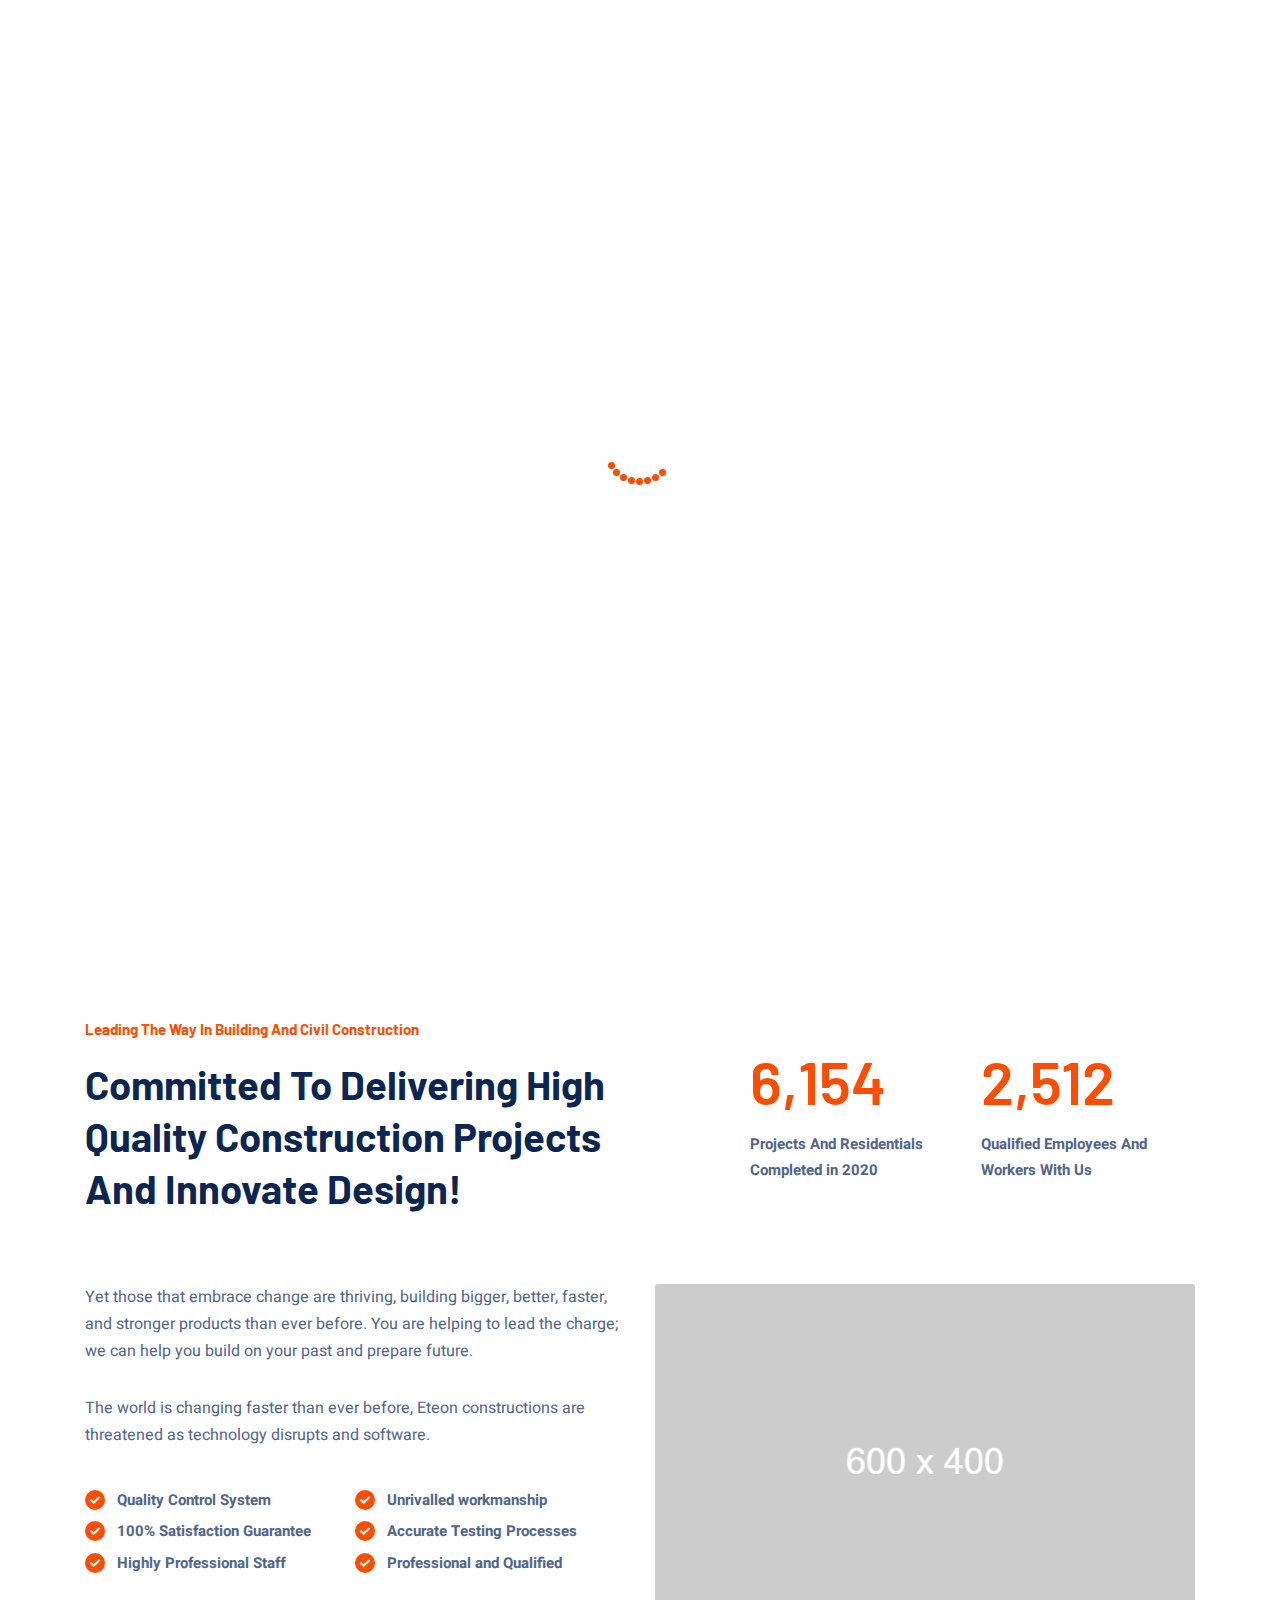
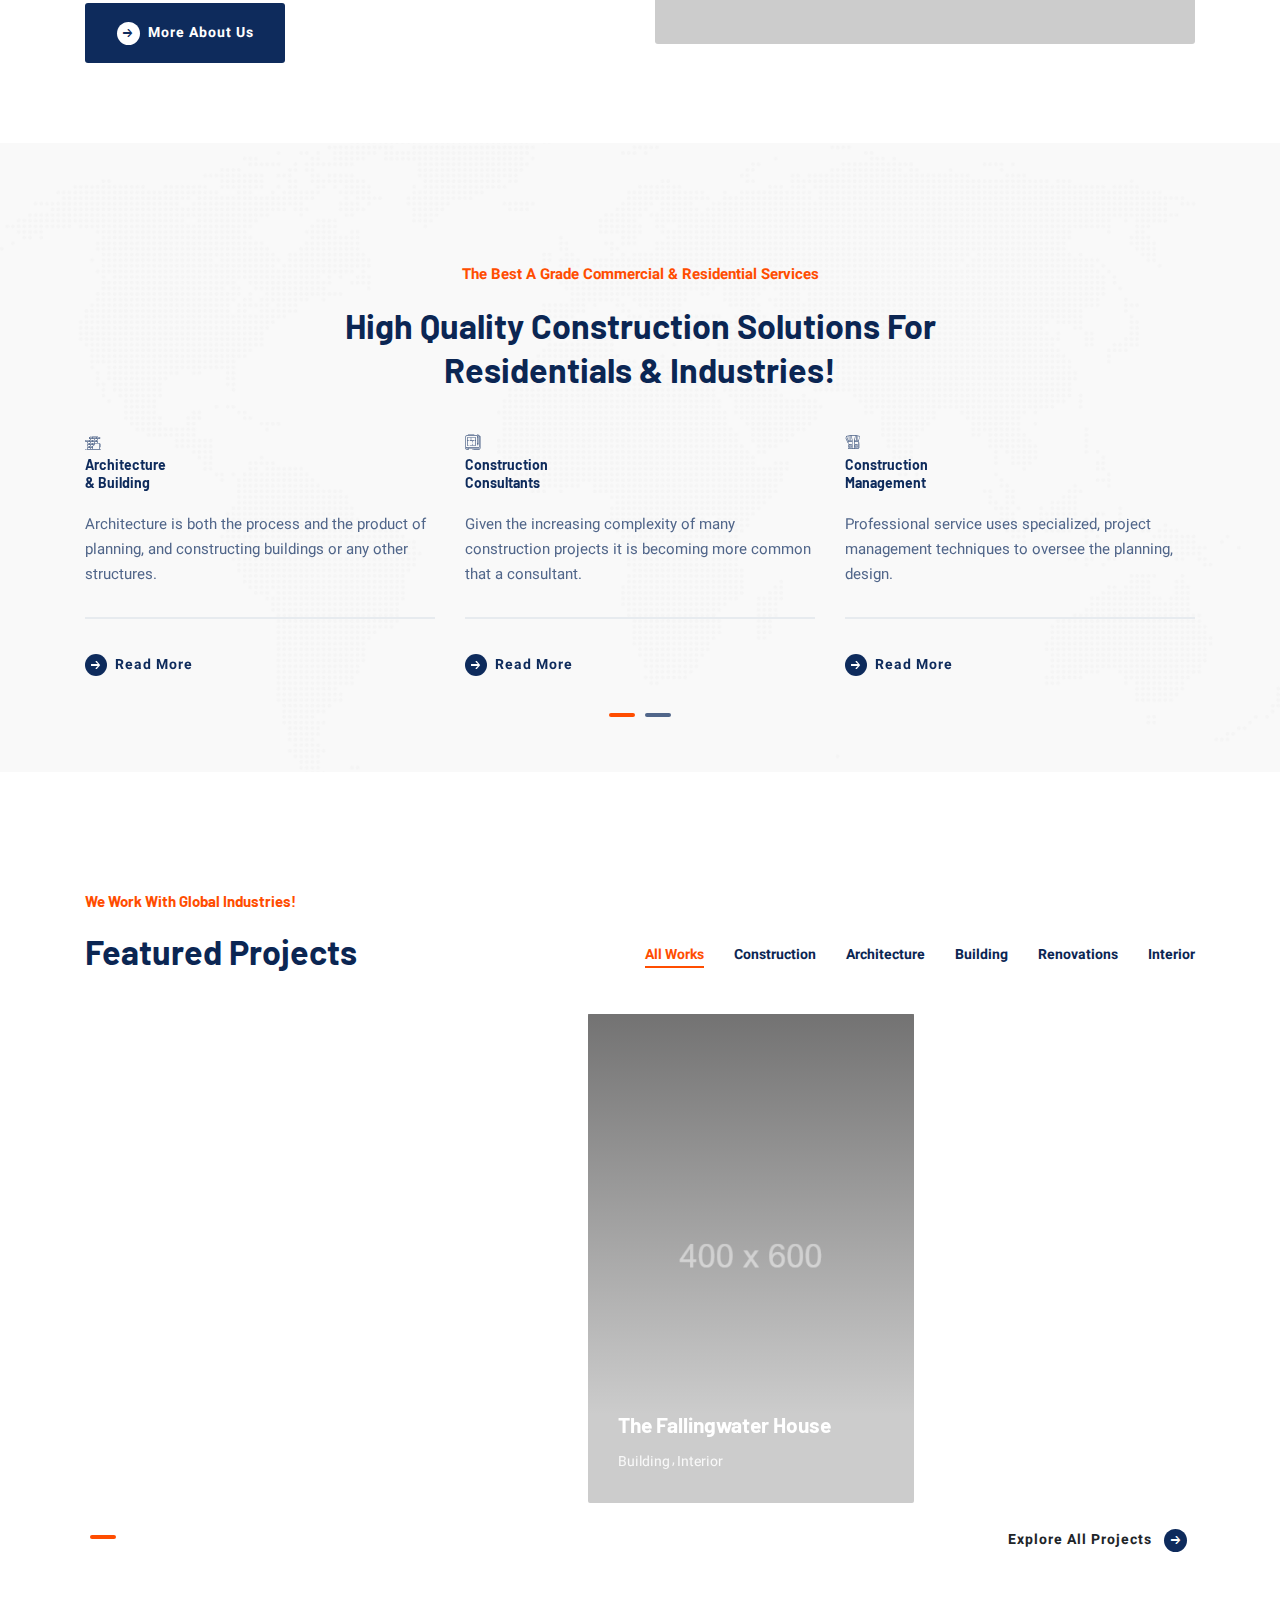
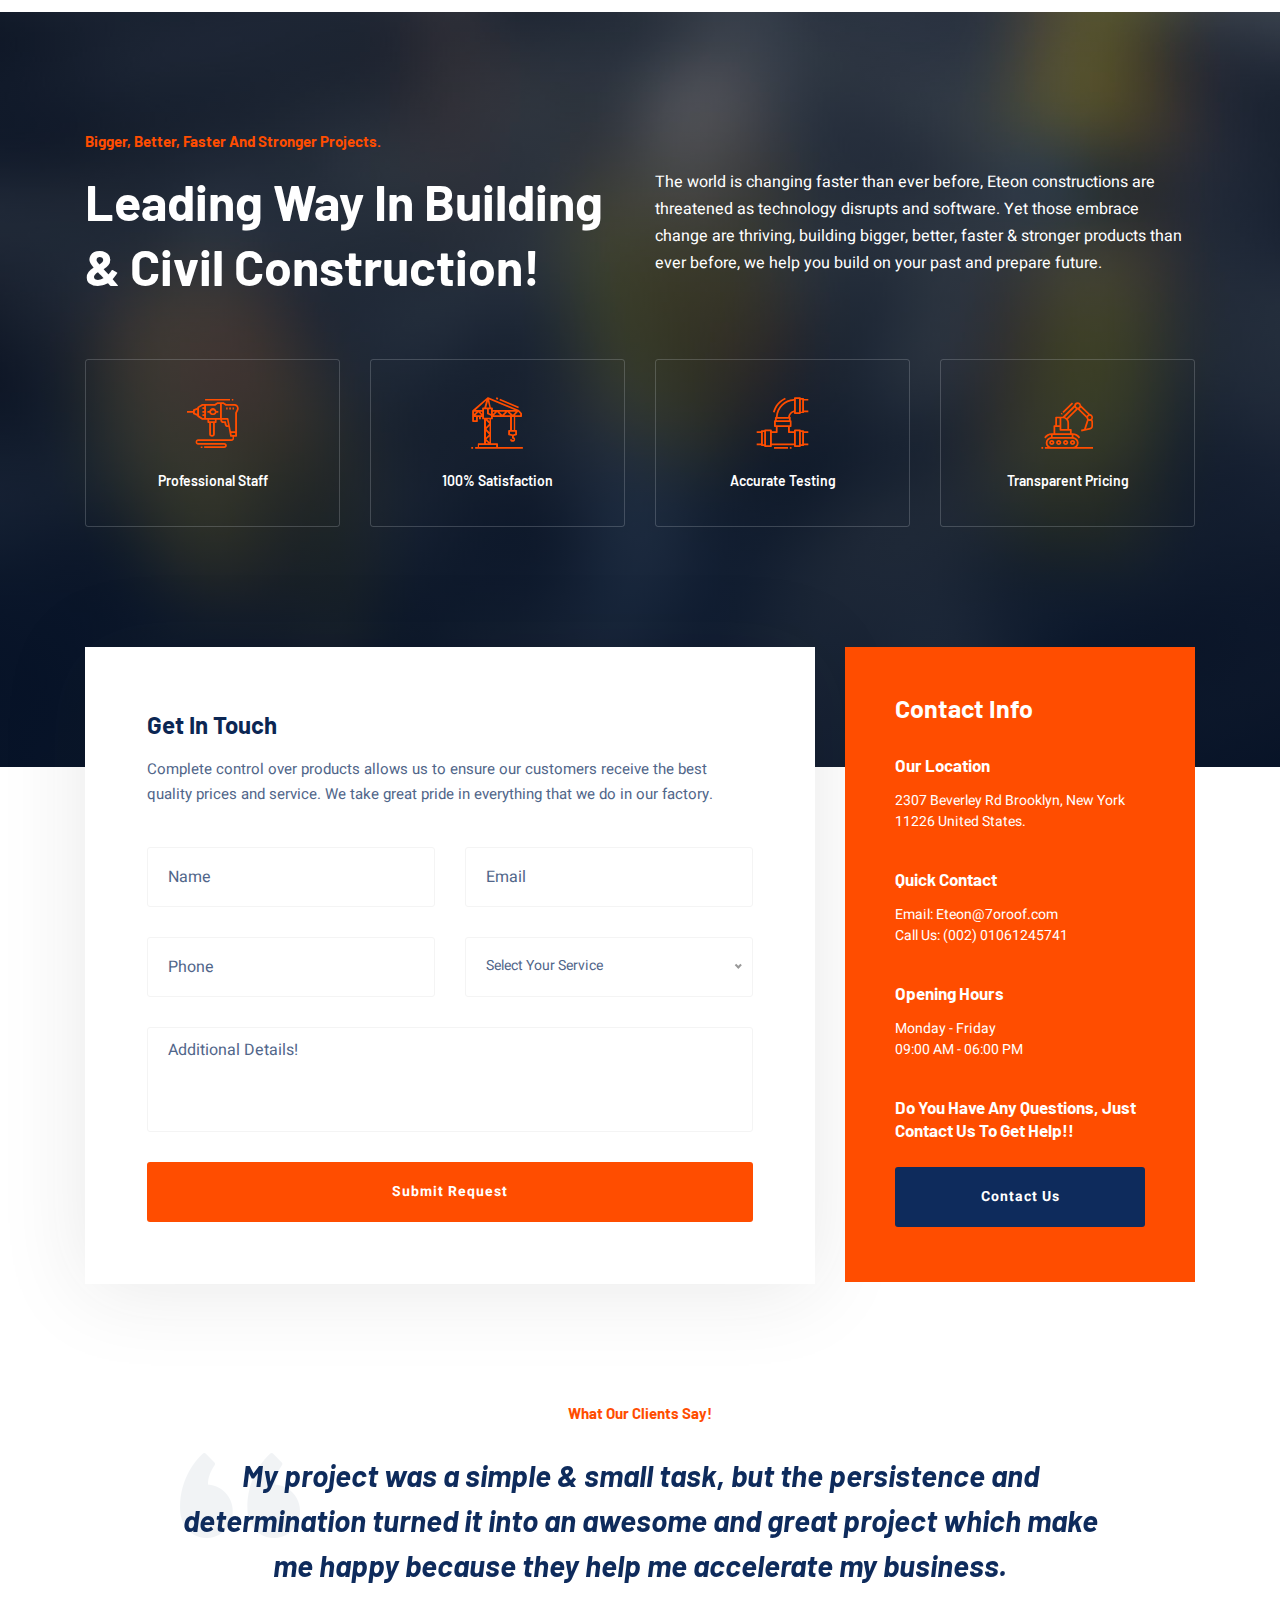
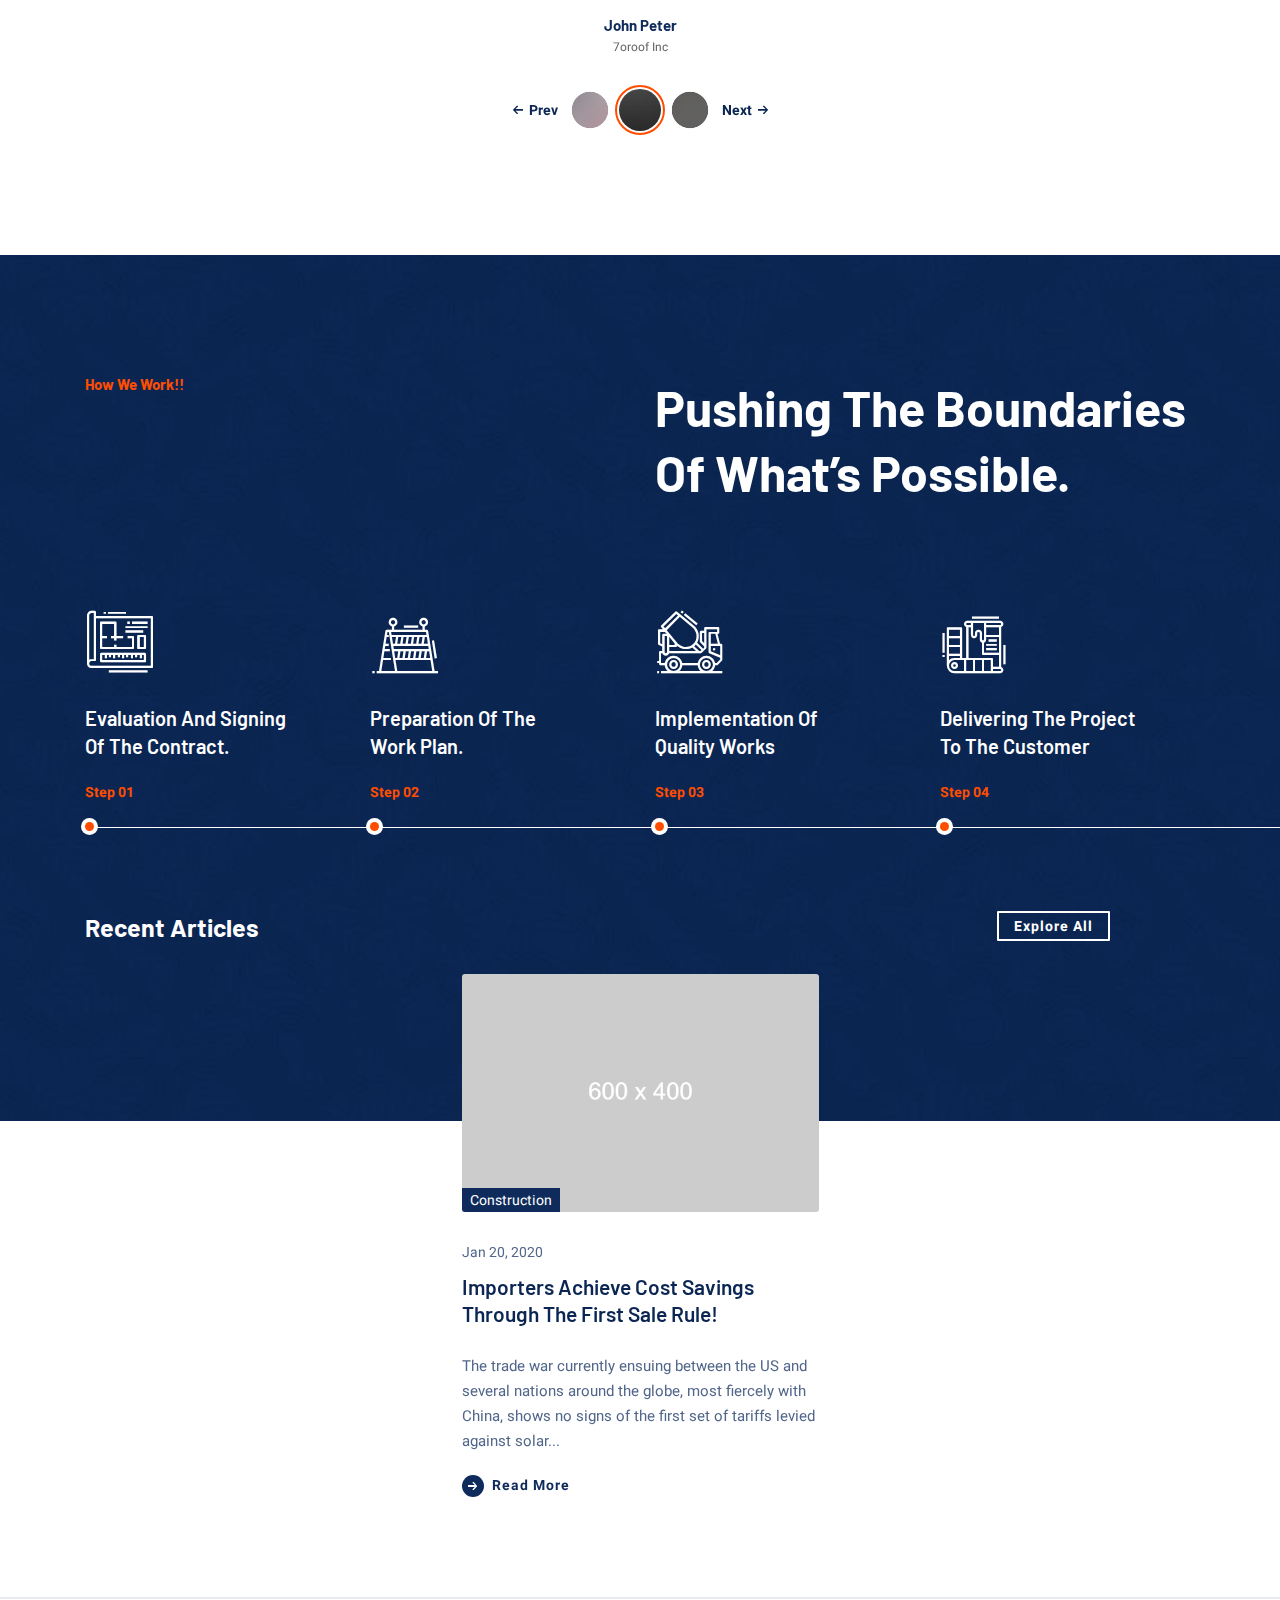
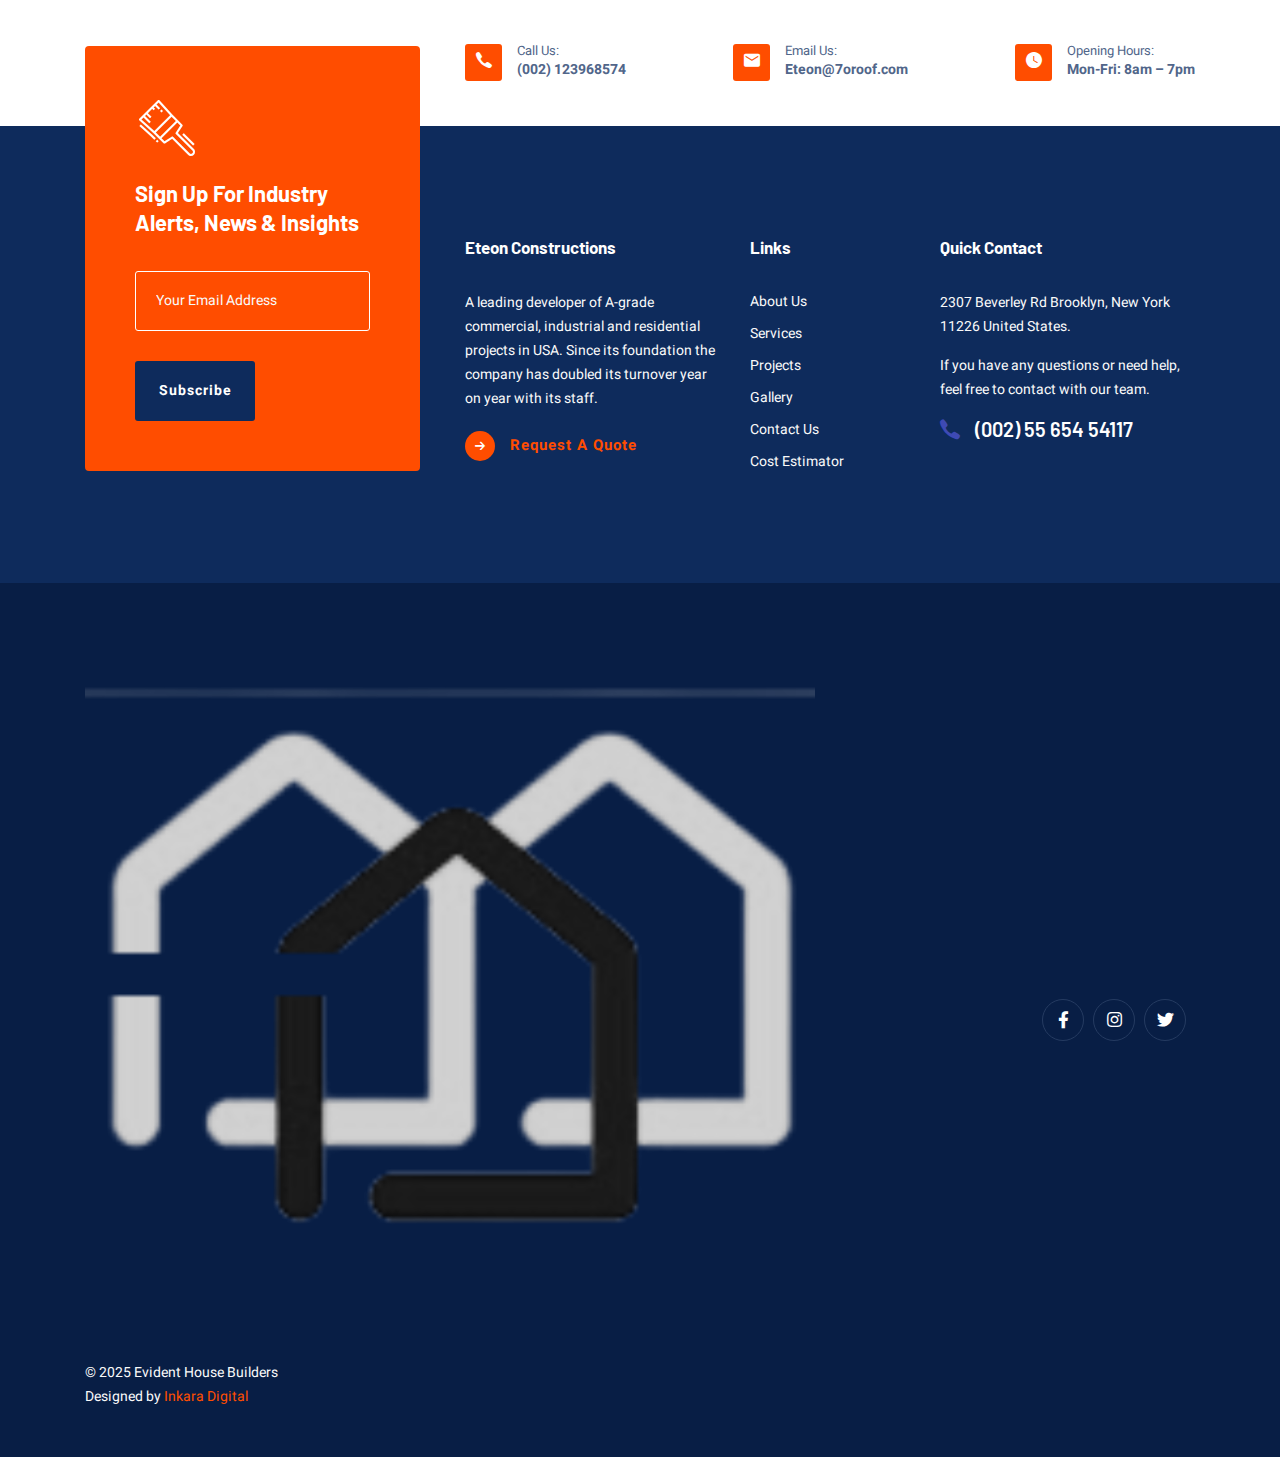
<file: index.html>
<!DOCTYPE html>
<html lang="en">

<head>
  <meta charset="UTF-8" />
  <meta name="viewport" content="width=device-width, initial-scale=1.0" />
  <meta http-equiv="X-UA-Compatible" content="ie=edge" />
  <meta name="description" content="Evident Home Builders">
  <link href="assets/images/favicon/favicon.png" rel="icon">
  <title>Evident Home Builders</title>
  <link rel="stylesheet"
    href="https://fonts.googleapis.com/css?family=Barlow:400,500,600,700%7cHeebo:400,500,700&display=swap">
  <link rel="stylesheet" href="https://use.fontawesome.com/releases/v5.1.1/css/all.css">
  <link rel="stylesheet" href="assets/css/libraries.css">
  <link rel="stylesheet" href="assets/css/style.css">
</head>

<body>
  <div class="wrapper">
    <div class="preloader">
      <div class="loading">
        <span></span><span></span><span></span><span></span><span></span><span></span><span></span><span></span>
      </div>
    </div><!-- /.preloader -->
    <!-- =========================
        Header
    =========================== -->
    <header class="header header-layout2">
      <nav class="navbar navbar-expand-lg">
        <div class="container ">
          <a class="navbar-brand" href="index.html">
            <img src="assets/images/logo/logo-dark.png" class="logo-dark" alt="logo">
          </a>
          <div class="header-topbar d-none d-lg-block">
            <div class="d-flex flex-wrap">
              <ul class="header-topbar__contact d-flex flex-wrap list-unstyled mb-0">
                <li>
                  <i class="icon-phone1"></i>
                  <div>
                    <span>Call Us:</span><strong><a href="tel:+5565454117">+55 654 541 17</a></strong>
                  </div>
                </li>
                <li>
                  <i class="icon-envelope1"></i>
                  <div>
                    <span>Email Us:</span><strong><a href="mailto:Eteon@7oroof.com">Eteon@7oroof.com</a></strong>
                  </div>
                </li>
                <li>
                  <i class="icon-clock1"></i>
                  <div>
                    <span>Opening Hours:</span><strong>Mon-Fri: 8am – 7pm</strong>
                  </div>
                </li>
              </ul>
              <a href="request-quote.html" class="btn btn__secondary header__btn">
                <i class="icon-arrow-right1"></i><span>COST ESTIMATE</span>
              </a>
            </div>
          </div><!-- /.header-topbar -->
          <button class="navbar-toggler" type="button">
            <span class="menu-lines"><span></span></span>
          </button>
        </div><!-- /.container -->
        <div class="navbar__bottom sticky-navbar">
          <div class="container ">
            <div class="collapse navbar-collapse" id="mainNavigation">
              <ul class="navbar-nav mx-auto">
                <li class="nav__item">
                  <a href="index.html" class="nav__item-link active">Home</a>
                </li>
                <li class="nav__item">
                  <a href="about.html" class="nav__item-link ">About Us</a>
                </li>
                <li class="nav__item with-dropdown">
                  <a href="services.html" class="dropdown-toggle nav__item-link ">Services</a>
                  <i data-toggle="dropdown" class="fa fa-angle-down d-block d-lg-none"></i>
                  <ul class="dropdown-menu">
                    <li class="nav__item"><a href="service.html" class="nav__item-link">Services 1</a></li>
                    <!-- /.nav-item -->
                    <li class="nav__item"><a href="service.html" class="nav__item-link">Services 2</a></li>
                    <!-- /.nav-item -->
                    <li class="nav__item"><a href="service.html" class="nav__item-link">Services 3</a>
                    </li>
                    <!-- /.nav-item -->
                  </ul><!-- /.dropdown-menu -->
                </li><!-- /.nav-item -->

                <li class="nav__item">
                  <a href="projects.html" class="nav__item-link ">Projects</a>
                </li>
                <li class="nav__item">
                  <a href="contact.html" class="nav__item-link ">Contact Us</a>
                </li>
              </ul><!-- /.navbar-nav -->
            </div><!-- /.navbar-collapse -->

          </div><!-- /.container -->
        </div><!-- /.navbar-bottom -->
      </nav><!-- /.navabr -->
    </header><!-- /.Header -->

    <!-- ============================
        Slider
    ============================== -->
    <section class="slider slider-layout1">
      <div class="slick-carousel carousel-arrows-light carousel-dots-light m-slides-0"
        data-slick='{"slidesToShow": 1, "arrows": true, "dots": true, "speed": 700,"fade": true,"cssEase": "linear"}'>
        <div class="slide-item align-v-h bg-overlay">
          <div class="bg-img"><img
              src="https://www.yorkstonguesthouse.co.uk/wp-content/uploads/2017/09/Rectangle-1920x1080-Placeholder.png"
              alt="slide img"></div>
          <div class="container">
            <div class="row">
              <div class="col-sm-12 col-md-12 col-lg-12 col-xl-8">
                <div class="slide__content">
                  <h2 class="slide__title">Bigger, Better, Faster & Stronger</h2>
                  <p class="slide__desc">A leading developer of A-grade commercial, industrial and residential projects
                    in USA. Since its foundation the company has doubled its turnover year on year, with its staff
                    numbers swelling accordingly. </p>
                  <a href="services.html" class="btn btn__secondary mr-30">
                    <i class="icon-arrow-right1"></i><span>More About Us!</span>
                  </a>
                  <a href="about-us.html" class="btn btn__white">Our Services</a>
                </div><!-- /.slide-content -->
              </div><!-- /.col-xl-8 -->
            </div><!-- /.row -->
          </div><!-- /.container -->
        </div><!-- /.slide-item -->
        <div class="slide-item align-v-h bg-overlay">
          <div class="bg-img"><img
              src="https://www.yorkstonguesthouse.co.uk/wp-content/uploads/2017/09/Rectangle-1920x1080-Placeholder.png"
              alt="slide img"></div>
          <div class="container">
            <div class="row">
              <div class="col-sm-12 col-md-12 col-lg-12 col-xl-9">
                <div class="slide__content">
                  <h2 class="slide__title">Project Management <br> & Industrial Solutions.</h2>
                  <p class="slide__desc">A leading developer of A-grade commercial, industrial and residential projects
                    in USA. Since its foundation the company has doubled its turnover year on year, with its staff
                    numbers swelling accordingly. </p>
                  <a href="services.html" class="btn btn__secondary mr-30">
                    <i class="icon-arrow-right1"></i><span>More About Us!</span>
                  </a>
                  <a href="about-us.html" class="btn btn__white">Our Services</a>
                </div><!-- /.slide-content -->
              </div><!-- /.col-xl-9 -->
            </div><!-- /.row -->
          </div><!-- /.container -->
        </div><!-- /.slide-item -->
      </div><!-- /.carousel -->
    </section><!-- /.slider -->

    <!-- ========================
      About Layout 2
    =========================== -->
    <section class="about-layout2 pb-50">
      <div class="container">
        <div class="row mb-50 align-items-center">
          <div class="col-sm-12 col-md-12 col-lg-6">
            <div class="heading-layout2 mb-20">
              <h2 class="heading__subtitle">Leading The Way In Building And Civil Construction</h2>
              <h3 class="heading__title">Committed To Delivering High Quality Construction Projects And Innovate Design!
              </h3>
            </div><!-- /heading -->
          </div><!-- /.col-lg-6 -->
          <div class="col-sm-12 col-md-12 col-lg-5 offset-lg-1 d-flex justify-content-end counters-wrapper">
            <!-- counter item #1 -->
            <div class="counter-item">
              <h4 class="counter">6,154</h4>
              <p class="counter-item__desc">Projects And Residentials Completed in 2020</p>
            </div>
            <!-- counter item #2 -->
            <div class="counter-item">
              <h4 class="counter">2,512</h4>
              <p class="counter-item__desc">Qualified Employees And Workers With Us</p>
            </div>
          </div><!-- /.col-lg-6 -->
        </div><!-- /.row -->
        <div class="row">
          <div class="col-sm-12 col-md-12 col-lg-6">
            <p class="heading__desc mb-30">Yet those that embrace change are thriving, building bigger, better,
              faster, and stronger products than ever before. You are helping to lead the charge; we can help you
              build on your past and prepare future.</p>
            <p class="heading__desc">The world is changing faster than ever before, Eteon constructions are threatened
              as technology disrupts and software.</p>
            <ul class="list-items list-unstyled mb-20 mt-40">
              <li>Quality Control System</li>
              <li>Unrivalled workmanship</li>
              <li>100% Satisfaction Guarantee</li>
              <li>Accurate Testing Processes</li>
              <li>Highly Professional Staff</li>
              <li>Professional and Qualified</li>
            </ul>
            <a href="projects-grid.html" class="btn btn__primary btn__lg mb-30">
              <i class="icon-arrow-right1"></i><span>More About Us</span>
            </a>
          </div><!-- /.col-lg-6 -->
          <div class="col-sm-12 col-md-12 col-lg-6">
            <div class="about__img">
              <img
                src="[data-uri]"
                alt="about" class="img-fluid">

            </div><!-- /.about-img -->
          </div><!-- /.col-lg-6 -->
        </div><!-- /.row -->
      </div><!-- /.container -->
    </section>
    
    <!-- /.About Layout 2 -->

    <!-- =========================== 
      Features Carousel
    ============================= -->
    <section class="features-carousel pb-50 bg-gray">
      <div class="bg-img"><img src="assets/images/backgrounds/map.png" alt="background"></div>
      <div class="container">
        <div class="row">
          <div class="col-sm-12 col-md-12 col-lg-8 offset-lg-2">
            <div class="heading text-center mb-40">
              <span class="heading__subtitle">The Best A Grade Commercial & Residential Services</span>
              <h2 class="heading__title">High Quality Construction Solutions
                For Residentials & Industries!</h2>
            </div><!-- /.heading -->
          </div><!-- /.col-lg-8 -->
        </div><!-- /.row -->
        <div class="row">
          <div class="col-sm-12 col-md-12 col-lg-12">
            <div class="slick-carousel"
              data-slick='{"slidesToShow": 3, "slidesToScroll": 3, "arrows": false, "dots": true, "responsive": [ {"breakpoint": 992, "settings": {"slidesToShow": 2}}, {"breakpoint": 767, "settings": {"slidesToShow": 2}}, {"breakpoint": 480, "settings": {"slidesToShow": 1}}]}'>
              <!-- Feature Item #1 -->
              <div class="feature-item">
                <div class="feature-item__icon">
                  <i class="icon-brick"></i>
                </div><!-- /.feature-item__icon -->
                <h4 class="feature-item__title"><a href="#">Architecture <br> & Building</a></h4>
                <p class="feature-item__desc">Architecture is both the process and the product of planning, and
                  constructing
                  buildings or any other structures.</p>
                <a href="services-single-service.html" class="btn btn__secondary btn__link">
                  <i class="icon-arrow-right1"></i><span>Read More</span>
                </a>
              </div><!-- /.portfolio-item -->
              <!-- Feature Item #2 -->
              <div class="feature-item">
                <div class="feature-item__icon">
                  <i class="icon-floor-plan"></i>
                </div><!-- /.feature-item__icon -->
                <h4 class="feature-item__title"><a href="#">Construction <br> Consultants</a></h4>
                <p class="feature-item__desc">Given the increasing complexity of many construction projects it is
                  becoming
                  more common that a consultant.</p>
                <a href="services-single-service.html" class="btn btn__secondary btn__link">
                  <i class="icon-arrow-right1"></i><span>Read More</span>
                </a>
              </div><!-- /.portfolio-item -->
              <!-- Feature Item #3 -->
              <div class="feature-item">
                <div class="feature-item__icon">
                  <i class="icon-high-visibility"></i>
                </div><!-- /.feature-item__icon -->
                <h4 class="feature-item__title"><a href="#">Construction <br> Management</a></h4>
                <p class="feature-item__desc">Professional service uses specialized, project management techniques to
                  oversee
                  the planning, design.</p>
                <a href="services-single-service.html" class="btn btn__secondary btn__link">
                  <i class="icon-arrow-right1"></i><span>Read More</span>
                </a>
              </div><!-- /.portfolio-item -->
              <!-- Feature Item #4 -->
              <div class="feature-item">
                <div class="feature-item__icon">
                  <i class="icon-brick"></i>
                </div><!-- /.feature-item__icon -->
                <h4 class="feature-item__title"><a href="#">Architecture <br> & Building</a></h4>
                <p class="feature-item__desc">Architecture is both the process and the product of planning, and
                  constructing
                  buildings or any other structures.</p>
                <a href="services-single-service.html" class="btn btn__secondary btn__link">
                  <i class="icon-arrow-right1"></i><span>Read More</span>
                </a>
              </div><!-- /.portfolio-item -->
              <!-- Feature Item #5 -->
              <div class="feature-item">
                <div class="feature-item__icon">
                  <i class="icon-floor-plan"></i>
                </div><!-- /.feature-item__icon -->
                <h4 class="feature-item__title"><a href="#">Construction <br> Consultants</a></h4>
                <p class="feature-item__desc">Given the increasing complexity of many construction projects it is
                  becoming
                  more common that a consultant.</p>
                <a href="services-single-service.html" class="btn btn__secondary btn__link">
                  <i class="icon-arrow-right1"></i><span>Read More</span>
                </a>
              </div><!-- /.portfolio-item -->
              <!-- Feature Item #6 -->
              <div class="feature-item">
                <div class="feature-item__icon">
                  <i class="icon-high-visibility"></i>
                </div><!-- /.feature-item__icon -->
                <h4 class="feature-item__title"><a href="#">Construction <br> Management</a></h4>
                <p class="feature-item__desc">Professional service uses specialized, project management techniques to
                  oversee
                  the planning, design.</p>
                <a href="services-single-service.html" class="btn btn__secondary btn__link">
                  <i class="icon-arrow-right1"></i><span>Read More</span>
                </a>
              </div><!-- /.portfolio-item -->
            </div><!-- /.carousel -->
          </div><!-- /.col-lg-12 -->
        </div><!-- /.row -->
      </div><!-- /.container -->
    </section><!-- /.Features Carousel -->


    <!-- =========================== 
      portfolio carousel 
    ============================= -->
    <section class="portfolio-carousel pb-60">
      <div class="container">
        <div class="row align-items-center mb-20">
          <div class="col-sm-12 col-md-12 col-lg-5">
            <h2 class="heading__subtitle">We Work With Global Industries!</h2>
            <h3 class="heading__title mb-20">Featured Projects</h3>
          </div><!-- /.col-lg-6 -->
          <div class="col-sm-12 col-md-12 col-lg-7">
            <nav id="slick-filter-buttons" class="nav nav-tabs justify-content-end mt-50 mt-0-xs-sm">
              <a href="#" class="nav__link active" data-value="all">All Works</a>
              <a href="#" class="nav__link" data-value="Construction">Construction</a>
              <a href="#" class="nav__link" data-value="Architecture">Architecture</a>
              <a href="#" class="nav__link" data-value="Building">Building</a>
              <a href="#" class="nav__link" data-value="Renovations">Renovations</a>
              <a href="#" class="nav__link" data-value="Interior">Interior</a>
            </nav>
          </div><!-- /.col-lg-6 -->
        </div><!-- /.row -->
        <div class="row">
          <div class="col-sm-12 col-md-12 col-lg-12">
            <div class="slick-carousel" id="filter-carousel"
              data-slick='{"slidesToShow": 4, "arrows": false, "dots": true, "responsive": [ {"breakpoint": 992, "settings": {"slidesToShow": 2}}, {"breakpoint": 768, "settings": {"slidesToShow": 1}}]}'>
              <!-- portfolio item #1 -->
              <div class="portfolio-item Construction all">
                <div class="portfolio-item__img">
                  <img src="[data-uri]" alt="portfolio img">
                </div><!-- /.portfolio-img -->
                <div class="portfolio-item__hover">
                  <div class="portfolio-item__content">
                    <h4 class="portfolio-item__title"><a href="#">The Fallingwater House</a></h4>
                    <div class="portfolio-item__cat">
                      <a href="#">Building</a><a href="#">Interior</a>
                    </div><!-- /.portfolio-cat -->
                  </div><!-- /.portfolio-content -->
                </div><!-- /.portfolio-item__hover -->
              </div><!-- /.portfolio-item -->
      
            </div><!-- /.carousel -->
          </div><!-- /.col-lg-12 -->
        </div><!-- /.row -->
        <div class="row">
          <div class="col-sm-12 col-md-12 col-lg-12 d-flex justify-content-end">
            <a href="#" class="btn btn__link btn__loadMore">
              <span class="mr-2">Explore All Projects</span> <i class="icon-arrow-right1"></i>
            </a>
          </div><!-- /.col-lg-12 -->
        </div>
      </div><!-- /.container -->
    </section><!-- /.portfolio carousel -->


    <!-- =========================
       Banner layout 3
      =========================== -->
    <section class="banner-layout3 bg-overlay bg-overlay-gradient">
      <div class="bg-img">
        <img src="assets/images/banners/4.jpg" alt="banner">
      </div>
      <div class="container">
        <div class="row heading-layout3 heading-light mb-40">
          <div class="col-sm-12 col-md-12 col-lg-12">
            <h2 class="heading__subtitle color-secondary">Bigger, Better, Faster And Stronger Projects.</h2>
          </div><!-- /.col-lg-12 -->
          <div class="col-sm-12 col-md-12 col-lg-6">
            <h3 class="heading__title">Leading Way In Building & Civil Construction!</h3>
          </div><!-- /.col-lg-6 -->
          <div class="col-sm-12 col-md-12 col-lg-6">
            <p class="heading__desc">The world is changing faster than ever before, Eteon constructions are threatened
              as technology disrupts and software. Yet those embrace change are thriving, building bigger, better,
              faster & stronger products than ever before, we help you build on your past and prepare future.</p>
          </div><!-- /.col-lg-6 -->
        </div><!-- /.row -->
        <div class="row">
          <div class="col-sm-6 col-md-6 col-lg-3">
            <!-- fancybox item #1 -->
            <div class="fancybox-item">
              <div class="fancybox-item__icon">
                <i class="icon-drill"></i>
              </div><!-- /.fancybox-icon -->
              <div class="fancybox-item__content">
                <h4 class="fancybox-item__title">Professional Staff</h4>
              </div><!-- /.fancybox-content -->
            </div><!-- /.fancybox-item -->
          </div><!-- /.col-lg-3 -->
          <div class="col-sm-6 col-md-6 col-lg-3">
            <!-- fancybox item #2 -->
            <div class="fancybox-item">
              <div class="fancybox-item__icon">
                <i class="icon-crane1"></i>
              </div><!-- /.fancybox-icon -->
              <div class="fancybox-item__content">
                <h4 class="fancybox-item__title">100% Satisfaction</h4>
              </div><!-- /.fancybox-content -->
            </div><!-- /.col-lg-4 -->
          </div><!-- /.col-lg-3 -->
          <div class="col-sm-6 col-md-6 col-lg-3">
            <!-- fancybox item #3 -->
            <div class="fancybox-item">
              <div class="fancybox-item__icon">
                <i class="icon-pipes"></i>
              </div><!-- /.fancybox-icon -->
              <div class="fancybox-item__content">
                <h4 class="fancybox-item__title">Accurate Testing</h4>
              </div><!-- /.fancybox-content -->
            </div><!-- /.fancybox-item -->
          </div><!-- /.col-lg-3 -->
          <div class="col-sm-6 col-md-6 col-lg-3">
            <!-- fancybox item #3 -->
            <div class="fancybox-item">
              <div class="fancybox-item__icon">
                <i class="icon-excavator"></i>
              </div><!-- /.fancybox-icon -->
              <div class="fancybox-item__content">
                <h4 class="fancybox-item__title">Transparent Pricing</h4>
              </div><!-- /.fancybox-content -->
            </div><!-- /.fancybox-item -->
          </div><!-- /.col-lg-3 -->
        </div><!-- /.row -->
      </div><!-- /.container -->
    </section><!-- /.Banner layout 3 -->

    <!-- ==========================
        contact layout 2
    =========================== -->
    <section class="contact-layout2 pt-0 mt--120">
      <div class="container">
        <div class="row contact-panel">
          <div class="col-sm-12 col-md-12 col-lg-8">
            <form class="contact-panel__form" method="post" action="assets/php/contact.php" id="contactForm">
              <div class="row">
                <div class="col-sm-12">
                  <h4 class="contact-panel__title">Get In Touch</h4>
                  <p class="contact-panel__desc mb-40">Complete control over products allows us to ensure our
                    customers receive the best quality prices and service. We take great pride in everything that we
                    do in our factory.</p>
                </div>
                <div class="col-sm-6 col-md-6 col-lg-6">
                  <div class="form-group"><input type="text" class="form-control" placeholder="Name" id="contact-name"
                      name="contact-name" required></div>
                </div><!-- /.col-lg-6 -->
                <div class="col-sm-6 col-md-6 col-lg-6">
                  <div class="form-group"><input type="email" class="form-control" placeholder="Email"
                      id="contact-email" name="contact-email" required></div>
                </div><!-- /.col-lg-6 -->
                <div class="col-sm-6 col-md-6 col-lg-6">
                  <div class="form-group"><input type="text" class="form-control" placeholder="Phone" id="contact-Phone"
                      name="contact-phone" required></div>
                </div><!-- /.col-lg-6 -->
                <div class="col-sm-6 col-md-6 col-lg-6">
                  <div class="form-group">
                    <select class="form-control">
                      <option value="0">Select Your Service</option>
                      <option value="1">consulting</option>
                      <option value="2">constructions</option>
                    </select>
                  </div>
                </div><!-- /.col-lg-6 -->
                <div class="col-sm-12 col-md-12 col-lg-12">
                  <div class="form-group">
                    <textarea class="form-control" placeholder="Additional Details!" id="contact-messgae"
                      name="contact-messgae" required></textarea>
                  </div>
                </div><!-- /.col-lg-12 -->
                <div class="col-sm-12 col-md-12 col-lg-12">
                  <button type="submit" class="btn btn__secondary btn__block ">Submit Request </button>
                  <div class="contact-result"></div>
                </div><!-- /.col-lg-12 -->
              </div><!-- /.row -->
            </form>
          </div><!-- /.col-lg-8 -->
          <div class="col-sm-12 col-md-12 col-lg-4">
            <div class="contact-panel__info bg-secondary">
              <h4 class="contact-panel__info__title">Contact Info</h4>
              <div class="contact-panel__block">
                <h5 class="contact-panel__block__title">Our Location</h5>
                <ul class="contact-panel__block__list list-unstyled">
                  <li>2307 Beverley Rd Brooklyn, New York 11226 United States.</li>
                </ul>
              </div><!-- /.contact-panel__info__block -->
              <div class="contact-panel__block">
                <h5 class="contact-panel__block__title">Quick Contact</h5>
                <ul class="contact-panel__block__list list-unstyled">
                  <li><a href="mailto:Eteon@7oroof.com"></a>Email: Eteon@7oroof.com</li>
                  <li><a href="tel:01061245741"></a>Call Us: (002) 01061245741</li>
                </ul>
              </div><!-- /.contact-panel__info__block -->
              <div class="contact-panel__block">
                <h5 class="contact-panel__block__title">Opening Hours</h5>
                <ul class="contact-panel__block__list list-unstyled">
                  <li>Monday - Friday</li>
                  <li>09:00 AM - 06:00 PM</li>
                </ul>
              </div><!-- /.contact-panel__info__block -->
              <h5 class="contact-panel__block__title">Do You Have Any Questions, Just Contact Us To Get Help!!</h5>
              <a href="contacs.html" class="btn btn__primary btn__block">Contact Us</a>
            </div><!-- /.contact-panel__info -->
          </div><!-- /.col-lg-4 -->
        </div><!-- /.row -->
      </div><!-- /.container -->
    </section><!-- /.contact layout 2 -->

    <!-- ========================= 
      Testimonials layout 1
      =========================  -->
    <section class="testimonials testimonials-layout1 text-center pt-0">
      <div class="container">
        <div class="row">
          <div class="col-sm-12 col-md-12 col-lg-12">
            <div class="heading mb-30">
              <h2 class="heading__subtitle">What Our Clients Say!</h2>
            </div><!-- /.heading -->
          </div><!-- /.col-lg-6 -->
        </div><!-- /.row -->
        <div class="row">
          <div class="col-sm-12 col-md-12 col-lg-10 offset-lg-1">
            <div class="slider-with-navs">
              <!-- Testimonial #1 -->
              <div class="testimonial-item">
                <p class="testimonial-item__desc">My project was a simple & small task, but the persistence and
                  determination turned it into an awesome and great project which make me happy because they help me
                  accelerate my business.
                </p>
                <div class="testimonial-item__meta">
                  <h4 class="testimonial-item__meta__title">John Peter</h4>
                  <p class="testimonial-item__meta__desc">7oroof Inc</p>
                </div><!-- /.testimonial-meta -->
              </div><!-- /. testimonial-item -->
              <!-- Testimonial #2 -->
              <div class="testimonial-item">
                <p class="testimonial-item__desc">My project was a simple & small task, but the persistence and
                  determination turned it into an awesome and great project which make me happy because they help me
                  accelerate my business.
                </p>
                <div class="testimonial-item__meta">
                  <h4 class="testimonial-item__meta__title">Ahmed Abdallah</h4>
                  <p class="testimonial-item__meta__desc">Web Inc</p>
                </div><!-- /.testimonial-meta -->
              </div><!-- /. testimonial-item -->
              <!-- Testimonial #3 -->
              <div class="testimonial-item">
                <p class="testimonial-item__desc">My project was a simple & small task, but the persistence and
                  determination turned it into an awesome and great project which make me happy because they help me
                  accelerate my business.
                </p>
                <div class="testimonial-item__meta">
                  <h4 class="testimonial-item__meta__title">Ayman</h4>
                  <p class="testimonial-item__meta__desc">7oroof Inc</p>
                </div><!-- /.testimonial-meta -->
              </div><!-- /. testimonial-item -->
              <!-- Testimonial #2 -->
              <div class="testimonial-item">
                <p class="testimonial-item__desc">My project was a simple & small task, but the persistence and
                  determination turned it into an awesome and great project which make me happy because they help me
                  accelerate my business.
                </p>
                <div class="testimonial-item__meta">
                  <h4 class="testimonial-item__meta__title">John Peter</h4>
                  <p class="testimonial-item__meta__desc">7oroof Inc</p>
                </div><!-- /.testimonial-meta -->
              </div><!-- /. testimonial-item -->
              <!-- Testimonial #3 -->
              <div class="testimonial-item">
                <p class="testimonial-item__desc">My project was a simple & small task, but the persistence and
                  determination turned it into an awesome and great project which make me happy because they help me
                  accelerate my business.
                </p>
                <div class="testimonial-item__meta">
                  <h4 class="testimonial-item__meta__title">John Peter</h4>
                  <p class="testimonial-item__meta__desc">7oroof Inc</p>
                </div><!-- /.testimonial-meta -->
              </div><!-- /. testimonial-item -->
            </div>
            <div class="slider-nav">
              <div class="testimonial-item__thumb">
                <img src="assets/images/testimonials/thumbs/1.jpg" alt="author thumb">
              </div><!-- /.testimonial-thumb -->
              <div class="testimonial-item__thumb">
                <img src="assets/images/testimonials/thumbs/2.jpg" alt="author thumb">
              </div><!-- /.testimonial-thumb -->
              <div class="testimonial-item__thumb">
                <img src="assets/images/testimonials/thumbs/3.jpg" alt="author thumb">
              </div><!-- /.testimonial-thumb -->
              <div class="testimonial-item__thumb">
                <img src="assets/images/testimonials/thumbs/2.jpg" alt="author thumb">
              </div><!-- /.testimonial-thumb -->
              <div class="testimonial-item__thumb">
                <img src="assets/images/testimonials/thumbs/3.jpg" alt="author thumb">
              </div><!-- /.testimonial-thumb -->
            </div><!-- /.slcik-nav -->
          </div><!-- /.col-lg-12 -->
        </div><!-- /.row -->
      </div><!-- /.container -->
    </section><!-- /.testimonials 1 -->

    <!-- ======================
     Work Process 
    ========================= -->
    <section class="work-process">
      <div class="bg-img"><img src="assets/images/backgrounds/1.jpg" alt="background"></div>
      <div class="container">
        <div class="row heading heading-layout3 mb-80">
          <div class="col-sm-12 col-md-12 col-lg-6">
            <h2 class="heading__subtitle">How We Work!!</h2>
          </div><!-- /.col-lg-6 -->
          <div class="col-sm-12 col-md-12 col-lg-6">
            <h3 class="heading__title color-white">Pushing The Boundaries Of What’s Possible.</h3>
          </div><!-- /.col-lg-6 -->
        </div><!-- /.row -->
        <div class="row process-items-wrapper">
          <!-- process Item #1 -->
          <div class="col-sm-6 col-md-6 col-lg-3">
            <div class="process-item">
              <div class="process-item__icon">
                <i class="icon-planning"></i>
              </div><!-- /.process-item__icon -->
              <h4 class="process-item__title">Evaluation And Signing Of The Contract.</h4>
              <p class="process-item__desc">Step 01</p>
            </div><!-- /.process-item -->
          </div><!-- /.col-lg-3 -->
          <!-- process Item #2 -->
          <div class="col-sm-6 col-md-6 col-lg-3">
            <div class="process-item">
              <div class="process-item__icon">
                <i class="icon-barrier1"></i>
              </div><!-- /.process-item__icon -->
              <h4 class="process-item__title">Preparation Of The Work Plan.</h4>
              <p class="process-item__desc">Step 02</p>
            </div><!-- /.process-item -->
          </div><!-- /.col-lg-3 -->
          <!-- process Item #3 -->
          <div class="col-sm-6 col-md-6 col-lg-3">
            <div class="process-item">
              <div class="process-item__icon">
                <i class="icon-concrete-mixer-1"></i>
              </div><!-- /.process-item__icon -->
              <h4 class="process-item__title">Implementation Of Quality Works</h4>
              <p class="process-item__desc">Step 03</p>
            </div><!-- /.process-item -->
          </div><!-- /.col-lg-3 -->
          <!-- process Item #4 -->
          <div class="col-sm-6 col-md-6 col-lg-3">
            <div class="process-item">
              <div class="process-item__icon">
                <i class="icon-pantone"></i>
              </div><!-- /.process-item__icon -->
              <h4 class="process-item__title">Delivering The Project To The Customer</h4>
              <p class="process-item__desc">Step 04</p>
            </div><!-- /.process-item -->
          </div><!-- /.col-lg-3 -->
        </div><!-- /.row -->
      </div><!-- /.container -->
    </section><!-- /.Work Process -->

    <!-- ======================
      Blog carousel
    ========================= -->
    <section class="blog-carousel pt-0 pb-50 mt--210 z-index-2">
      <div class="container">
        <div class="row">
          <div class="col-sm-12 col-md-12 col-lg-12 heading-wrapper d-flex justify-content-between mb-10">
            <div class="heading heading-light">
              <h2 class="heading__title">Recent Articles</h2>
            </div><!-- /.heading -->
            <a href="blog.html" class="btn btn__white btn__bordered btn__explore">Explore All</a>
          </div><!-- /.col-lg-6 -->
        </div><!-- /.row -->
        <div class="row">
          <div class="col-sm-12 col-md-12 col-lg-12">
            <div class="slick-carousel"
              data-slick='{"slidesToShow": 3, "slidesToScroll": 3, "arrows": true, "dots": false, "responsive": [ {"breakpoint": 992, "settings": {"slidesToShow": 2}}, {"breakpoint": 767, "settings": {"slidesToShow": 2}}, {"breakpoint": 480, "settings": {"slidesToShow": 1}}]}'>
              <!-- Blog Item #1 -->
              <div class="post-item">
                <div class="post-item__img">
                  <a href="blog-single-post.html">
                    <img src="[data-uri]" alt="blog image">
                  </a>
                  <div class="post-item__meta__cat">
                    <a href="#">Construction</a>
                  </div><!-- /.blog-meta-cat -->
                </div><!-- /.blog-img -->
                <div class="post-item__content">
                  <span class="post-item__meta__date">Jan 20, 2020</span>
                  <h4 class="post-item__title"><a href="#">Importers achieve cost savings through the First Sale
                      rule!</a>
                  </h4>
                  <p class="post-item__desc">The trade war currently ensuing between the US and several nations around
                    the
                    globe, most fiercely with China, shows no signs of the first set of tariffs levied against solar...
                  </p>
                  <a href="blog-single-post.html" class="btn btn__secondary btn__link">
                    <i class="icon-arrow-right1"></i>
                    <span>Read More</span>
                  </a>
                </div><!-- /.blog-content -->
              </div><!-- /.post-item -->
    

            </div><!-- /.carousel -->
          </div><!-- /.col-lg-12 -->
        </div><!-- /.row -->
      </div><!-- /.container -->
    </section><!-- /.blog carousel -->

    <!-- ========================
      Footer
    ========================== -->
    <footer class="footer">
      <div class="footer-contact">
        <div class="container">
          <div class="row">
            <div class="offset-lg-4 col-sm-12 col-md-12 col-lg-8 d-flex flex-wrap justify-content-between">
              <div class="footer-contact__item d-flex align-items-center">
                <div class="footer-contact__icon">
                  <i class="icon-phone1"></i>
                </div><!-- /.footer-contact__icon -->
                <div class="footer-contact__text">
                  <span>Call Us:</span>
                  <strong><a href="tel:00123968574">(002) 123968574</a></strong>
                </div><!-- /.footer-contact__text -->
              </div><!-- /.footer-contact__item -->
              <div class="footer-contact__item d-flex align-items-center">
                <div class="footer-contact__icon">
                  <i class="icon-envelope1"></i>
                </div><!-- /.footer-contact__icon -->
                <div class="footer-contact__text">
                  <span>Email Us:</span>
                  <strong><a href="mailto:Eteon@7oroof.com">Eteon@7oroof.com</a></strong>
                </div><!-- /.footer-contact__text -->
              </div><!-- /.footer-contact__item -->
              <div class="footer-contact__item d-flex align-items-center">
                <div class="footer-contact__icon">
                  <i class="icon-clock1"></i>
                </div><!-- /.footer-contact__icon -->
                <div class="footer-contact__text">
                  <span>Opening Hours:</span>
                  <strong>Mon-Fri: 8am – 7pm</strong>
                </div><!-- /.footer-contact__text -->
              </div><!-- /.footer-contact__item -->
            </div><!-- /.col-lg-8 -->
          </div><!-- /.row -->
        </div><!-- /.container -->
      </div><!-- /.footer-contact -->
      <div class="footer-primary bg-primary">
        <div class="container">
          <div class="row">
            <div class="col-sm-12 col-md-6 col-lg-4 col-xl-4 footer-widget footer-widget__newsletter">
              <form class="footer-widget__newsletter__form">
                <i class="footer-widget__newsletter__icon icon-brush"></i>
                <h6 class="footer-widget__newsletter__title">Sign Up For Industry Alerts, News & insights</h6>
                <div class="form-group mb-0">
                  <input type="text" class="form-control" placeholder="Your Email Address">
                  <button type="submit" class="btn btn__primary">Subscribe</button>
                </div>
              </form>
            </div><!-- /.col-xl-4 -->
            <div class="col-sm-6 col-md-6 col-lg-3 col-xl-3 footer-widget">
              <h6 class="footer-widget__title">Eteon Constructions</h6>
              <div class="footer-widget__content">
                <p class="mb-20">A leading developer of A-grade commercial, industrial and residential projects in USA.
                  Since its foundation the company has doubled its turnover year on year with its staff.</p>
                <a href="request-quote.html" class="btn btn__primary btn__link btn__icon">
                  <i class="icon-arrow-right1"></i><span>Request A Quote</span>
                </a>
              </div><!-- /.footer-widget__content -->
            </div><!-- /.col-xl-2 -->
            <div class="col-sm-6 col-md-6 col-lg-2 col-xl-2 footer-widget footer-widget-nav">
              <h6 class="footer-widget__title">Links</h6>
              <div class="footer-widget__content">
                <nav>
                  <ul class="list-unstyled">
                    <li><a href="about.html">About Us</a></li>
                    <li><a href="services.html">Services</a></li>
                    <li><a href="projects.html">Projects</a></li>
                    <li><a href="gallery.html">Gallery</a></li>
                    <li><a href="contact.html">Contact Us</a></li>
                    <li><a href="cost-estimator.html">Cost Estimator</a></li>
                 
                  </ul>
                </nav>
              </div><!-- /.footer-widget__content -->
            </div><!-- /.col-xl-2 -->
            <div class="col-sm-12 col-md-6 col-lg-3 col-xl-3 footer-widget">
              <h6 class="footer-widget__title">Quick Contact</h6>
              <div class="footer-widget__content">
                <p>2307 Beverley Rd Brooklyn, New York 11226 United States.</p>
                <p>If you have any questions or need help, feel free to contact with our team.</p>
                <p class="footer-contact__phone d-flex align-items-center">
                  <i class="icon-phone1"></i>
                  <a href="tel:0025565454117">(002) 55 654 54117</a>
                </p>
              </div><!-- /.footer-widget__content -->
            </div><!-- /.col-xl-4 -->
          </div><!-- /.row -->
        </div><!-- /.container -->
      </div><!-- /.footer-primary -->
      <div class="footer-secondary">
        <div class="container">
          <div class="row align-items-center">
            <div class="col-sm-12 col-md-12 col-lg-8 d-flex flex-wrap align-items-center">
              <img src="assets/images/logo/logo-footer.png" alt="logo" class="mr-20">
              <nav>
              
                <p class="mb-0"> &copy; 2025 Evident House Builders
           
                </p>
                <p class="mb-0"> Designed by
                  <a class="color-secondary" href="http://inkaradigital.com" target="_blank">Inkara Digital</a>
                </p>
              </nav>
            </div><!-- /.col-lg-8 -->
            <div class="col-sm-12 col-md-12 col-lg-4">
              <ul class="social__icons list-unstyled justify-content-end mb-0">
                <li><a href="#"><i class="fab fa-facebook-f"></i></a></li>
                <li><a href="#"><i class="fab fa-instagram"></i></a></li>
                <li><a href="#"><i class="fab fa-twitter"></i></a></li>
              </ul><!-- /.social-icons -->
            </div><!-- /.col-lg-4 -->
          </div><!-- /.row -->
        </div><!-- /.container -->
      </div><!-- /.footer-secondary -->
    </footer><!-- /.Footer -->
    <button id="scrollTopBtn"><i class="fas fa-long-arrow-alt-up"></i></button>
  </div><!-- /.wrapper -->

  <script src="assets/js/jquery-3.5.1.min.js"></script>
  <script src="assets/js/plugins.js"></script>
  <script src="assets/js/main.js"></script>
</body>

</html>
</file>
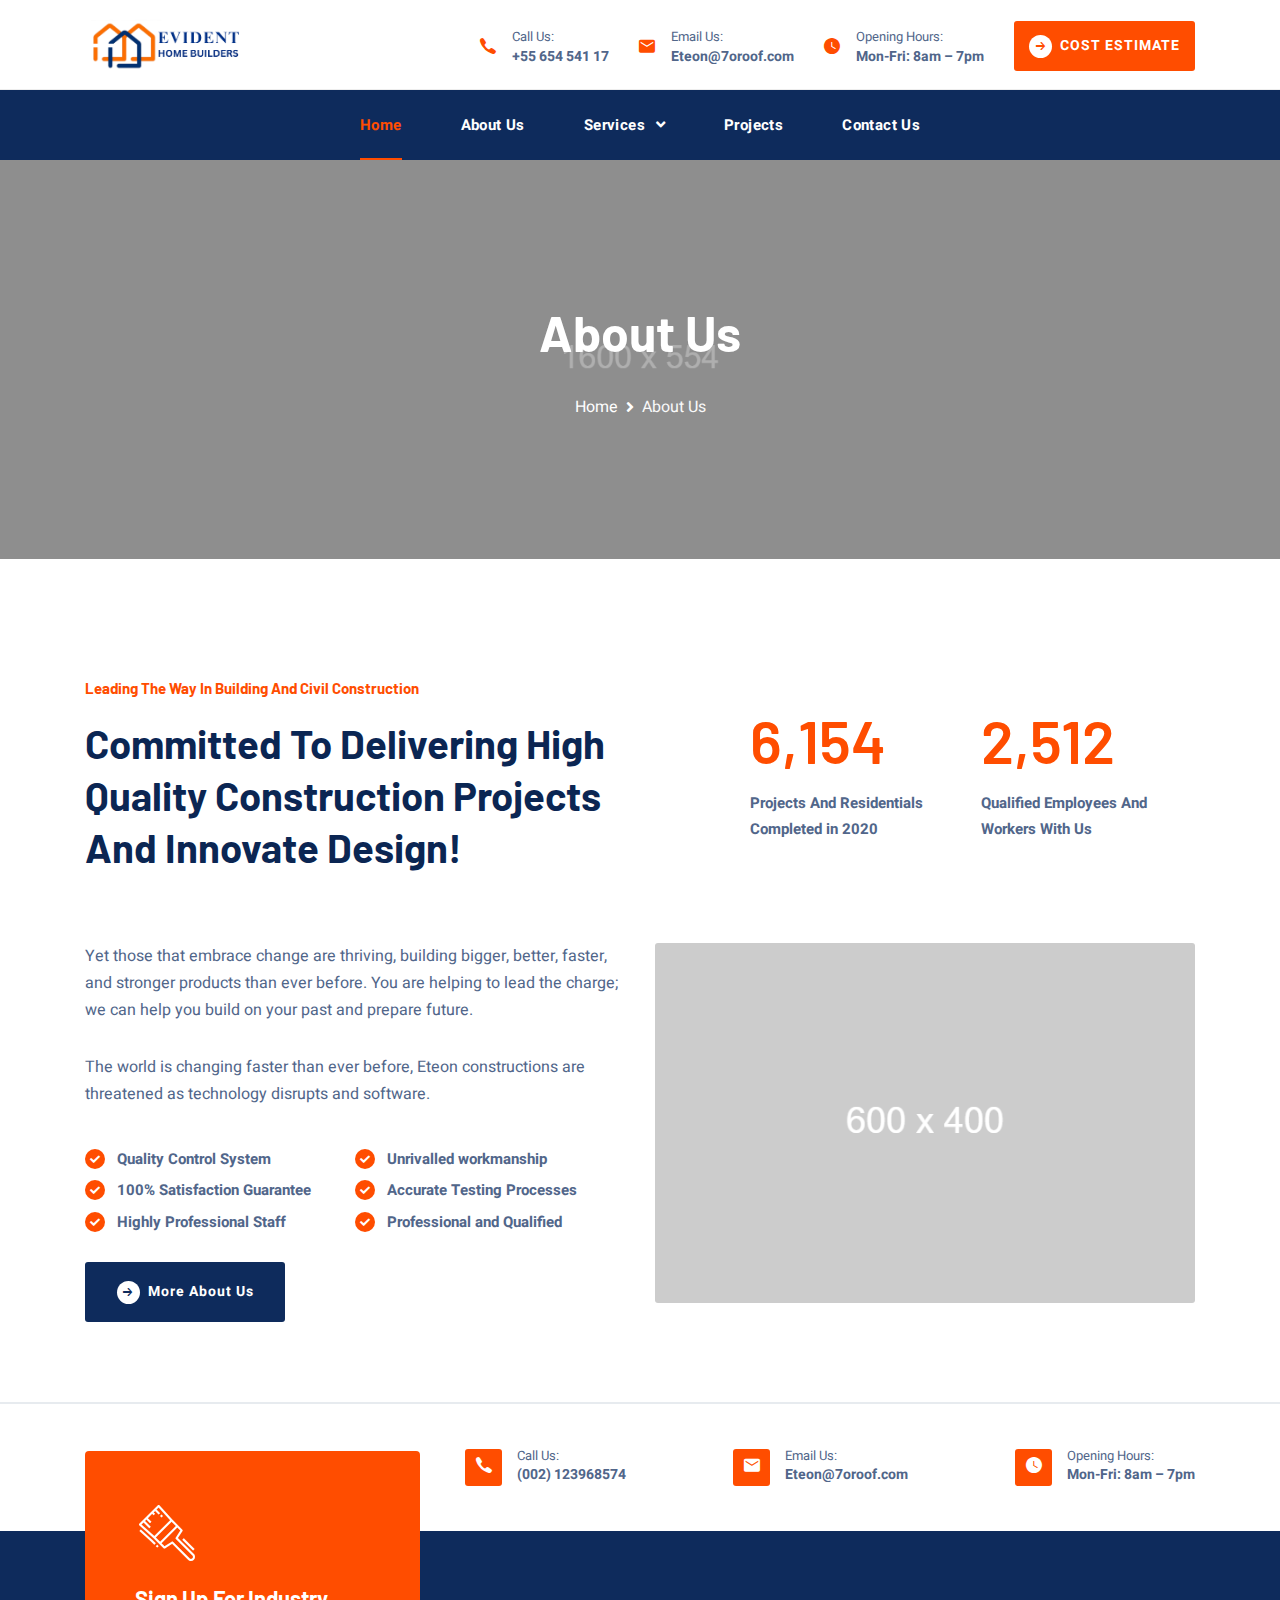
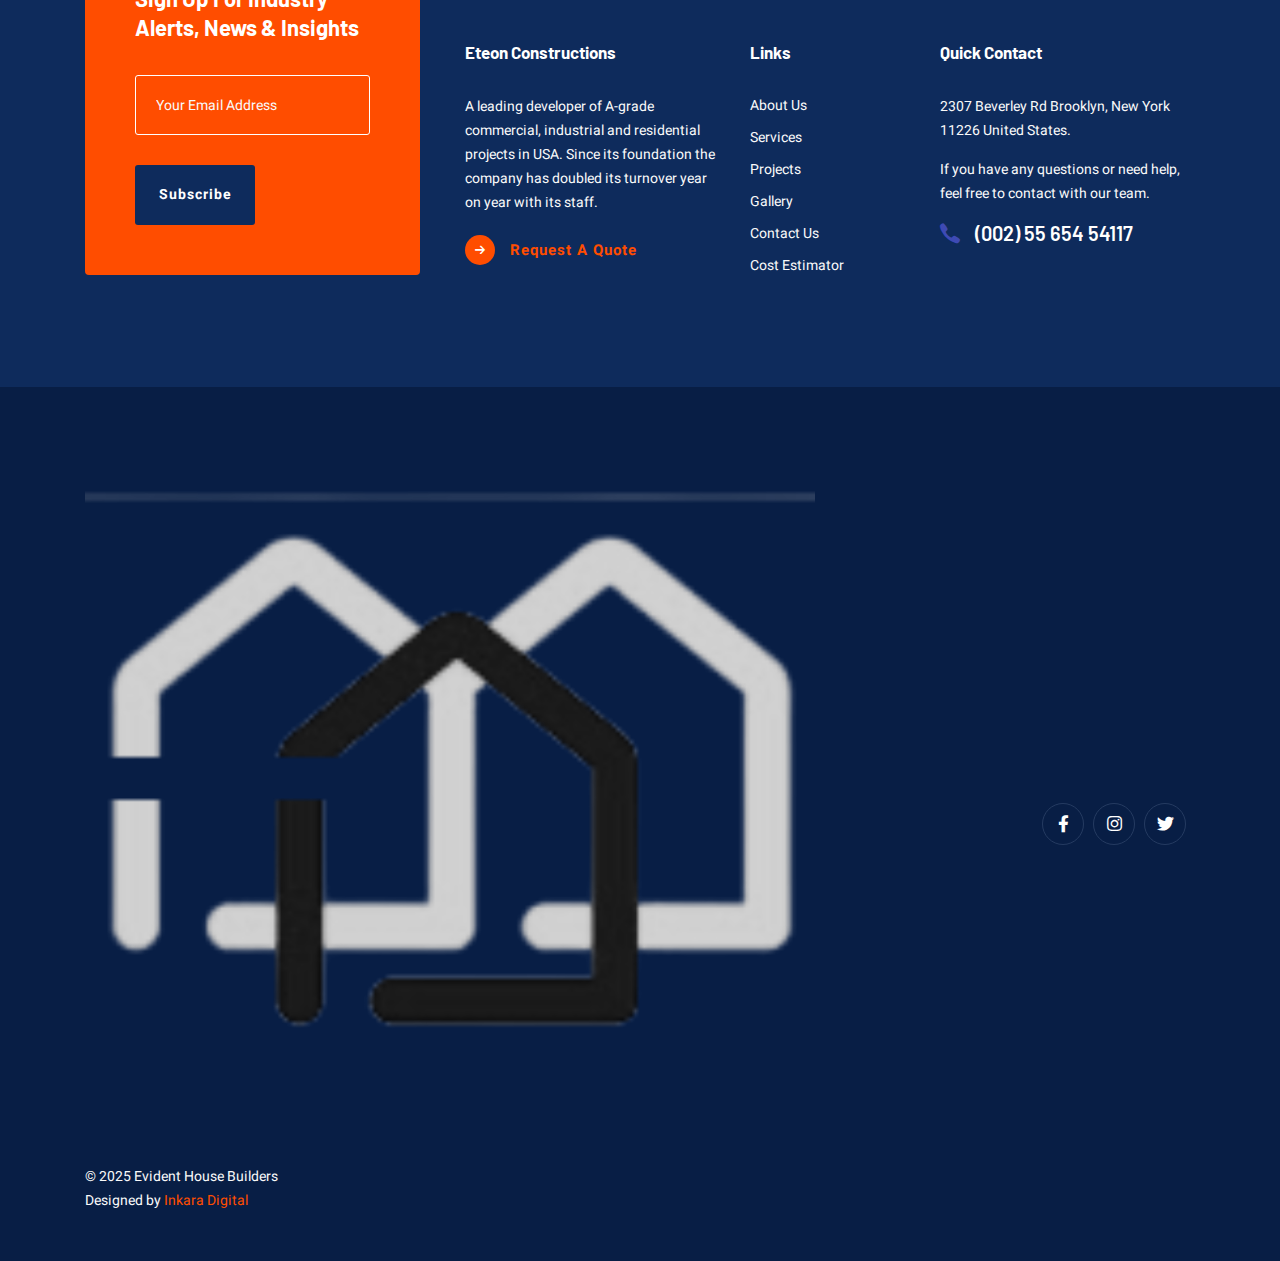
<file: about.html>
<!DOCTYPE html>
<html lang="en">

<head>
  <meta charset="UTF-8" />
  <meta name="viewport" content="width=device-width, initial-scale=1.0" />
  <meta http-equiv="X-UA-Compatible" content="ie=edge" />
  <meta name="description" content="Evident Home Builders">
  <link href="assets/images/favicon/favicon.png" rel="icon">
  <title>Evident Home Builders</title>
  <link rel="stylesheet"
    href="https://fonts.googleapis.com/css?family=Barlow:400,500,600,700%7cHeebo:400,500,700&display=swap">
  <link rel="stylesheet" href="https://use.fontawesome.com/releases/v5.1.1/css/all.css">
  <link rel="stylesheet" href="assets/css/libraries.css">
  <link rel="stylesheet" href="assets/css/style.css">
</head>

<body>
  <div class="wrapper">
    <div class="preloader">
      <div class="loading">
        <span></span><span></span><span></span><span></span><span></span><span></span><span></span><span></span>
      </div>
    </div><!-- /.preloader -->
    <!-- =========================
        Header
    =========================== -->
    <header class="header header-layout2">
      <nav class="navbar navbar-expand-lg">
        <div class="container ">
          <a class="navbar-brand" href="index.html">
            <img src="assets/images/logo/logo-dark.png" class="logo-dark" alt="logo">
          </a>
          <div class="header-topbar d-none d-lg-block">
            <div class="d-flex flex-wrap">
              <ul class="header-topbar__contact d-flex flex-wrap list-unstyled mb-0">
                <li>
                  <i class="icon-phone1"></i>
                  <div>
                    <span>Call Us:</span><strong><a href="tel:+5565454117">+55 654 541 17</a></strong>
                  </div>
                </li>
                <li>
                  <i class="icon-envelope1"></i>
                  <div>
                    <span>Email Us:</span><strong><a href="mailto:Eteon@7oroof.com">Eteon@7oroof.com</a></strong>
                  </div>
                </li>
                <li>
                  <i class="icon-clock1"></i>
                  <div>
                    <span>Opening Hours:</span><strong>Mon-Fri: 8am – 7pm</strong>
                  </div>
                </li>
              </ul>
              <a href="request-quote.html" class="btn btn__secondary header__btn">
                <i class="icon-arrow-right1"></i><span>COST ESTIMATE</span>
              </a>
            </div>
          </div><!-- /.header-topbar -->
          <button class="navbar-toggler" type="button">
            <span class="menu-lines"><span></span></span>
          </button>
        </div><!-- /.container -->
        <div class="navbar__bottom sticky-navbar">
          <div class="container ">
            <div class="collapse navbar-collapse" id="mainNavigation">
              <ul class="navbar-nav mx-auto">
                <li class="nav__item">
                  <a href="index.html" class="nav__item-link active">Home</a>
                </li>
                <li class="nav__item">
                  <a href="about.html" class="nav__item-link ">About Us</a>
                </li>
                <li class="nav__item with-dropdown">
                  <a href="services.html" class="dropdown-toggle nav__item-link ">Services</a>
                  <i data-toggle="dropdown" class="fa fa-angle-down d-block d-lg-none"></i>
                  <ul class="dropdown-menu">
                    <li class="nav__item"><a href="service.html" class="nav__item-link">Services 1</a></li>
                    <!-- /.nav-item -->
                    <li class="nav__item"><a href="service.html" class="nav__item-link">Services 2</a></li>
                    <!-- /.nav-item -->
                    <li class="nav__item"><a href="service.html" class="nav__item-link">Services 3</a>
                    </li>
                    <!-- /.nav-item -->
                  </ul><!-- /.dropdown-menu -->
                </li><!-- /.nav-item -->

                <li class="nav__item">
                  <a href="projects.html" class="nav__item-link ">Projects</a>
                </li>
                <li class="nav__item">
                  <a href="contact.html" class="nav__item-link ">Contact Us</a>
                </li>
              </ul><!-- /.navbar-nav -->
            </div><!-- /.navbar-collapse -->

          </div><!-- /.container -->
        </div><!-- /.navbar-bottom -->
      </nav><!-- /.navabr -->
    </header><!-- /.Header -->
    <!--  -->
    <section class="page-title page-title-layout5 bg-overlay bg-parallax text-center">
      <div class="bg-img"><img
          src="[data-uri]"
          alt="background"></div>
      <div class="container">
        <div class="row">
          <div class="col-sm-12 col-md-12 col-lg-12 col-xl-6 offset-xl-3">
            <h1 class="pagetitle__heading">About Us</h1>
            <nav>
              <ol class="breadcrumb justify-content-center mb-0">
                <li class="breadcrumb-item"><a href="index.html">Home</a></li>
                <li class="breadcrumb-item active" aria-current="page">About Us</li>
              </ol>
            </nav>
          </div><!-- /.col-xl-6 -->
        </div><!-- /.row -->
      </div><!-- /.container -->
    </section>

    <section class="about-layout2 pb-50">
      <div class="container">
        <div class="row mb-50 align-items-center">
          <div class="col-sm-12 col-md-12 col-lg-6">
            <div class="heading-layout2 mb-20">
              <h2 class="heading__subtitle">Leading The Way In Building And Civil Construction</h2>
              <h3 class="heading__title">Committed To Delivering High Quality Construction Projects And Innovate Design!
              </h3>
            </div><!-- /heading -->
          </div><!-- /.col-lg-6 -->
          <div class="col-sm-12 col-md-12 col-lg-5 offset-lg-1 d-flex justify-content-end counters-wrapper">
            <!-- counter item #1 -->
            <div class="counter-item">
              <h4 class="counter">6,154</h4>
              <p class="counter-item__desc">Projects And Residentials Completed in 2020</p>
            </div>
            <!-- counter item #2 -->
            <div class="counter-item">
              <h4 class="counter">2,512</h4>
              <p class="counter-item__desc">Qualified Employees And Workers With Us</p>
            </div>
          </div><!-- /.col-lg-6 -->
        </div><!-- /.row -->
        <div class="row">
          <div class="col-sm-12 col-md-12 col-lg-6">
            <p class="heading__desc mb-30">Yet those that embrace change are thriving, building bigger, better,
              faster, and stronger products than ever before. You are helping to lead the charge; we can help you
              build on your past and prepare future.</p>
            <p class="heading__desc">The world is changing faster than ever before, Eteon constructions are threatened
              as technology disrupts and software.</p>
            <ul class="list-items list-unstyled mb-20 mt-40">
              <li>Quality Control System</li>
              <li>Unrivalled workmanship</li>
              <li>100% Satisfaction Guarantee</li>
              <li>Accurate Testing Processes</li>
              <li>Highly Professional Staff</li>
              <li>Professional and Qualified</li>
            </ul>
            <a href="projects-grid.html" class="btn btn__primary btn__lg mb-30">
              <i class="icon-arrow-right1"></i><span>More About Us</span>
            </a>
          </div><!-- /.col-lg-6 -->
          <div class="col-sm-12 col-md-12 col-lg-6">
            <div class="about__img">
              <img
                src="[data-uri]"
                alt="about" class="img-fluid">

            </div><!-- /.about-img -->
          </div><!-- /.col-lg-6 -->
        </div><!-- /.row -->
      </div><!-- /.container -->
    </section>



    <!--  -->
    <footer class="footer">
        <div class="footer-contact">
          <div class="container">
            <div class="row">
              <div class="offset-lg-4 col-sm-12 col-md-12 col-lg-8 d-flex flex-wrap justify-content-between">
                <div class="footer-contact__item d-flex align-items-center">
                  <div class="footer-contact__icon">
                    <i class="icon-phone1"></i>
                  </div><!-- /.footer-contact__icon -->
                  <div class="footer-contact__text">
                    <span>Call Us:</span>
                    <strong><a href="tel:00123968574">(002) 123968574</a></strong>
                  </div><!-- /.footer-contact__text -->
                </div><!-- /.footer-contact__item -->
                <div class="footer-contact__item d-flex align-items-center">
                  <div class="footer-contact__icon">
                    <i class="icon-envelope1"></i>
                  </div><!-- /.footer-contact__icon -->
                  <div class="footer-contact__text">
                    <span>Email Us:</span>
                    <strong><a href="mailto:Eteon@7oroof.com">Eteon@7oroof.com</a></strong>
                  </div><!-- /.footer-contact__text -->
                </div><!-- /.footer-contact__item -->
                <div class="footer-contact__item d-flex align-items-center">
                  <div class="footer-contact__icon">
                    <i class="icon-clock1"></i>
                  </div><!-- /.footer-contact__icon -->
                  <div class="footer-contact__text">
                    <span>Opening Hours:</span>
                    <strong>Mon-Fri: 8am – 7pm</strong>
                  </div><!-- /.footer-contact__text -->
                </div><!-- /.footer-contact__item -->
              </div><!-- /.col-lg-8 -->
            </div><!-- /.row -->
          </div><!-- /.container -->
        </div><!-- /.footer-contact -->
        <div class="footer-primary bg-primary">
          <div class="container">
            <div class="row">
              <div class="col-sm-12 col-md-6 col-lg-4 col-xl-4 footer-widget footer-widget__newsletter">
                <form class="footer-widget__newsletter__form">
                  <i class="footer-widget__newsletter__icon icon-brush"></i>
                  <h6 class="footer-widget__newsletter__title">Sign Up For Industry Alerts, News & insights</h6>
                  <div class="form-group mb-0">
                    <input type="text" class="form-control" placeholder="Your Email Address">
                    <button type="submit" class="btn btn__primary">Subscribe</button>
                  </div>
                </form>
              </div><!-- /.col-xl-4 -->
              <div class="col-sm-6 col-md-6 col-lg-3 col-xl-3 footer-widget">
                <h6 class="footer-widget__title">Eteon Constructions</h6>
                <div class="footer-widget__content">
                  <p class="mb-20">A leading developer of A-grade commercial, industrial and residential projects in USA.
                    Since its foundation the company has doubled its turnover year on year with its staff.</p>
                  <a href="request-quote.html" class="btn btn__primary btn__link btn__icon">
                    <i class="icon-arrow-right1"></i><span>Request A Quote</span>
                  </a>
                </div><!-- /.footer-widget__content -->
              </div><!-- /.col-xl-2 -->
              <div class="col-sm-6 col-md-6 col-lg-2 col-xl-2 footer-widget footer-widget-nav">
                <h6 class="footer-widget__title">Links</h6>
                <div class="footer-widget__content">
                  <nav>
                    <ul class="list-unstyled">
                      <li><a href="about.html">About Us</a></li>
                      <li><a href="services.html">Services</a></li>
                      <li><a href="projects.html">Projects</a></li>
                      <li><a href="gallery.html">Gallery</a></li>
                      <li><a href="contact.html">Contact Us</a></li>
                      <li><a href="cost-estimator.html">Cost Estimator</a></li>
                   
                    </ul>
                  </nav>
                </div><!-- /.footer-widget__content -->
              </div><!-- /.col-xl-2 -->
              <div class="col-sm-12 col-md-6 col-lg-3 col-xl-3 footer-widget">
                <h6 class="footer-widget__title">Quick Contact</h6>
                <div class="footer-widget__content">
                  <p>2307 Beverley Rd Brooklyn, New York 11226 United States.</p>
                  <p>If you have any questions or need help, feel free to contact with our team.</p>
                  <p class="footer-contact__phone d-flex align-items-center">
                    <i class="icon-phone1"></i>
                    <a href="tel:0025565454117">(002) 55 654 54117</a>
                  </p>
                </div><!-- /.footer-widget__content -->
              </div><!-- /.col-xl-4 -->
            </div><!-- /.row -->
          </div><!-- /.container -->
        </div><!-- /.footer-primary -->
        <div class="footer-secondary">
          <div class="container">
            <div class="row align-items-center">
              <div class="col-sm-12 col-md-12 col-lg-8 d-flex flex-wrap align-items-center">
                <img src="assets/images/logo/logo-footer.png" alt="logo" class="mr-20">
                <nav>
                
                  <p class="mb-0"> &copy; 2025 Evident House Builders
             
                  </p>
                  <p class="mb-0"> Designed by
                    <a class="color-secondary" href="http://inkaradigital.com" target="_blank">Inkara Digital</a>
                  </p>
                </nav>
              </div><!-- /.col-lg-8 -->
              <div class="col-sm-12 col-md-12 col-lg-4">
                <ul class="social__icons list-unstyled justify-content-end mb-0">
                  <li><a href="#"><i class="fab fa-facebook-f"></i></a></li>
                  <li><a href="#"><i class="fab fa-instagram"></i></a></li>
                  <li><a href="#"><i class="fab fa-twitter"></i></a></li>
                </ul><!-- /.social-icons -->
              </div><!-- /.col-lg-4 -->
            </div><!-- /.row -->
          </div><!-- /.container -->
        </div><!-- /.footer-secondary -->
      </footer><!-- /.Footer -->
      <button id="scrollTopBtn"><i class="fas fa-long-arrow-alt-up"></i></button>
    </div><!-- /.wrapper -->
  
    <script src="assets/js/jquery-3.5.1.min.js"></script>
    <script src="assets/js/plugins.js"></script>
    <script src="assets/js/main.js"></script>
  </body>
  
  </html>
</file>
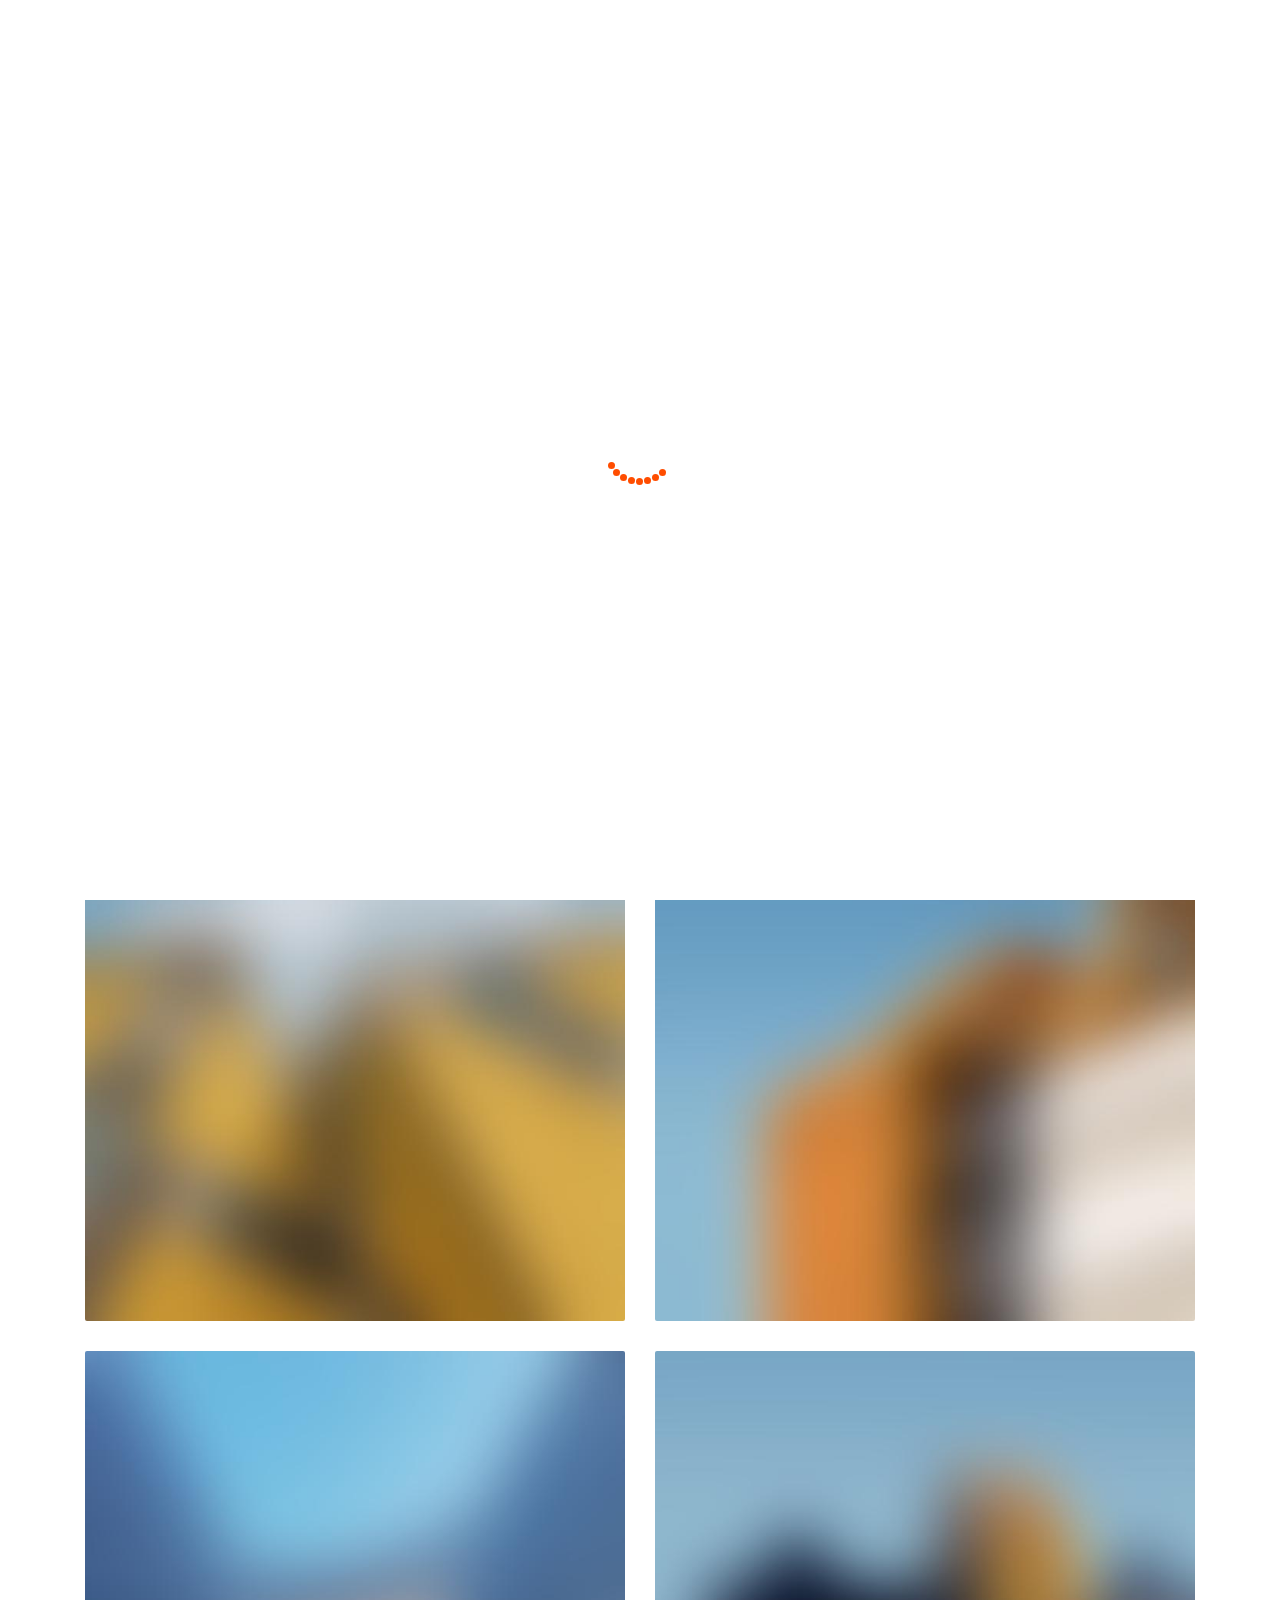
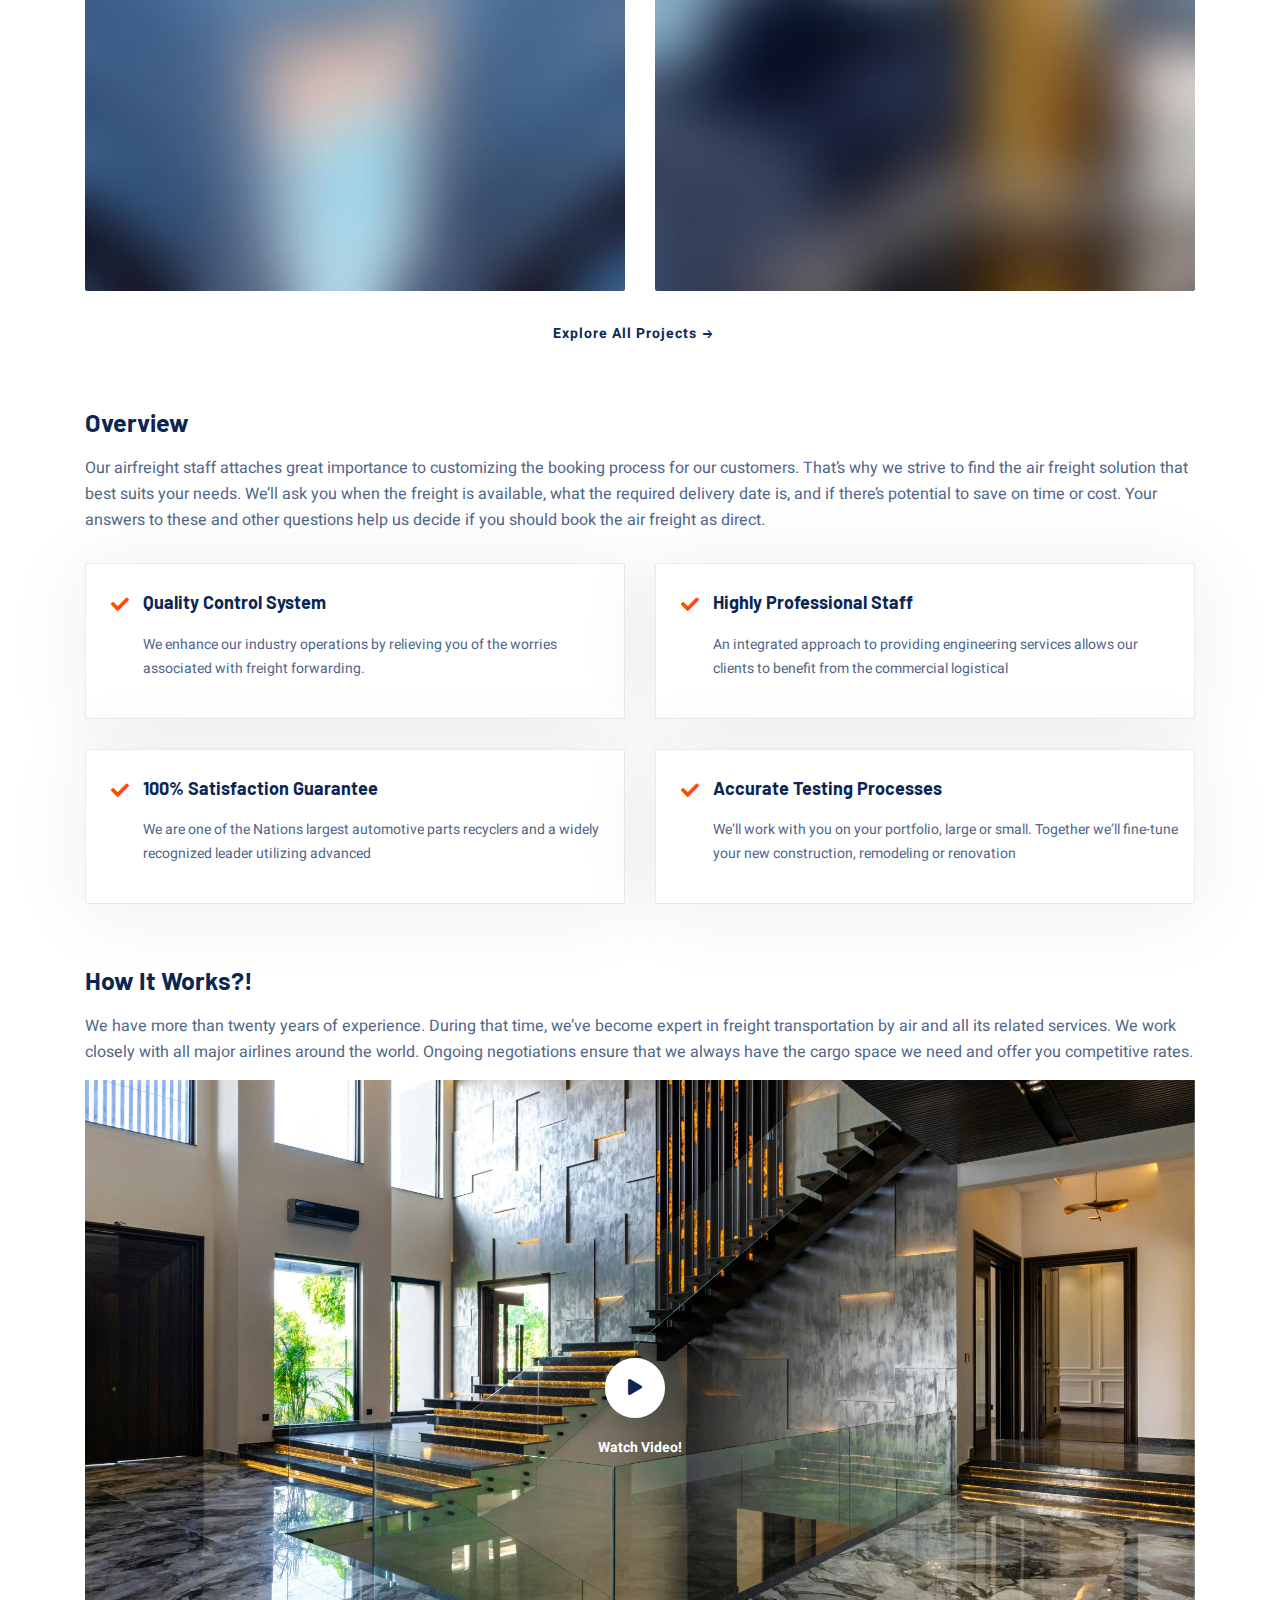
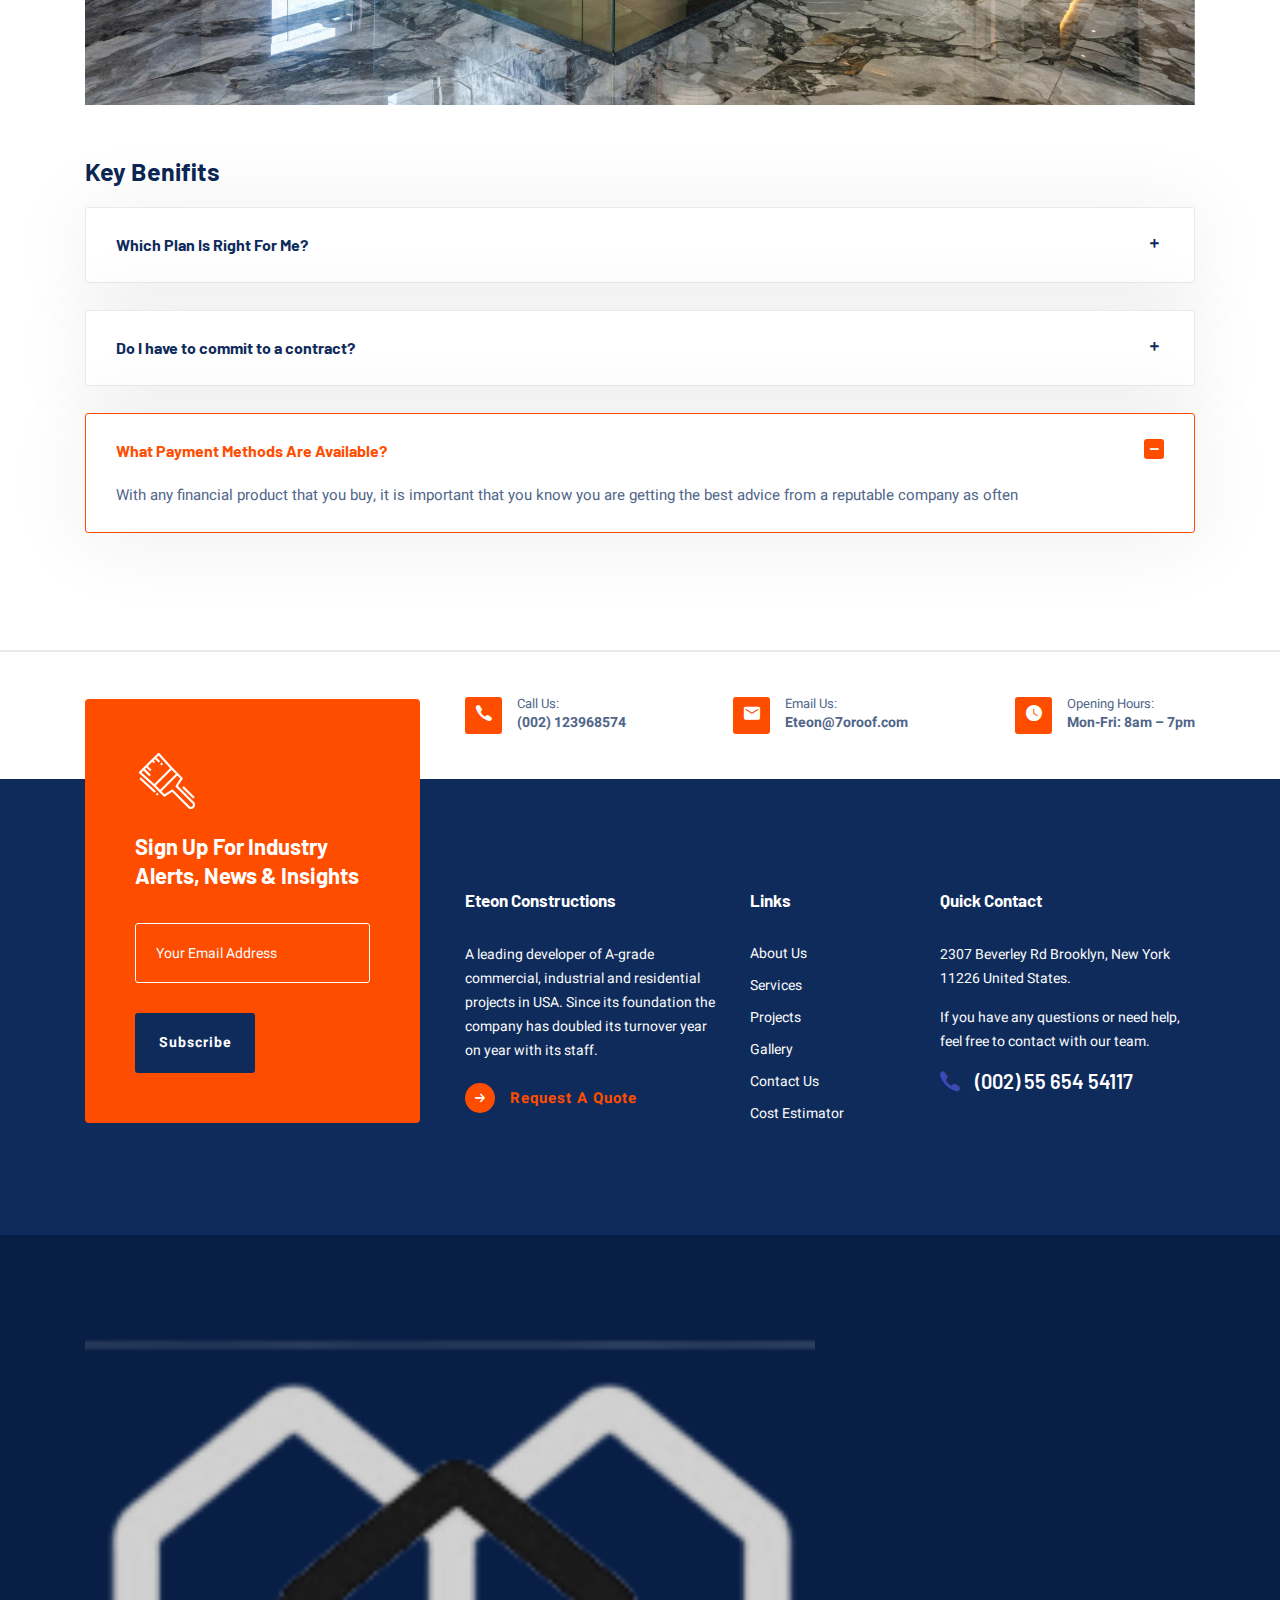
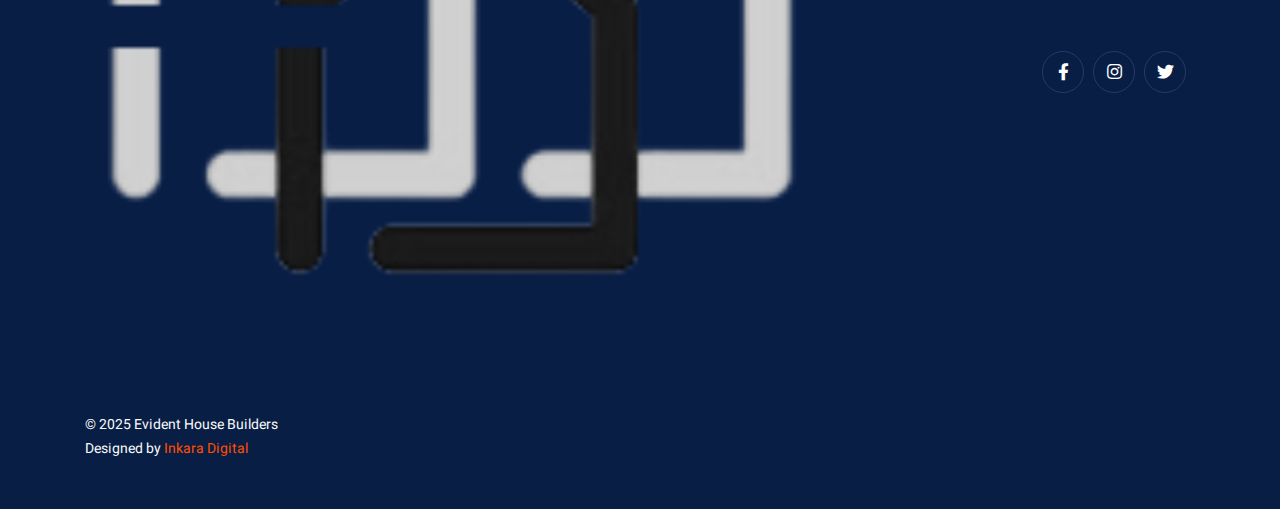
<file: service.html>
<!DOCTYPE html>
<html lang="en">

<head>
  <meta charset="UTF-8" />
  <meta name="viewport" content="width=device-width, initial-scale=1.0" />
  <meta http-equiv="X-UA-Compatible" content="ie=edge" />
  <meta name="description" content="Evident Home Builders">
  <link href="assets/images/favicon/favicon.png" rel="icon">
  <title>Evident Home Builders</title>
  <link rel="stylesheet"
    href="https://fonts.googleapis.com/css?family=Barlow:400,500,600,700%7cHeebo:400,500,700&display=swap">
  <link rel="stylesheet" href="https://use.fontawesome.com/releases/v5.1.1/css/all.css">
  <link rel="stylesheet" href="assets/css/libraries.css">
  <link rel="stylesheet" href="assets/css/style.css">
</head>

<body>
  <div class="wrapper">
    <div class="preloader">
      <div class="loading">
        <span></span><span></span><span></span><span></span><span></span><span></span><span></span><span></span>
      </div>
    </div><!-- /.preloader -->
    <!-- =========================
        Header
    =========================== -->
    <header class="header header-layout2">
      <nav class="navbar navbar-expand-lg">
        <div class="container ">
          <a class="navbar-brand" href="index.html">
            <img src="assets/images/logo/logo-dark.png" class="logo-dark" alt="logo">
          </a>
          <div class="header-topbar d-none d-lg-block">
            <div class="d-flex flex-wrap">
              <ul class="header-topbar__contact d-flex flex-wrap list-unstyled mb-0">
                <li>
                  <i class="icon-phone1"></i>
                  <div>
                    <span>Call Us:</span><strong><a href="tel:+5565454117">+55 654 541 17</a></strong>
                  </div>
                </li>
                <li>
                  <i class="icon-envelope1"></i>
                  <div>
                    <span>Email Us:</span><strong><a href="mailto:Eteon@7oroof.com">Eteon@7oroof.com</a></strong>
                  </div>
                </li>
                <li>
                  <i class="icon-clock1"></i>
                  <div>
                    <span>Opening Hours:</span><strong>Mon-Fri: 8am – 7pm</strong>
                  </div>
                </li>
              </ul>
              <a href="request-quote.html" class="btn btn__secondary header__btn">
                <i class="icon-arrow-right1"></i><span>COST ESTIMATE</span>
              </a>
            </div>
          </div><!-- /.header-topbar -->
          <button class="navbar-toggler" type="button">
            <span class="menu-lines"><span></span></span>
          </button>
        </div><!-- /.container -->
        <div class="navbar__bottom sticky-navbar">
          <div class="container ">
            <div class="collapse navbar-collapse" id="mainNavigation">
              <ul class="navbar-nav mx-auto">
                <li class="nav__item">
                  <a href="index.html" class="nav__item-link active">Home</a>
                </li>
                <li class="nav__item">
                  <a href="about.html" class="nav__item-link ">About Us</a>
                </li>
                <li class="nav__item with-dropdown">
                  <a href="services.html" class="dropdown-toggle nav__item-link ">Services</a>
                  <i data-toggle="dropdown" class="fa fa-angle-down d-block d-lg-none"></i>
                  <ul class="dropdown-menu">
                    <li class="nav__item"><a href="service.html" class="nav__item-link">Services 1</a></li>
                    <!-- /.nav-item -->
                    <li class="nav__item"><a href="service.html" class="nav__item-link">Services 2</a></li>
                    <!-- /.nav-item -->
                    <li class="nav__item"><a href="service.html" class="nav__item-link">Services 3</a>
                    </li>
                    <!-- /.nav-item -->
                  </ul><!-- /.dropdown-menu -->
                </li><!-- /.nav-item -->

                <li class="nav__item">
                  <a href="projects.html" class="nav__item-link ">Projects</a>
                </li>
                <li class="nav__item">
                  <a href="contact.html" class="nav__item-link ">Contact Us</a>
                </li>
              </ul><!-- /.navbar-nav -->
            </div><!-- /.navbar-collapse -->

          </div><!-- /.container -->
        </div><!-- /.navbar-bottom -->
      </nav><!-- /.navabr -->
    </header><!-- /.Header -->
    <!--  -->
    <section class="page-title page-title-layout5 bg-overlay bg-parallax text-center">
      <div class="bg-img"><img
          src="[data-uri]"
          alt="background"></div>
      <div class="container">
        <div class="row">
          <div class="col-sm-12 col-md-12 col-lg-12 col-xl-6 offset-xl-3">
            <h1 class="pagetitle__heading">Service1</h1>
            <nav>
              <ol class="breadcrumb justify-content-center mb-0">
                <li class="breadcrumb-item"><a href="index.html">Home</a></li>
                <li class="breadcrumb-item"><a href="services.html">Services</a></li>
                <li class="breadcrumb-item active" aria-current="page">Service1</li>
              </ol>
            </nav>
          </div><!-- /.col-xl-6 -->
        </div><!-- /.row -->
      </div><!-- /.container -->
    </section>
    <!--  -->

    <section class="text-content-section pb-90">
      <div class="container">
        <div>
          <h5 class="mb-40 font-italic">A leading developer of A grade commercial, industrial and residential
            projects in USA.
            Since foundation we doubled turnover year on year, with its staff numbers swelling accordingly.</h5>
          <div class="portfolio-grid-layout2">
            <div class="row">
              <!-- portfolio item #1 -->
              <div class="col-sm-6 col-md-6 col-lg-6">
                <div class="portfolio-item">
                  <div class="portfolio-item__img">
                    <img src="assets/images/portfolio/grid/1.jpg" alt="portfolio img">
                  </div><!-- /.portfolio-img -->
                  <div class="portfolio-item__hover">
                    <div class="portfolio-item__content">
                      <h4 class="portfolio-item__title"><a href="#">The Fallingwater House</a></h4>
                      <div class="portfolio-item__cat">
                        <a href="#">Building</a><a href="#">Interior</a>
                      </div><!-- /.portfolio-cat -->
                    </div><!-- /.portfolio-content -->
                  </div><!-- /.portfolio-item__hover -->
                </div><!-- /.portfolio-item -->
              </div><!-- /.col-lg-4 -->
              <!-- portfolio item #2 -->
              <div class="col-sm-6 col-md-6 col-lg-6">
                <div class="portfolio-item">
                  <div class="portfolio-item__img">
                    <img src="assets/images/portfolio/grid/2.jpg" alt="portfolio img">
                  </div><!-- /.portfolio-img -->
                  <div class="portfolio-item__hover">
                    <div class="portfolio-item__content">
                      <h4 class="portfolio-item__title"><a href="#">The Guggenheim Museum</a></h4>
                      <div class="portfolio-item__cat">
                        <a href="#">Construction</a><a href="#">Engineering</a>
                      </div><!-- /.portfolio-cat -->
                    </div><!-- /.portfolio-item__hover -->
                  </div><!-- /.portfolio-content -->
                </div><!-- /.portfolio-item -->
              </div><!-- /.col-lg-4 -->
              <!-- portfolio item #3 -->
              <div class="col-sm-6 col-md-6 col-lg-6">
                <div class="portfolio-item">
                  <div class="portfolio-item__img">
                    <img src="assets/images/portfolio/grid/3.jpg" alt="portfolio img">
                  </div><!-- /.portfolio-img -->
                  <div class="portfolio-item__hover">
                    <div class="portfolio-item__content">
                      <h4 class="portfolio-item__title"><a href="#">Neue National Galerie</a></h4>
                      <div class="portfolio-item__cat">
                        <a href="#">Renovation</a><a href="#">Architecture</a>
                      </div><!-- /.portfolio-cat -->
                    </div><!-- /.portfolio-content -->
                  </div><!-- /.portfolio-item__hover -->
                </div><!-- /.portfolio-item -->
              </div><!-- /.col-lg-4 -->
              <!-- portfolio item #4 -->
              <div class="col-sm-6 col-md-6 col-lg-6">
                <div class="portfolio-item">
                  <div class="portfolio-item__img">
                    <img src="assets/images/portfolio/grid/4.jpg" alt="portfolio img">
                  </div><!-- /.portfolio-img -->
                  <div class="portfolio-item__hover">
                    <div class="portfolio-item__content">
                      <h4 class="portfolio-item__title"><a href="#">Sagrada Familia</a></h4>
                      <div class="portfolio-item__cat">
                        <a href="#">Construstion</a><a href="#">Cuilding</a>
                      </div><!-- /.portfolio-cat -->
                    </div><!-- /.portfolio-content -->
                  </div><!-- /.portfolio-item__hover -->
                </div><!-- /.portfolio-item -->
              </div><!-- /.col-lg-4 -->
              <!-- portfolio item #5 -->
              <div class="col-sm-6 col-md-6 col-lg-6 portfolio-hidden">
                <div class="portfolio-item">
                  <div class="portfolio-item__img">
                    <img src="assets/images/portfolio/grid/5.jpg" alt="portfolio img">
                  </div><!-- /.portfolio-img -->
                  <div class="portfolio-item__hover">
                    <div class="portfolio-item__content">
                      <h4 class="portfolio-item__title"><a href="#">Heydar Aliyev Center</a></h4>
                      <div class="portfolio-item__cat">
                        <a href="#">Engineering</a><a href="#">Renovation</a>
                      </div><!-- /.portfolio-cat -->
                    </div><!-- /.portfolio-content -->
                  </div><!-- /.portfolio-item__hover -->
                </div><!-- /.portfolio-item -->
              </div><!-- /.col-lg-4 -->
              <!-- portfolio item #6 -->
              <div class="col-sm-6 col-md-6 col-lg-6 portfolio-hidden">
                <div class="portfolio-item">
                  <div class="portfolio-item__img">
                    <img src="assets/images/portfolio/grid/6.jpg" alt="portfolio img">
                  </div><!-- /.portfolio-img -->
                  <div class="portfolio-item__hover">
                    <div class="portfolio-item__content">
                      <h4 class="portfolio-item__title"><a href="#">Cathedral of Brasilia</a></h4>
                      <div class="portfolio-item__cat">
                        <a href="#">Building</a><a href="#">Modern</a>
                      </div><!-- /.portfolio-cat -->
                    </div><!-- /.portfolio-content -->
                  </div><!-- /.portfolio-item__hover -->
                </div><!-- /.portfolio-item -->
              </div><!-- /.col-lg-4 -->
            </div><!-- /.row -->
            <div class="row">
              <div class="col-sm-12 col-md-12 col-lg-12 text-center mb-60">
                <button type="button" class="btn btn__primary btn__link loadMoreportfolio">
                  <span>Explore All Projects</span><i class="icon-arrow-right1"></i>
                </button>
              </div><!-- /.col-lg-12 -->
            </div><!-- /.row -->
          </div><!-- /.portfolio-grid-layout2 -->
          <div class="text__block mb-30">
            <h5 class="text__block-title">Overview</h5>
            <p class="text__block-desc">Our airfreight staff attaches great importance to customizing the booking
              process for our customers. That’s why we strive to find the air freight solution that best suits your
              needs. We’ll ask you when the freight is available, what the required delivery date is, and if there’s
              potential to save on time or cost. Your answers to these and other questions help us decide if you
              should book the air freight as direct.</p>
          </div><!-- /.text-block -->
          <div class="row">
            <div class="col-sm-12 col-md-12 col-lg-12">
              <div class="features-list mb-30">
                <div class="row">
                  <div class="col-sm-12 col-md-12 col-lg-6">
                    <div class="feature-list-item">
                      <div class="feature-item__content">
                        <h4 class="feature-item__title">Quality Control System</h4>
                        <p class="feature-item__desc">We enhance our industry operations by relieving you of the
                          worries
                          associated with freight forwarding.</p>
                      </div><!-- /.feature-content -->
                    </div><!-- /.feature-item -->
                    <div class="feature-list-item">
                      <div class="feature-item__content">
                        <h4 class="feature-item__title">100% Satisfaction Guarantee</h4>
                        <p class="feature-item__desc">We are one of the Nations largest automotive parts recyclers and
                          a
                          widely recognized leader utilizing advanced </p>
                      </div><!-- /.feature-content -->
                    </div><!-- /.feature-item -->
                  </div><!-- /.col-lg-6 -->
                  <div class="col-sm-12 col-md-12 col-lg-6">
                    <div class="feature-list-item">
                      <div class="feature-item__content">
                        <h4 class="feature-item__title">Highly Professional Staff</h4>
                        <p class="feature-item__desc">An integrated approach to providing engineering services allows
                          our
                          clients to benefit from the commercial logistical </p>
                      </div><!-- /.feature-content -->
                    </div><!-- /.feature-item -->
                    <div class="feature-list-item">
                      <div class="feature-item__content">
                        <h4 class="feature-item__title">Accurate Testing Processes</h4>
                        <p class="feature-item__desc">We’ll work with you on your portfolio, large or small. Together
                          we’ll
                          fine-tune your new construction, remodeling or renovation </p>
                      </div><!-- /.feature-content -->
                    </div><!-- /.feature-item -->
                  </div><!-- /.col-lg-6 -->
                </div><!-- /.row -->
              </div><!-- /.features-list -->
            </div><!-- /.col-lg-12 -->
          </div>

          <div class="text__block">
            <h5 class="text__block-title">How It Works?!</h5>
            <p class="text__block-desc">We have more than twenty years of experience. During that time, we’ve become
              expert in freight transportation by air and all its related services. We work closely with all major
              airlines around the world. Ongoing negotiations ensure that we always have the cargo space we need and
              offer you competitive rates.</p>
          </div><!-- /.text-block -->

          <div class="video-banner mb-50">
            <img src="assets/images/banners/3.jpg" alt="banner">
            <a class="video__btn video__btn-white popup-video" href="https://www.youtube.com/watch?v=nrJtHemSPW4">
              <div class="video__player">
                <span class="video__player-animation"></span>
                <span class="video__player-animation video__player-animation-2"></span>
                <i class="fa fa-play"></i>
              </div>
              <span class="video__btn-title color-white">Watch Video!</span>
            </a>
          </div><!-- /.video -->

          <h5 class="fz-25 mt-20">Key Benifits</h5>
          <div id="accordion">
            <div class="accordion-item">
              <div class="accordion-item__header" data-toggle="collapse" data-target="#collapse1">
                <a class="accordion-item__title" href="#">Which Plan Is Right For Me?</a>
              </div><!-- /.accordion-item-header -->
              <div id="collapse1" class="collapse" data-parent="#accordion">
                <div class="accordion-item__body">
                  <p>With any financial product that you buy, it is important that you know you are getting the best
                    advice from a reputable company as often</p>
                </div><!-- /.accordion-item-body -->
              </div>
            </div><!-- /.accordion-item -->
            <div class="accordion-item">
              <div class="accordion-item__header" data-toggle="collapse" data-target="#collapse2">
                <a class="accordion-item__title" href="#">Do I have to commit to a contract?</a>
              </div><!-- /.accordion-item-header -->
              <div id="collapse2" class="collapse" data-parent="#accordion">
                <div class="accordion-item__body">
                  <p>With any financial product that you buy, it is important that you know you are getting the best
                    advice from a reputable company as often</p>
                </div><!-- /.accordion-item-body -->
              </div>
            </div><!-- /.accordion-item -->
            <div class="accordion-item opened">
              <div class="accordion-item__header" data-toggle="collapse" data-target="#collapse3">
                <a class="accordion-item__title" href="#">What Payment Methods Are Available?</a>
              </div><!-- /.accordion-item-header -->
              <div id="collapse3" class="collapse show" data-parent="#accordion">
                <div class="accordion-item__body">
                  <p>With any financial product that you buy, it is important that you know you are getting the best
                    advice from a reputable company as often</p>
                </div><!-- /.accordion-item-body -->
              </div>
            </div><!-- /.accordion-item -->
          </div><!-- /.accordion -->
        </div>
   
      </div><!-- /.container -->
    </section>



    <!--  -->
    <footer class="footer">
        <div class="footer-contact">
          <div class="container">
            <div class="row">
              <div class="offset-lg-4 col-sm-12 col-md-12 col-lg-8 d-flex flex-wrap justify-content-between">
                <div class="footer-contact__item d-flex align-items-center">
                  <div class="footer-contact__icon">
                    <i class="icon-phone1"></i>
                  </div><!-- /.footer-contact__icon -->
                  <div class="footer-contact__text">
                    <span>Call Us:</span>
                    <strong><a href="tel:00123968574">(002) 123968574</a></strong>
                  </div><!-- /.footer-contact__text -->
                </div><!-- /.footer-contact__item -->
                <div class="footer-contact__item d-flex align-items-center">
                  <div class="footer-contact__icon">
                    <i class="icon-envelope1"></i>
                  </div><!-- /.footer-contact__icon -->
                  <div class="footer-contact__text">
                    <span>Email Us:</span>
                    <strong><a href="mailto:Eteon@7oroof.com">Eteon@7oroof.com</a></strong>
                  </div><!-- /.footer-contact__text -->
                </div><!-- /.footer-contact__item -->
                <div class="footer-contact__item d-flex align-items-center">
                  <div class="footer-contact__icon">
                    <i class="icon-clock1"></i>
                  </div><!-- /.footer-contact__icon -->
                  <div class="footer-contact__text">
                    <span>Opening Hours:</span>
                    <strong>Mon-Fri: 8am – 7pm</strong>
                  </div><!-- /.footer-contact__text -->
                </div><!-- /.footer-contact__item -->
              </div><!-- /.col-lg-8 -->
            </div><!-- /.row -->
          </div><!-- /.container -->
        </div><!-- /.footer-contact -->
        <div class="footer-primary bg-primary">
          <div class="container">
            <div class="row">
              <div class="col-sm-12 col-md-6 col-lg-4 col-xl-4 footer-widget footer-widget__newsletter">
                <form class="footer-widget__newsletter__form">
                  <i class="footer-widget__newsletter__icon icon-brush"></i>
                  <h6 class="footer-widget__newsletter__title">Sign Up For Industry Alerts, News & insights</h6>
                  <div class="form-group mb-0">
                    <input type="text" class="form-control" placeholder="Your Email Address">
                    <button type="submit" class="btn btn__primary">Subscribe</button>
                  </div>
                </form>
              </div><!-- /.col-xl-4 -->
              <div class="col-sm-6 col-md-6 col-lg-3 col-xl-3 footer-widget">
                <h6 class="footer-widget__title">Eteon Constructions</h6>
                <div class="footer-widget__content">
                  <p class="mb-20">A leading developer of A-grade commercial, industrial and residential projects in USA.
                    Since its foundation the company has doubled its turnover year on year with its staff.</p>
                  <a href="request-quote.html" class="btn btn__primary btn__link btn__icon">
                    <i class="icon-arrow-right1"></i><span>Request A Quote</span>
                  </a>
                </div><!-- /.footer-widget__content -->
              </div><!-- /.col-xl-2 -->
              <div class="col-sm-6 col-md-6 col-lg-2 col-xl-2 footer-widget footer-widget-nav">
                <h6 class="footer-widget__title">Links</h6>
                <div class="footer-widget__content">
                  <nav>
                    <ul class="list-unstyled">
                      <li><a href="about.html">About Us</a></li>
                      <li><a href="services.html">Services</a></li>
                      <li><a href="projects.html">Projects</a></li>
                      <li><a href="gallery.html">Gallery</a></li>
                      <li><a href="contact.html">Contact Us</a></li>
                      <li><a href="cost-estimator.html">Cost Estimator</a></li>
                   
                    </ul>
                  </nav>
                </div><!-- /.footer-widget__content -->
              </div><!-- /.col-xl-2 -->
              <div class="col-sm-12 col-md-6 col-lg-3 col-xl-3 footer-widget">
                <h6 class="footer-widget__title">Quick Contact</h6>
                <div class="footer-widget__content">
                  <p>2307 Beverley Rd Brooklyn, New York 11226 United States.</p>
                  <p>If you have any questions or need help, feel free to contact with our team.</p>
                  <p class="footer-contact__phone d-flex align-items-center">
                    <i class="icon-phone1"></i>
                    <a href="tel:0025565454117">(002) 55 654 54117</a>
                  </p>
                </div><!-- /.footer-widget__content -->
              </div><!-- /.col-xl-4 -->
            </div><!-- /.row -->
          </div><!-- /.container -->
        </div><!-- /.footer-primary -->
        <div class="footer-secondary">
          <div class="container">
            <div class="row align-items-center">
              <div class="col-sm-12 col-md-12 col-lg-8 d-flex flex-wrap align-items-center">
                <img src="assets/images/logo/logo-footer.png" alt="logo" class="mr-20">
                <nav>
                
                  <p class="mb-0"> &copy; 2025 Evident House Builders
             
                  </p>
                  <p class="mb-0"> Designed by
                    <a class="color-secondary" href="http://inkaradigital.com" target="_blank">Inkara Digital</a>
                  </p>
                </nav>
              </div><!-- /.col-lg-8 -->
              <div class="col-sm-12 col-md-12 col-lg-4">
                <ul class="social__icons list-unstyled justify-content-end mb-0">
                  <li><a href="#"><i class="fab fa-facebook-f"></i></a></li>
                  <li><a href="#"><i class="fab fa-instagram"></i></a></li>
                  <li><a href="#"><i class="fab fa-twitter"></i></a></li>
                </ul><!-- /.social-icons -->
              </div><!-- /.col-lg-4 -->
            </div><!-- /.row -->
          </div><!-- /.container -->
        </div><!-- /.footer-secondary -->
      </footer><!-- /.Footer -->
      <button id="scrollTopBtn"><i class="fas fa-long-arrow-alt-up"></i></button>
    </div><!-- /.wrapper -->
  
    <script src="assets/js/jquery-3.5.1.min.js"></script>
    <script src="assets/js/plugins.js"></script>
    <script src="assets/js/main.js"></script>
  </body>
  
  </html>
</file>
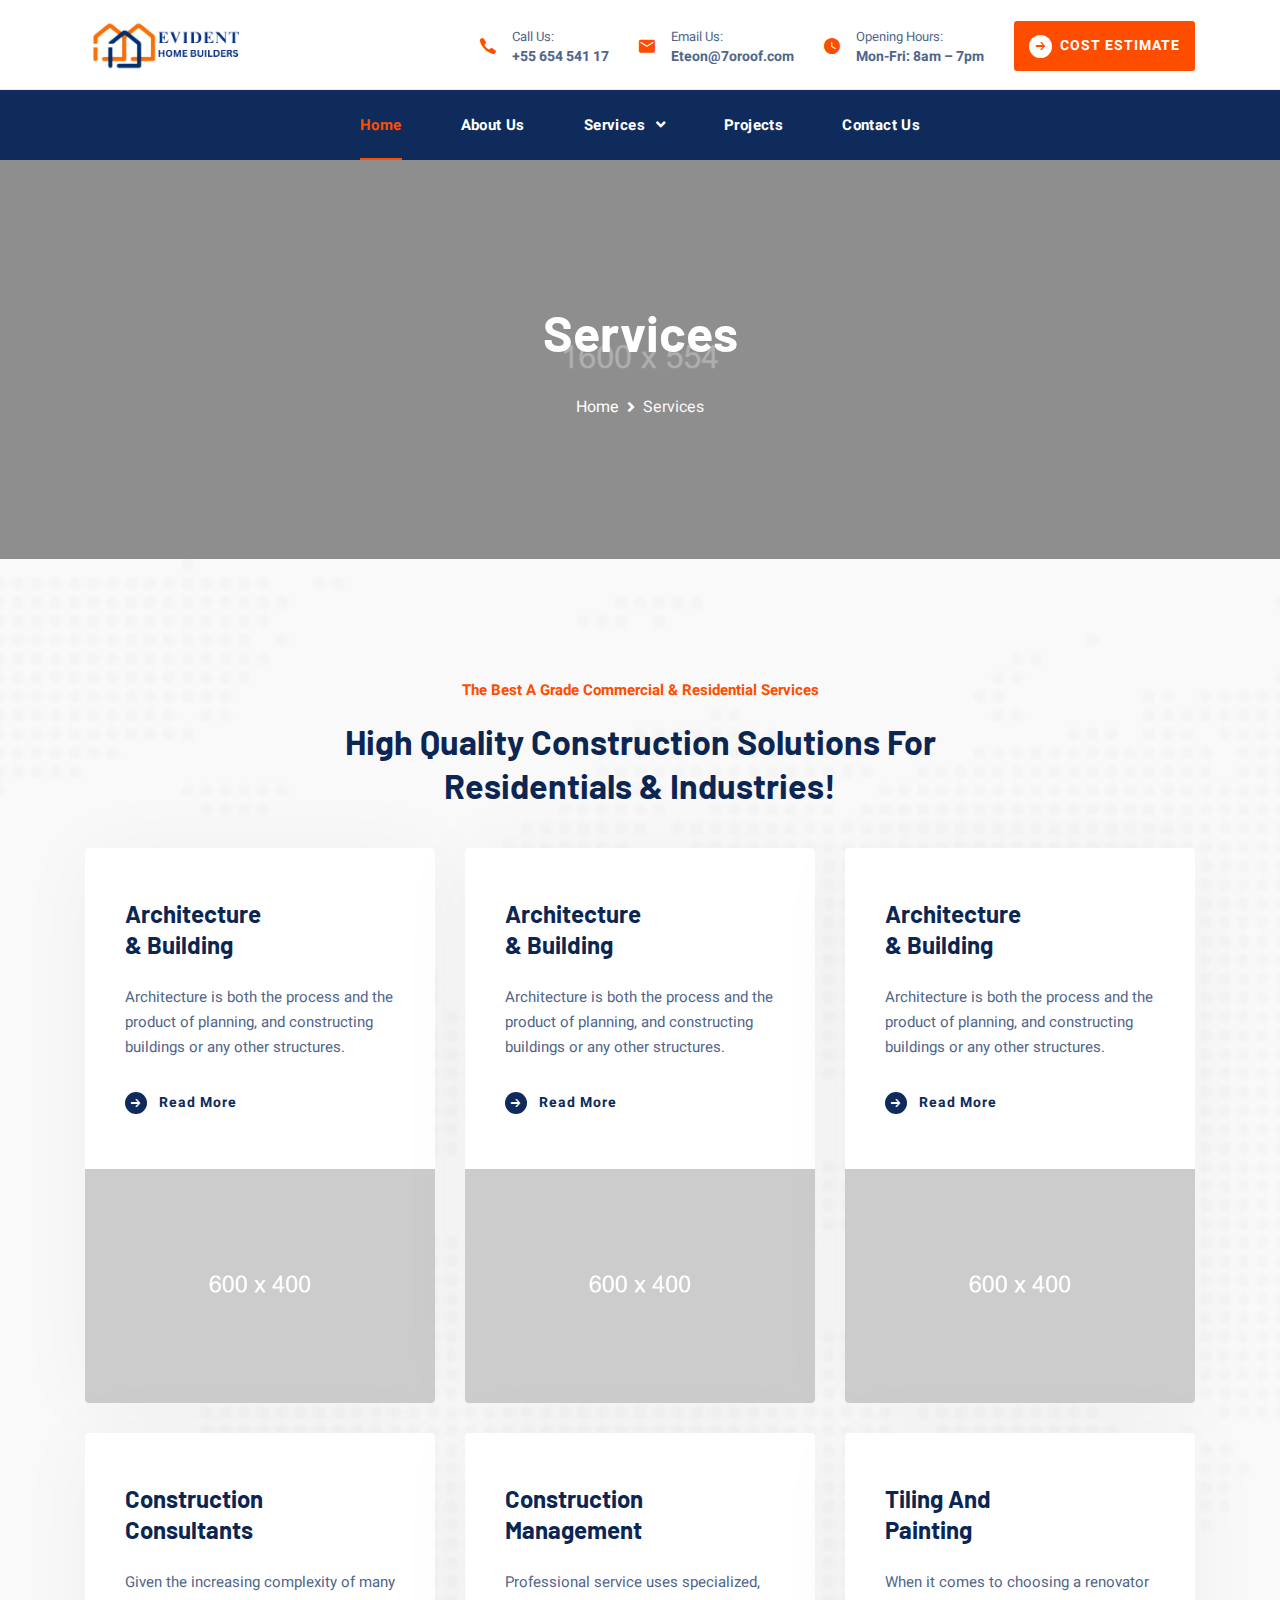
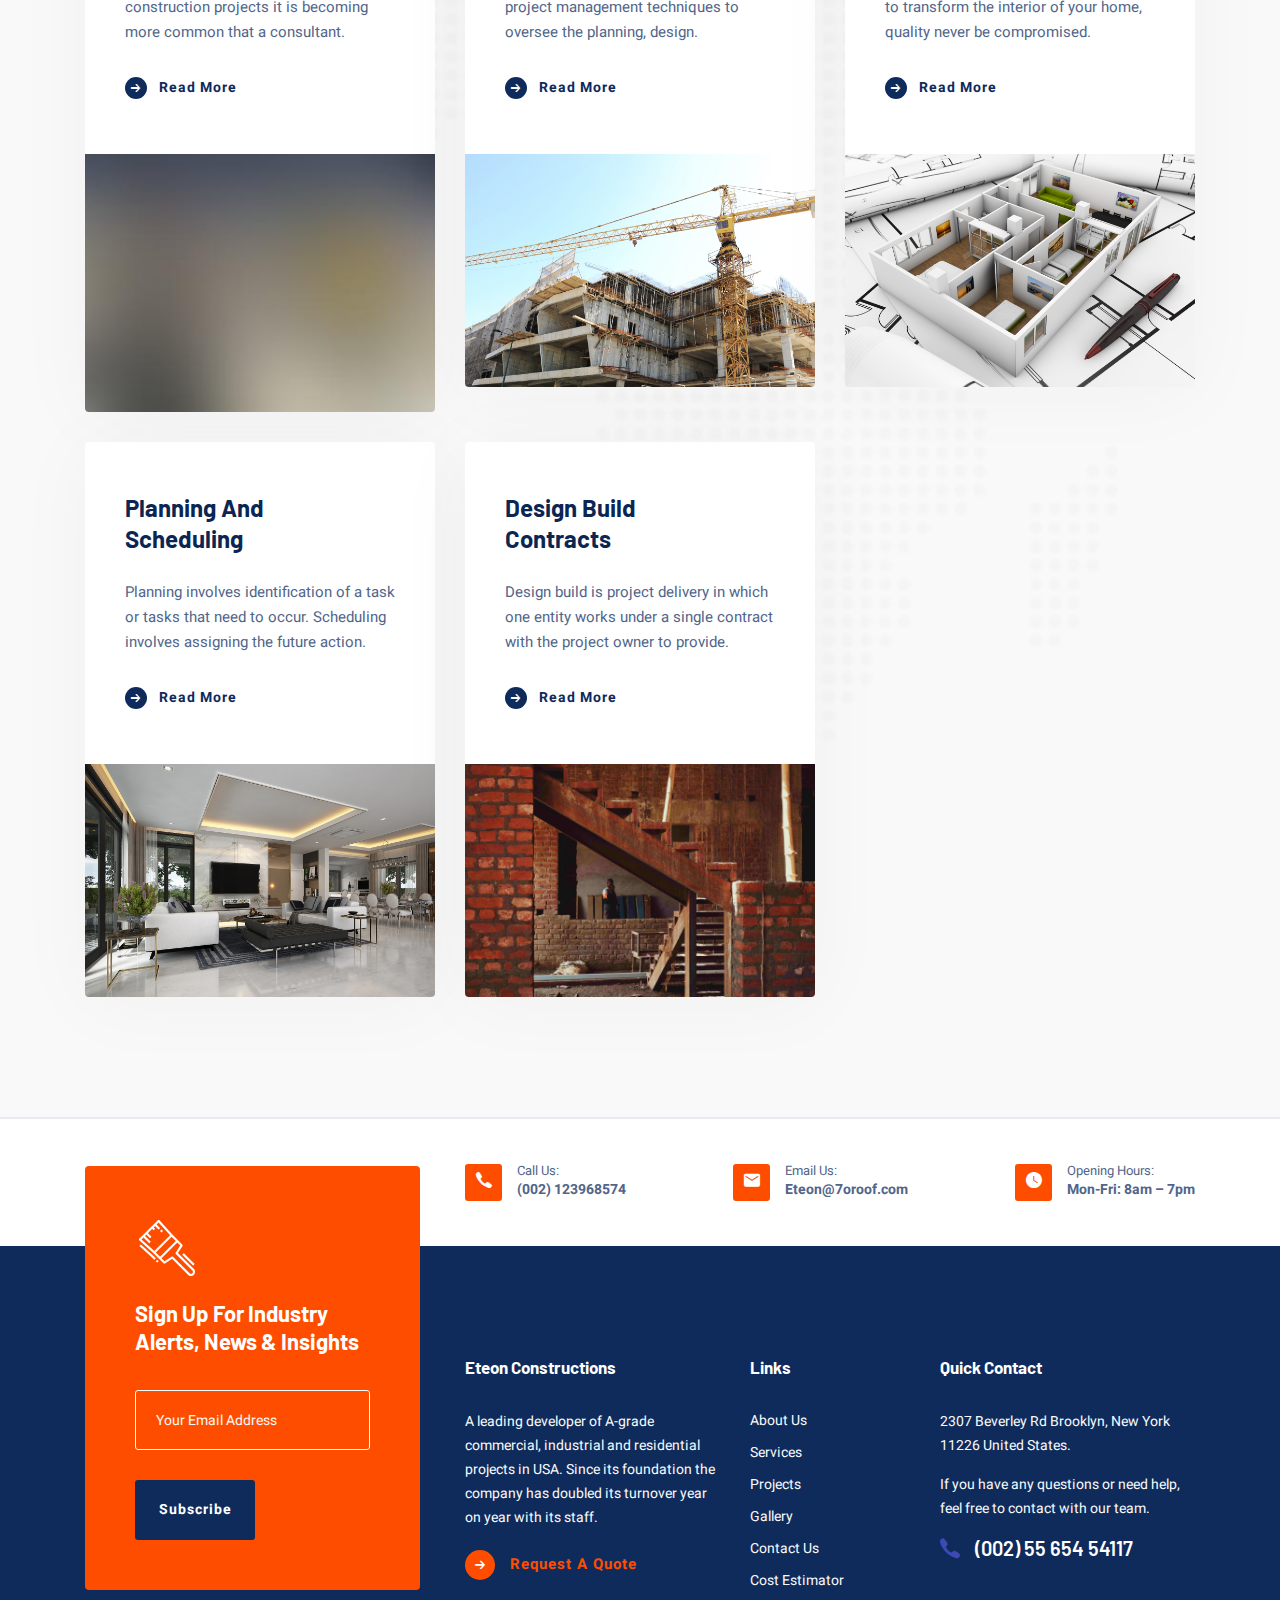
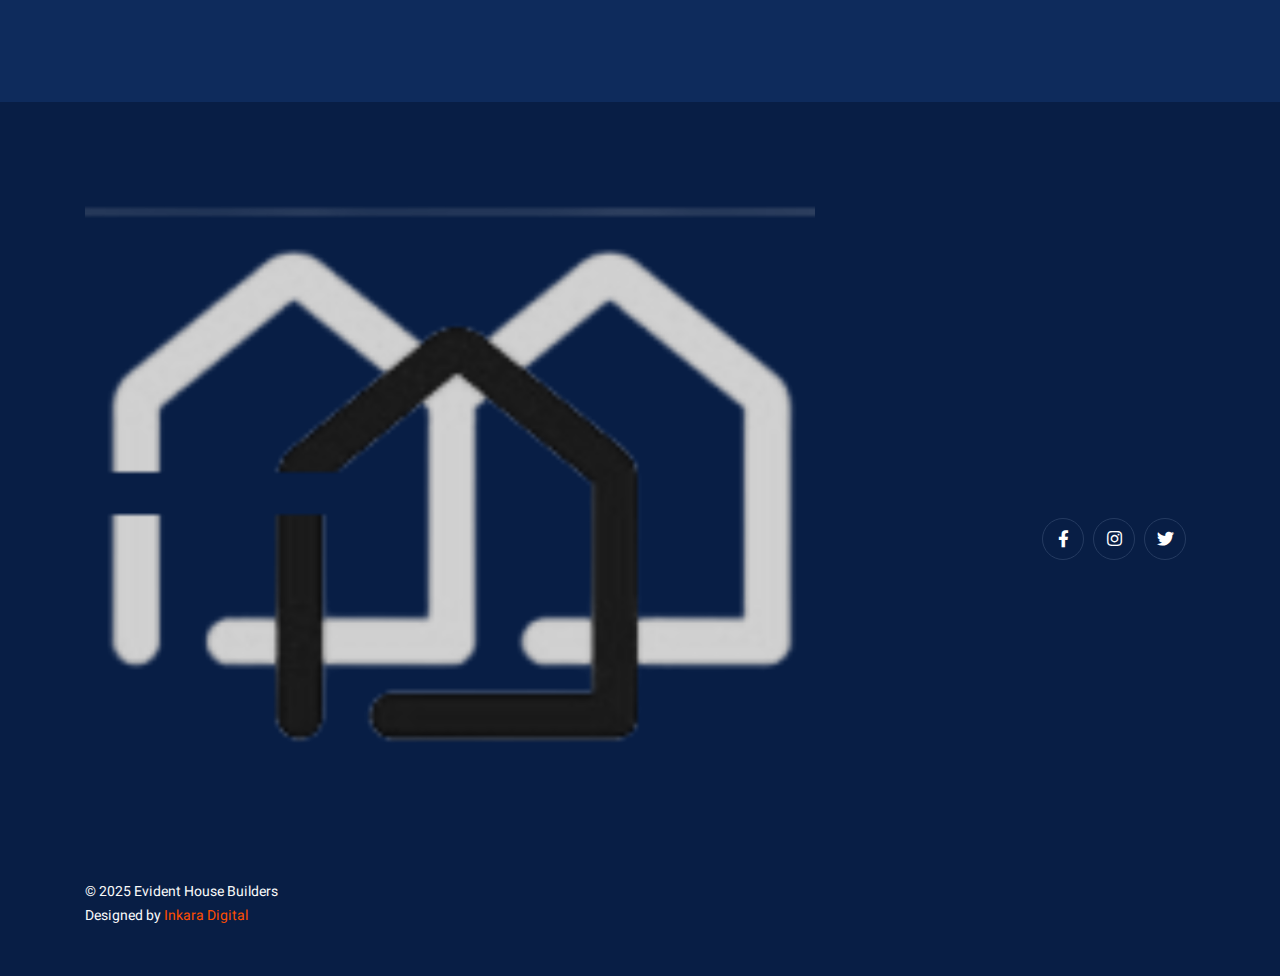
<file: services.html>
<!DOCTYPE html>
<html lang="en">

<head>
  <meta charset="UTF-8" />
  <meta name="viewport" content="width=device-width, initial-scale=1.0" />
  <meta http-equiv="X-UA-Compatible" content="ie=edge" />
  <meta name="description" content="Evident Home Builders">
  <link href="assets/images/favicon/favicon.png" rel="icon">
  <title>Evident Home Builders</title>
  <link rel="stylesheet"
    href="https://fonts.googleapis.com/css?family=Barlow:400,500,600,700%7cHeebo:400,500,700&display=swap">
  <link rel="stylesheet" href="https://use.fontawesome.com/releases/v5.1.1/css/all.css">
  <link rel="stylesheet" href="assets/css/libraries.css">
  <link rel="stylesheet" href="assets/css/style.css">
</head>

<body>
  <div class="wrapper">
    <div class="preloader">
      <div class="loading">
        <span></span><span></span><span></span><span></span><span></span><span></span><span></span><span></span>
      </div>
    </div><!-- /.preloader -->
    <!-- =========================
        Header
    =========================== -->
    <header class="header header-layout2">
      <nav class="navbar navbar-expand-lg">
        <div class="container ">
          <a class="navbar-brand" href="index.html">
            <img src="assets/images/logo/logo-dark.png" class="logo-dark" alt="logo">
          </a>
          <div class="header-topbar d-none d-lg-block">
            <div class="d-flex flex-wrap">
              <ul class="header-topbar__contact d-flex flex-wrap list-unstyled mb-0">
                <li>
                  <i class="icon-phone1"></i>
                  <div>
                    <span>Call Us:</span><strong><a href="tel:+5565454117">+55 654 541 17</a></strong>
                  </div>
                </li>
                <li>
                  <i class="icon-envelope1"></i>
                  <div>
                    <span>Email Us:</span><strong><a href="mailto:Eteon@7oroof.com">Eteon@7oroof.com</a></strong>
                  </div>
                </li>
                <li>
                  <i class="icon-clock1"></i>
                  <div>
                    <span>Opening Hours:</span><strong>Mon-Fri: 8am – 7pm</strong>
                  </div>
                </li>
              </ul>
              <a href="request-quote.html" class="btn btn__secondary header__btn">
                <i class="icon-arrow-right1"></i><span>COST ESTIMATE</span>
              </a>
            </div>
          </div><!-- /.header-topbar -->
          <button class="navbar-toggler" type="button">
            <span class="menu-lines"><span></span></span>
          </button>
        </div><!-- /.container -->
        <div class="navbar__bottom sticky-navbar">
          <div class="container ">
            <div class="collapse navbar-collapse" id="mainNavigation">
              <ul class="navbar-nav mx-auto">
                <li class="nav__item">
                  <a href="index.html" class="nav__item-link active">Home</a>
                </li>
                <li class="nav__item">
                  <a href="about.html" class="nav__item-link ">About Us</a>
                </li>
                <li class="nav__item with-dropdown">
                  <a href="services.html" class="dropdown-toggle nav__item-link ">Services</a>
                  <i data-toggle="dropdown" class="fa fa-angle-down d-block d-lg-none"></i>
                  <ul class="dropdown-menu">
                    <li class="nav__item"><a href="service.html" class="nav__item-link">Services 1</a></li>
                    <!-- /.nav-item -->
                    <li class="nav__item"><a href="service.html" class="nav__item-link">Services 2</a></li>
                    <!-- /.nav-item -->
                    <li class="nav__item"><a href="service.html" class="nav__item-link">Services 3</a>
                    </li>
                    <!-- /.nav-item -->
                  </ul><!-- /.dropdown-menu -->
                </li><!-- /.nav-item -->

                <li class="nav__item">
                  <a href="projects.html" class="nav__item-link ">Projects</a>
                </li>
                <li class="nav__item">
                  <a href="contact.html" class="nav__item-link ">Contact Us</a>
                </li>
              </ul><!-- /.navbar-nav -->
            </div><!-- /.navbar-collapse -->

          </div><!-- /.container -->
        </div><!-- /.navbar-bottom -->
      </nav><!-- /.navabr -->
    </header><!-- /.Header -->
    <!--  -->
    <section class="page-title page-title-layout5 bg-overlay bg-parallax text-center">
      <div class="bg-img"><img
          src="[data-uri]"
          alt="background"></div>
      <div class="container">
        <div class="row">
          <div class="col-sm-12 col-md-12 col-lg-12 col-xl-6 offset-xl-3">
            <h1 class="pagetitle__heading">Services</h1>
            <nav>
              <ol class="breadcrumb justify-content-center mb-0">
                <li class="breadcrumb-item"><a href="index.html">Home</a></li>
                <li class="breadcrumb-item active" aria-current="page">Services</li>
              </ol>
            </nav>
          </div><!-- /.col-xl-6 -->
        </div><!-- /.row -->
      </div><!-- /.container -->
    </section>

    <section class="services-layout1 pb-90 bg-gray">
      <div class="bg-img"><img src="assets/images/backgrounds/map.png" alt="background"></div>
      <div class="container">
        <div class="row">
          <div class="col-sm-12 col-md-12 col-lg-8 offset-lg-2">
            <div class="heading text-center mb-40">
              <span class="heading__subtitle">The Best A Grade Commercial & Residential Services</span>
              <h2 class="heading__title">High Quality Construction Solutions
                For Residentials & Industries!</h2>
            </div><!-- /.heading -->
          </div><!-- /.col-lg-8 -->
        </div><!-- /.row -->
        <div class="row">
          <div class="col-sm-12 col-md-4 col-lg-4">
            <div class="service-item">
              <div class="service-item__content">
                <h4 class="service-item__title">Architecture <br> & Building</h4>
                <p class="service-item__desc">Architecture is both the process and the product of planning, and
                  constructing
                  buildings or any other structures.</p>
                <a href="service.html" class="btn btn__secondary btn__link">
                  <i class="icon-arrow-right1"></i>
                  <span>Read More</span>
                </a>
              </div><!-- /.service-content -->
              <div class="service-item__img">
                <img src="[data-uri]" alt="service" class="w-100">
              </div><!-- /.service-item__img -->
            </div><!-- /.service-item -->
          </div>
          <div class="col-sm-12 col-md-4 col-lg-4">
            <div class="service-item">
              <div class="service-item__content">
                <h4 class="service-item__title">Architecture <br> & Building</h4>
                <p class="service-item__desc">Architecture is both the process and the product of planning, and
                  constructing
                  buildings or any other structures.</p>
                <a href="service.html" class="btn btn__secondary btn__link">
                  <i class="icon-arrow-right1"></i>
                  <span>Read More</span>
                </a>
              </div><!-- /.service-content -->
              <div class="service-item__img">
                <img src="[data-uri]" alt="service" class="w-100">
              </div><!-- /.service-item__img -->
            </div><!-- /.service-item -->
          </div>
          <div class="col-sm-12 col-md-4 col-lg-4">
            <div class="service-item">
              <div class="service-item__content">
                <h4 class="service-item__title">Architecture <br> & Building</h4>
                <p class="service-item__desc">Architecture is both the process and the product of planning, and
                  constructing
                  buildings or any other structures.</p>
                <a href="service.html" class="btn btn__secondary btn__link">
                  <i class="icon-arrow-right1"></i>
                  <span>Read More</span>
                </a>
              </div><!-- /.service-content -->
              <div class="service-item__img">
                <img src="[data-uri]" alt="service" class="w-100">
              </div><!-- /.service-item__img -->
            </div><!-- /.service-item -->
          </div>
          <div class="col-sm-12 col-md-4 col-lg-4">
            <div class="service-item">
              <div class="service-item__content">
                <h4 class="service-item__title">Construction <br> Consultants</h4>
                <p class="service-item__desc">Given the increasing complexity of many construction projects it is
                  becoming
                  more common that a consultant.</p>
                <a href="service.html" class="btn btn__secondary btn__link">
                  <i class="icon-arrow-right1"></i>
                  <span>Read More</span>
                </a>
              </div><!-- /.service-content -->
              <div class="service-item__img">
                <img src="assets/images/services/2.jpg" alt="service" class="w-100">
              </div><!-- /.service-item__img -->
            </div><!-- /.service-item -->
          </div><!-- /.col-lg-4 -->
          <div class="col-sm-12 col-md-4 col-lg-4">
            <div class="service-item">
              <div class="service-item__content">
                <h4 class="service-item__title">Construction<br> Management</h4>
                <p class="service-item__desc">Professional service uses specialized, project management techniques to
                  oversee
                  the planning, design.</p>
                <a href="service.html" class="btn btn__secondary btn__link">
                  <i class="icon-arrow-right1"></i>
                  <span>Read More</span>
                </a>
              </div><!-- /.service-content -->
              <div class="service-item__img">
                <img src="assets/images/services/3.jpg" alt="service" class="w-100">
              </div><!-- /.service-item__img -->
            </div><!-- /.service-item -->
          </div><!-- /.col-lg-4 -->
          <div class="col-sm-12 col-md-4 col-lg-4">
            <div class="service-item">
              <div class="service-item__content">
                <h4 class="service-item__title">Tiling and<br> Painting</h4>
                <p class="service-item__desc">When it comes to choosing a renovator to transform the interior of your
                  home,
                  quality never be compromised.</p>
                <a href="service.html" class="btn btn__secondary btn__link">
                  <i class="icon-arrow-right1"></i>
                  <span>Read More</span>
                </a>
              </div><!-- /.service-content -->
              <div class="service-item__img">
                <img src="assets/images/services/4.jpg" alt="service" class="w-100">
              </div><!-- /.service-item__img -->
            </div><!-- /.service-item -->
          </div><!-- /.col-lg-4 -->
          <div class="col-sm-12 col-md-4 col-lg-4">
            <div class="service-item">
              <div class="service-item__content">
                <h4 class="service-item__title">Planning And <br> Scheduling</h4>
                <p class="service-item__desc">Planning involves identification of a task or tasks that need to occur.
                  Scheduling involves assigning the future action.</p>
                <a href="service.html" class="btn btn__secondary btn__link">
                  <i class="icon-arrow-right1"></i>
                  <span>Read More</span>
                </a>
              </div><!-- /.service-content -->
              <div class="service-item__img">
                <img src="assets/images/services/5.jpg" alt="service" class="w-100">
              </div><!-- /.service-item__img -->
            </div><!-- /.service-item -->
          </div><!-- /.col-lg-4 -->
          <div class="col-sm-12 col-md-4 col-lg-4">
            <div class="service-item">
              <div class="service-item__content">
                <h4 class="service-item__title">Design Build <br> Contracts</h4>
                <p class="service-item__desc">Design build is project delivery in which one entity works under a single
                  contract with the project owner to provide.</p>
                <a href="service.html" class="btn btn__secondary btn__link">
                  <i class="icon-arrow-right1"></i>
                  <span>Read More</span>
                </a>
              </div><!-- /.service-content -->
              <div class="service-item__img">
                <img src="assets/images/services/6.jpg" alt="service" class="w-100">
              </div><!-- /.service-item__img -->
            </div><!-- /.service-item -->
          </div><!-- /.col-lg-4 -->
        </div><!-- /.row -->
      </div><!-- /.container -->
    </section>



    <!--  -->
    <footer class="footer">
        <div class="footer-contact">
          <div class="container">
            <div class="row">
              <div class="offset-lg-4 col-sm-12 col-md-12 col-lg-8 d-flex flex-wrap justify-content-between">
                <div class="footer-contact__item d-flex align-items-center">
                  <div class="footer-contact__icon">
                    <i class="icon-phone1"></i>
                  </div><!-- /.footer-contact__icon -->
                  <div class="footer-contact__text">
                    <span>Call Us:</span>
                    <strong><a href="tel:00123968574">(002) 123968574</a></strong>
                  </div><!-- /.footer-contact__text -->
                </div><!-- /.footer-contact__item -->
                <div class="footer-contact__item d-flex align-items-center">
                  <div class="footer-contact__icon">
                    <i class="icon-envelope1"></i>
                  </div><!-- /.footer-contact__icon -->
                  <div class="footer-contact__text">
                    <span>Email Us:</span>
                    <strong><a href="mailto:Eteon@7oroof.com">Eteon@7oroof.com</a></strong>
                  </div><!-- /.footer-contact__text -->
                </div><!-- /.footer-contact__item -->
                <div class="footer-contact__item d-flex align-items-center">
                  <div class="footer-contact__icon">
                    <i class="icon-clock1"></i>
                  </div><!-- /.footer-contact__icon -->
                  <div class="footer-contact__text">
                    <span>Opening Hours:</span>
                    <strong>Mon-Fri: 8am – 7pm</strong>
                  </div><!-- /.footer-contact__text -->
                </div><!-- /.footer-contact__item -->
              </div><!-- /.col-lg-8 -->
            </div><!-- /.row -->
          </div><!-- /.container -->
        </div><!-- /.footer-contact -->
        <div class="footer-primary bg-primary">
          <div class="container">
            <div class="row">
              <div class="col-sm-12 col-md-6 col-lg-4 col-xl-4 footer-widget footer-widget__newsletter">
                <form class="footer-widget__newsletter__form">
                  <i class="footer-widget__newsletter__icon icon-brush"></i>
                  <h6 class="footer-widget__newsletter__title">Sign Up For Industry Alerts, News & insights</h6>
                  <div class="form-group mb-0">
                    <input type="text" class="form-control" placeholder="Your Email Address">
                    <button type="submit" class="btn btn__primary">Subscribe</button>
                  </div>
                </form>
              </div><!-- /.col-xl-4 -->
              <div class="col-sm-6 col-md-6 col-lg-3 col-xl-3 footer-widget">
                <h6 class="footer-widget__title">Eteon Constructions</h6>
                <div class="footer-widget__content">
                  <p class="mb-20">A leading developer of A-grade commercial, industrial and residential projects in USA.
                    Since its foundation the company has doubled its turnover year on year with its staff.</p>
                  <a href="request-quote.html" class="btn btn__primary btn__link btn__icon">
                    <i class="icon-arrow-right1"></i><span>Request A Quote</span>
                  </a>
                </div><!-- /.footer-widget__content -->
              </div><!-- /.col-xl-2 -->
              <div class="col-sm-6 col-md-6 col-lg-2 col-xl-2 footer-widget footer-widget-nav">
                <h6 class="footer-widget__title">Links</h6>
                <div class="footer-widget__content">
                  <nav>
                    <ul class="list-unstyled">
                      <li><a href="about.html">About Us</a></li>
                      <li><a href="services.html">Services</a></li>
                      <li><a href="projects.html">Projects</a></li>
                      <li><a href="gallery.html">Gallery</a></li>
                      <li><a href="contact.html">Contact Us</a></li>
                      <li><a href="cost-estimator.html">Cost Estimator</a></li>
                   
                    </ul>
                  </nav>
                </div><!-- /.footer-widget__content -->
              </div><!-- /.col-xl-2 -->
              <div class="col-sm-12 col-md-6 col-lg-3 col-xl-3 footer-widget">
                <h6 class="footer-widget__title">Quick Contact</h6>
                <div class="footer-widget__content">
                  <p>2307 Beverley Rd Brooklyn, New York 11226 United States.</p>
                  <p>If you have any questions or need help, feel free to contact with our team.</p>
                  <p class="footer-contact__phone d-flex align-items-center">
                    <i class="icon-phone1"></i>
                    <a href="tel:0025565454117">(002) 55 654 54117</a>
                  </p>
                </div><!-- /.footer-widget__content -->
              </div><!-- /.col-xl-4 -->
            </div><!-- /.row -->
          </div><!-- /.container -->
        </div><!-- /.footer-primary -->
        <div class="footer-secondary">
          <div class="container">
            <div class="row align-items-center">
              <div class="col-sm-12 col-md-12 col-lg-8 d-flex flex-wrap align-items-center">
                <img src="assets/images/logo/logo-footer.png" alt="logo" class="mr-20">
                <nav>
                
                  <p class="mb-0"> &copy; 2025 Evident House Builders
             
                  </p>
                  <p class="mb-0"> Designed by
                    <a class="color-secondary" href="http://inkaradigital.com" target="_blank">Inkara Digital</a>
                  </p>
                </nav>
              </div><!-- /.col-lg-8 -->
              <div class="col-sm-12 col-md-12 col-lg-4">
                <ul class="social__icons list-unstyled justify-content-end mb-0">
                  <li><a href="#"><i class="fab fa-facebook-f"></i></a></li>
                  <li><a href="#"><i class="fab fa-instagram"></i></a></li>
                  <li><a href="#"><i class="fab fa-twitter"></i></a></li>
                </ul><!-- /.social-icons -->
              </div><!-- /.col-lg-4 -->
            </div><!-- /.row -->
          </div><!-- /.container -->
        </div><!-- /.footer-secondary -->
      </footer><!-- /.Footer -->
      <button id="scrollTopBtn"><i class="fas fa-long-arrow-alt-up"></i></button>
    </div><!-- /.wrapper -->
  
    <script src="assets/js/jquery-3.5.1.min.js"></script>
    <script src="assets/js/plugins.js"></script>
    <script src="assets/js/main.js"></script>
  </body>
  
  </html>
</file>
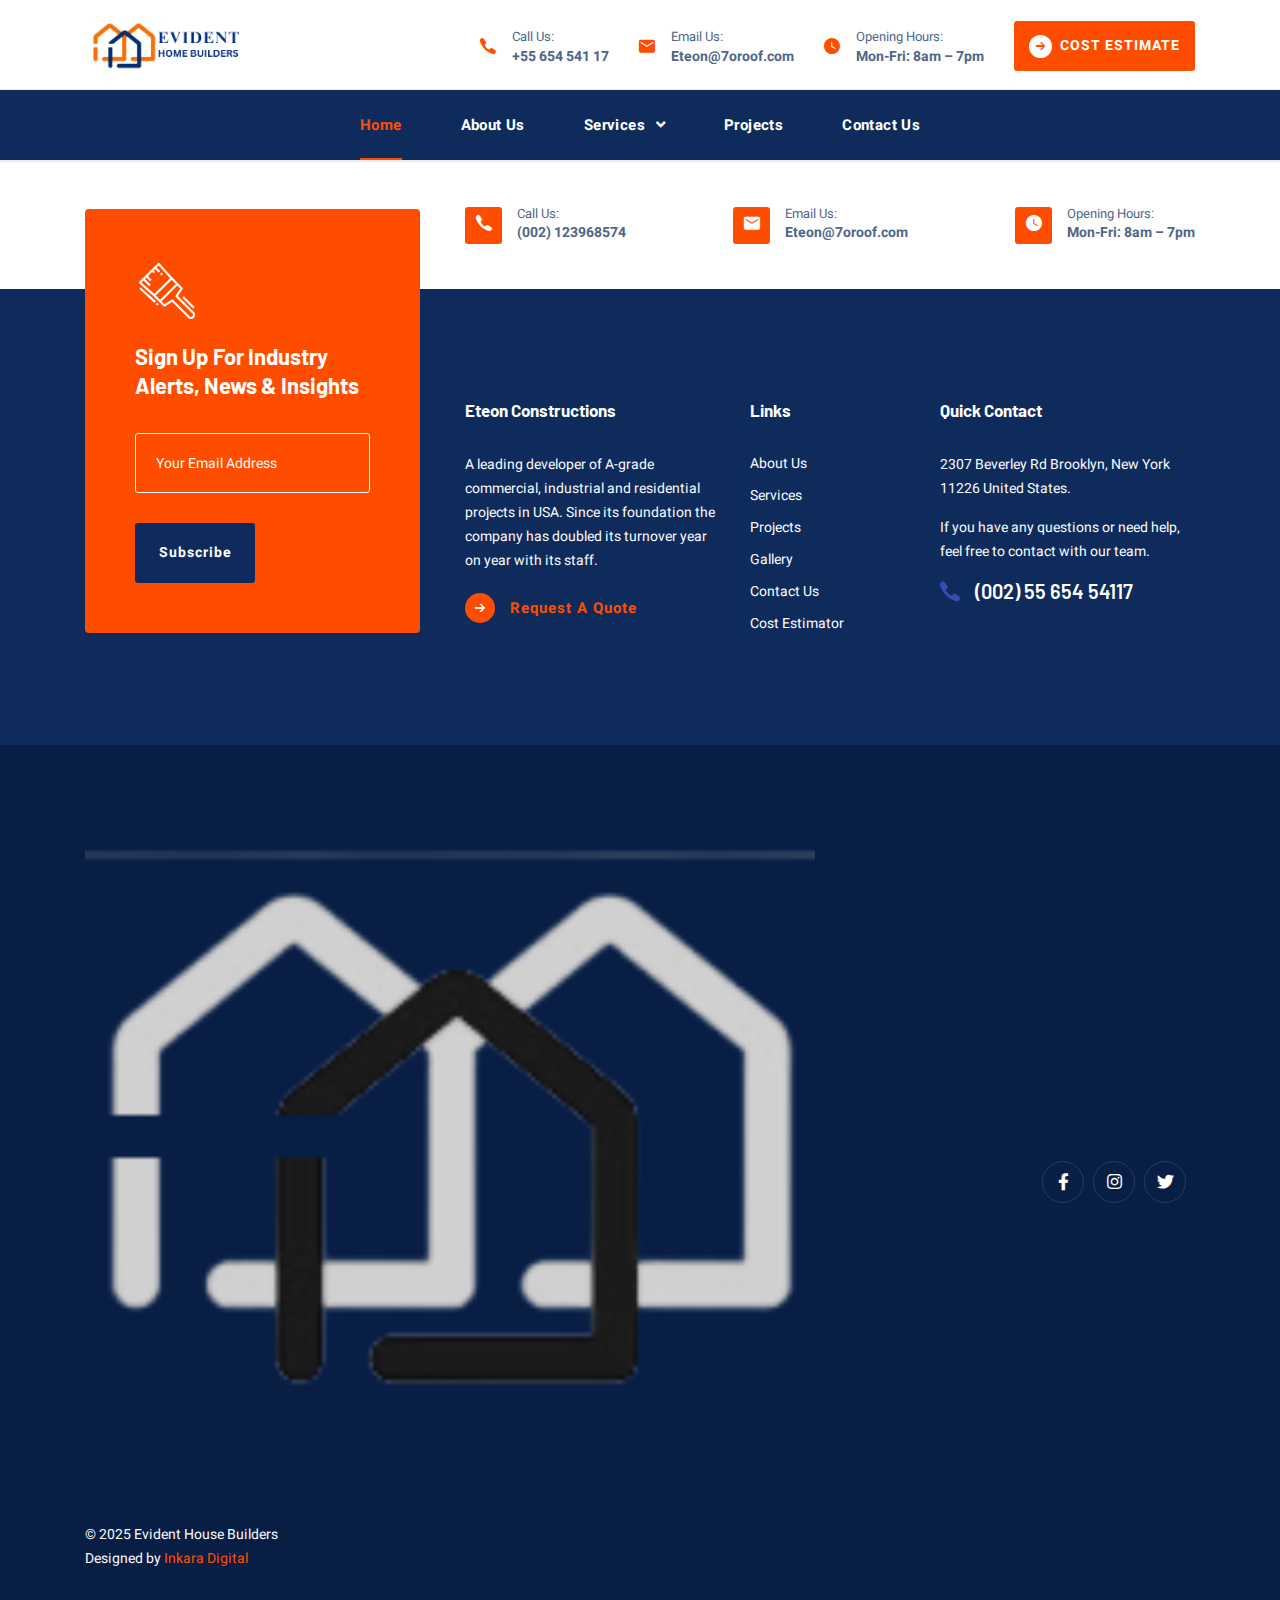
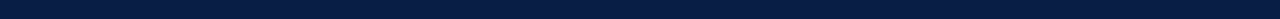
<file: starter.html>
<!DOCTYPE html>
<html lang="en">

<head>
  <meta charset="UTF-8" />
  <meta name="viewport" content="width=device-width, initial-scale=1.0" />
  <meta http-equiv="X-UA-Compatible" content="ie=edge" />
  <meta name="description" content="Evident Home Builders">
  <link href="assets/images/favicon/favicon.png" rel="icon">
  <title>Evident Home Builders</title>
  <link rel="stylesheet"
    href="https://fonts.googleapis.com/css?family=Barlow:400,500,600,700%7cHeebo:400,500,700&display=swap">
  <link rel="stylesheet" href="https://use.fontawesome.com/releases/v5.1.1/css/all.css">
  <link rel="stylesheet" href="assets/css/libraries.css">
  <link rel="stylesheet" href="assets/css/style.css">
</head>

<body>
  <div class="wrapper">
    <div class="preloader">
      <div class="loading">
        <span></span><span></span><span></span><span></span><span></span><span></span><span></span><span></span>
      </div>
    </div><!-- /.preloader -->
    <!-- =========================
        Header
    =========================== -->
    <header class="header header-layout2">
      <nav class="navbar navbar-expand-lg">
        <div class="container ">
          <a class="navbar-brand" href="index.html">
            <img src="assets/images/logo/logo-dark.png" class="logo-dark" alt="logo">
          </a>
          <div class="header-topbar d-none d-lg-block">
            <div class="d-flex flex-wrap">
              <ul class="header-topbar__contact d-flex flex-wrap list-unstyled mb-0">
                <li>
                  <i class="icon-phone1"></i>
                  <div>
                    <span>Call Us:</span><strong><a href="tel:+5565454117">+55 654 541 17</a></strong>
                  </div>
                </li>
                <li>
                  <i class="icon-envelope1"></i>
                  <div>
                    <span>Email Us:</span><strong><a href="mailto:Eteon@7oroof.com">Eteon@7oroof.com</a></strong>
                  </div>
                </li>
                <li>
                  <i class="icon-clock1"></i>
                  <div>
                    <span>Opening Hours:</span><strong>Mon-Fri: 8am – 7pm</strong>
                  </div>
                </li>
              </ul>
              <a href="request-quote.html" class="btn btn__secondary header__btn">
                <i class="icon-arrow-right1"></i><span>COST ESTIMATE</span>
              </a>
            </div>
          </div><!-- /.header-topbar -->
          <button class="navbar-toggler" type="button">
            <span class="menu-lines"><span></span></span>
          </button>
        </div><!-- /.container -->
        <div class="navbar__bottom sticky-navbar">
          <div class="container ">
            <div class="collapse navbar-collapse" id="mainNavigation">
              <ul class="navbar-nav mx-auto">
                <li class="nav__item">
                  <a href="index.html" class="nav__item-link active">Home</a>
                </li>
                <li class="nav__item">
                  <a href="about.html" class="nav__item-link ">About Us</a>
                </li>
                <li class="nav__item with-dropdown">
                  <a href="services.html" class="dropdown-toggle nav__item-link ">Services</a>
                  <i data-toggle="dropdown" class="fa fa-angle-down d-block d-lg-none"></i>
                  <ul class="dropdown-menu">
                    <li class="nav__item"><a href="service.html" class="nav__item-link">Services 1</a></li>
                    <!-- /.nav-item -->
                    <li class="nav__item"><a href="service.html" class="nav__item-link">Services 2</a></li>
                    <!-- /.nav-item -->
                    <li class="nav__item"><a href="service.html" class="nav__item-link">Services 3</a>
                    </li>
                    <!-- /.nav-item -->
                  </ul><!-- /.dropdown-menu -->
                </li><!-- /.nav-item -->

                <li class="nav__item">
                  <a href="projects.html" class="nav__item-link ">Projects</a>
                </li>
                <li class="nav__item">
                  <a href="contact.html" class="nav__item-link ">Contact Us</a>
                </li>
              </ul><!-- /.navbar-nav -->
            </div><!-- /.navbar-collapse -->

          </div><!-- /.container -->
        </div><!-- /.navbar-bottom -->
      </nav><!-- /.navabr -->
    </header><!-- /.Header -->
    <!--  -->






    <!--  -->
    <footer class="footer">
        <div class="footer-contact">
          <div class="container">
            <div class="row">
              <div class="offset-lg-4 col-sm-12 col-md-12 col-lg-8 d-flex flex-wrap justify-content-between">
                <div class="footer-contact__item d-flex align-items-center">
                  <div class="footer-contact__icon">
                    <i class="icon-phone1"></i>
                  </div><!-- /.footer-contact__icon -->
                  <div class="footer-contact__text">
                    <span>Call Us:</span>
                    <strong><a href="tel:00123968574">(002) 123968574</a></strong>
                  </div><!-- /.footer-contact__text -->
                </div><!-- /.footer-contact__item -->
                <div class="footer-contact__item d-flex align-items-center">
                  <div class="footer-contact__icon">
                    <i class="icon-envelope1"></i>
                  </div><!-- /.footer-contact__icon -->
                  <div class="footer-contact__text">
                    <span>Email Us:</span>
                    <strong><a href="mailto:Eteon@7oroof.com">Eteon@7oroof.com</a></strong>
                  </div><!-- /.footer-contact__text -->
                </div><!-- /.footer-contact__item -->
                <div class="footer-contact__item d-flex align-items-center">
                  <div class="footer-contact__icon">
                    <i class="icon-clock1"></i>
                  </div><!-- /.footer-contact__icon -->
                  <div class="footer-contact__text">
                    <span>Opening Hours:</span>
                    <strong>Mon-Fri: 8am – 7pm</strong>
                  </div><!-- /.footer-contact__text -->
                </div><!-- /.footer-contact__item -->
              </div><!-- /.col-lg-8 -->
            </div><!-- /.row -->
          </div><!-- /.container -->
        </div><!-- /.footer-contact -->
        <div class="footer-primary bg-primary">
          <div class="container">
            <div class="row">
              <div class="col-sm-12 col-md-6 col-lg-4 col-xl-4 footer-widget footer-widget__newsletter">
                <form class="footer-widget__newsletter__form">
                  <i class="footer-widget__newsletter__icon icon-brush"></i>
                  <h6 class="footer-widget__newsletter__title">Sign Up For Industry Alerts, News & insights</h6>
                  <div class="form-group mb-0">
                    <input type="text" class="form-control" placeholder="Your Email Address">
                    <button type="submit" class="btn btn__primary">Subscribe</button>
                  </div>
                </form>
              </div><!-- /.col-xl-4 -->
              <div class="col-sm-6 col-md-6 col-lg-3 col-xl-3 footer-widget">
                <h6 class="footer-widget__title">Eteon Constructions</h6>
                <div class="footer-widget__content">
                  <p class="mb-20">A leading developer of A-grade commercial, industrial and residential projects in USA.
                    Since its foundation the company has doubled its turnover year on year with its staff.</p>
                  <a href="request-quote.html" class="btn btn__primary btn__link btn__icon">
                    <i class="icon-arrow-right1"></i><span>Request A Quote</span>
                  </a>
                </div><!-- /.footer-widget__content -->
              </div><!-- /.col-xl-2 -->
              <div class="col-sm-6 col-md-6 col-lg-2 col-xl-2 footer-widget footer-widget-nav">
                <h6 class="footer-widget__title">Links</h6>
                <div class="footer-widget__content">
                  <nav>
                    <ul class="list-unstyled">
                      <li><a href="about.html">About Us</a></li>
                      <li><a href="services.html">Services</a></li>
                      <li><a href="projects.html">Projects</a></li>
                      <li><a href="gallery.html">Gallery</a></li>
                      <li><a href="contact.html">Contact Us</a></li>
                      <li><a href="cost-estimator.html">Cost Estimator</a></li>
                   
                    </ul>
                  </nav>
                </div><!-- /.footer-widget__content -->
              </div><!-- /.col-xl-2 -->
              <div class="col-sm-12 col-md-6 col-lg-3 col-xl-3 footer-widget">
                <h6 class="footer-widget__title">Quick Contact</h6>
                <div class="footer-widget__content">
                  <p>2307 Beverley Rd Brooklyn, New York 11226 United States.</p>
                  <p>If you have any questions or need help, feel free to contact with our team.</p>
                  <p class="footer-contact__phone d-flex align-items-center">
                    <i class="icon-phone1"></i>
                    <a href="tel:0025565454117">(002) 55 654 54117</a>
                  </p>
                </div><!-- /.footer-widget__content -->
              </div><!-- /.col-xl-4 -->
            </div><!-- /.row -->
          </div><!-- /.container -->
        </div><!-- /.footer-primary -->
        <div class="footer-secondary">
          <div class="container">
            <div class="row align-items-center">
              <div class="col-sm-12 col-md-12 col-lg-8 d-flex flex-wrap align-items-center">
                <img src="assets/images/logo/logo-footer.png" alt="logo" class="mr-20">
                <nav>
                
                  <p class="mb-0"> &copy; 2025 Evident House Builders
             
                  </p>
                  <p class="mb-0"> Designed by
                    <a class="color-secondary" href="http://inkaradigital.com" target="_blank">Inkara Digital</a>
                  </p>
                </nav>
              </div><!-- /.col-lg-8 -->
              <div class="col-sm-12 col-md-12 col-lg-4">
                <ul class="social__icons list-unstyled justify-content-end mb-0">
                  <li><a href="#"><i class="fab fa-facebook-f"></i></a></li>
                  <li><a href="#"><i class="fab fa-instagram"></i></a></li>
                  <li><a href="#"><i class="fab fa-twitter"></i></a></li>
                </ul><!-- /.social-icons -->
              </div><!-- /.col-lg-4 -->
            </div><!-- /.row -->
          </div><!-- /.container -->
        </div><!-- /.footer-secondary -->
      </footer><!-- /.Footer -->
      <button id="scrollTopBtn"><i class="fas fa-long-arrow-alt-up"></i></button>
    </div><!-- /.wrapper -->
  
    <script src="assets/js/jquery-3.5.1.min.js"></script>
    <script src="assets/js/plugins.js"></script>
    <script src="assets/js/main.js"></script>
  </body>
  
  </html>
</file>
<file: assets/css/style.css>
body {
  -webkit-font-smoothing: antialiased;
  -moz-osx-font-smoothing: grayscale;
  background-color: #ffffff;
  font-family: "Heebo", sans-serif;
  font-size: 16px;
  color: #51668a;
  overflow-x: hidden;
}

::-moz-selection {
  background-color: #0e2b5c;
  color: #ffffff;
}

::selection {
  background-color: #0e2b5c;
  color: #ffffff;
}

a {
  color: #0e2b5c;
  -webkit-transition: color 0.3s ease;
  transition: color 0.3s ease;
}

a:hover {
  color: #FF4D00;
  text-decoration: none;
}

section {
  position: relative;
  padding-top: 120px;
  padding-bottom: 120px;
}

img {
  max-width: 100%;
}

/*-------------------------
     RESET Default Styles
 --------------------------*/
* {
  outline: none;
}

button {
  border: none;
  padding: 0;
}

button,
button:focus,
.form-control,
.form-control:focus {
  outline: none;
  background-color: transparent;
  -webkit-box-shadow: none;
  -ms-box-shadow: none;
  -o-box-shadow: none;
  box-shadow: none;
}

textarea {
  resize: none;
}

select {
  background-color: transparent;
}

@media (min-width: 768px) and (max-width: 1200px) {
  .container {
    max-width: 100%;
  }
}

@media (min-width: 320px) and (max-width: 767px) {
  html,
  body {
    overflow-x: hidden;
  }
}

/*----------------------------
      Helper Classes
----------------------------*/
.col-padding-0 > .row {
  margin: 0;
}

.col-padding-0,
.col-padding-0 > .row > [class*="col-"] {
  padding: 0;
}

.inner-padding {
  padding: 65px;
}

.vertical-align-center {
  position: relative;
  top: 50%;
  -webkit-transform: translateY(-50%);
  transform: translateY(-50%);
}

.box-shadow-none {
  -webkit-box-shadow: none !important;
          box-shadow: none !important;
}

.background-banner {
  min-height: 500px;
}

.width-auto {
  width: auto !important;
}

.fz-13 {
  font-size: 13px !important;
}

.fz-14 {
  font-size: 14px !important;
}

.fz-25 {
  font-size: 25px !important;
}

.font-secondary {
  font-family: "Heebo", sans-serif;
}

.lh-1 {
  line-height: 1 !important;
}

.vh-100 {
  height: 100vh !important;
}

.list-inline > li {
  display: inline-block;
}

.align-v {
  display: -webkit-box !important;
  display: -ms-flexbox !important;
  display: flex !important;
  -webkit-box-align: center !important;
      -ms-flex-align: center !important;
          align-items: center !important;
}

.align-v-h {
  display: -webkit-box !important;
  display: -ms-flexbox !important;
  display: flex !important;
  -webkit-box-pack: center !important;
      -ms-flex-pack: center !important;
          justify-content: center !important;
  -webkit-box-align: center !important;
      -ms-flex-align: center !important;
          align-items: center !important;
}

.border-top {
  border-top: 1px solid #eaeaea !important;
}

.border-bottom {
  border-bottom: 1px solid #eaeaea !important;
}

.z-index-2 {
  z-index: 2;
}

.mt--80 {
  margin-top: -80px;
}

.mt--90 {
  margin-top: -90px;
}

.mt--100 {
  margin-top: -80px;
}

.mt--120 {
  margin-top: -120px;
}

.mt--130 {
  margin-top: -130px;
}

.mt--140 {
  margin-top: -140px;
}

.mt--200 {
  margin-top: -200px;
}

.mt--210 {
  margin-top: -210px;
}

/*  margin Top */
.mt-0 {
  margin-top: 0 !important;
}

.mt-5 {
  margin-top: 5px !important;
}

.mt-10 {
  margin-top: 10px !important;
}

.mt-20 {
  margin-top: 20px !important;
}

.mt-30 {
  margin-top: 30px !important;
}

.mt-40 {
  margin-top: 40px !important;
}

.mt-50 {
  margin-top: 50px !important;
}

.mt-60 {
  margin-top: 60px !important;
}

.mt-70 {
  margin-top: 70px !important;
}

.mt-80 {
  margin-top: 80px !important;
}

.mt-90 {
  margin-top: 90px !important;
}

.mt-100 {
  margin-top: 100px !important;
}

.mt-120 {
  margin-top: 120px !important;
}

/* Margin Bottom */
.mb-0 {
  margin-bottom: 0 !important;
}

.mb-5 {
  margin-bottom: 5px !important;
}

.mb-10 {
  margin-bottom: 10px !important;
}

.mb-20 {
  margin-bottom: 20px !important;
}

.mb-25 {
  margin-bottom: 25px !important;
}

.mb-30 {
  margin-bottom: 30px !important;
}

.mb-40 {
  margin-bottom: 40px !important;
}

.mb-45 {
  margin-bottom: 45px !important;
}

.mb-50 {
  margin-bottom: 50px !important;
}

.mb-60 {
  margin-bottom: 60px !important;
}

.mb-70 {
  margin-bottom: 70px !important;
}

.mb-80 {
  margin-bottom: 80px !important;
}

.mb-90 {
  margin-bottom: 90px !important;
}

.mb-100 {
  margin-bottom: 100px !important;
}

.mt--100 {
  margin-top: -100px;
}

/* Margin Right */
.mr-0 {
  margin-right: 0 !important;
}

.mr-20 {
  margin-right: 20px !important;
}

.mr-30 {
  margin-right: 30px !important;
}

.mr-40 {
  margin-right: 40px !important;
}

.mr-50 {
  margin-right: 50px !important;
}

/* Margin Left */
.ml-0 {
  margin-left: 0 !important;
}

.ml-20 {
  margin-left: 20px !important;
}

.ml-30 {
  margin-left: 30px !important;
}

.ml-40 {
  margin-left: 40px !important;
}

.ml-50 {
  margin-left: 50px !important;
}

/* padding Top */
.pb-10 {
  padding-top: 10px !important;
}

.pt-20 {
  padding-top: 20px !important;
}

.pt-30 {
  padding-top: 30px !important;
}

.pt-40 {
  padding-top: 40px !important;
}

.pt-50 {
  padding-top: 50px !important;
}

.pt-60 {
  padding-top: 60px !important;
}

.pt-70 {
  padding-top: 70px !important;
}

.pt-80 {
  padding-top: 80px !important;
}

.pt-90 {
  padding-top: 90px !important;
}

.pt-100 {
  padding-top: 100px !important;
}

.pt-110 {
  padding-top: 110px !important;
}

.pt-120 {
  padding-top: 120px !important;
}

.pt-130 {
  padding-top: 130px !important;
}

.pt-140 {
  padding-top: 140px !important;
}

.pt-150 {
  padding-top: 150px !important;
}

.pt-170 {
  padding-top: 170px !important;
}

/*  Padding Bottom */
.pb-10 {
  padding-bottom: 10px !important;
}

.pb-20 {
  padding-bottom: 20px !important;
}

.pb-30 {
  padding-bottom: 30px !important;
}

.pb-40 {
  padding-bottom: 40px !important;
}

.pb-50 {
  padding-bottom: 50px !important;
}

.pb-60 {
  padding-bottom: 60px !important;
}

.pb-70 {
  padding-bottom: 70px !important;
}

.pb-80 {
  padding-bottom: 80px !important;
}

.pb-90 {
  padding-bottom: 90px !important;
}

.pb-100 {
  padding-bottom: 100px !important;
}

.pb-110 {
  padding-bottom: 110px !important;
}

.pb-120 {
  padding-bottom: 120px !important;
}

.pb-130 {
  padding-bottom: 130px !important;
}

.pb-140 {
  padding-bottom: 140px !important;
}

.pb-150 {
  padding-bottom: 150px !important;
}

.pb-170 {
  padding-bottom: 170px !important;
}

.pb-120 {
  padding-bottom: 120px !important;
}

/* padding Right */
.pr-0 {
  padding-right: 0 !important;
}

.pr-15 {
  padding-right: 15px !important;
}

.pr-20 {
  padding-right: 20px !important;
}

.pr-30 {
  padding-right: 30px !important;
}

.pr-50 {
  padding-right: 50px !important;
}

.pr-60 {
  padding-right: 60px !important;
}

.pr-70 {
  padding-right: 70px !important;
}

.pr-100 {
  padding-right: 100px !important;
}

/* padding Left */
.pl-0 {
  padding-left: 0 !important;
}

.pl-15 {
  padding-left: 15px !important;
}

.pl-20 {
  padding-left: 20px !important;
}

.pl-30 {
  padding-left: 30px !important;
}

.pl-50 {
  padding-left: 50px !important;
}

.pl-60 {
  padding-left: 60px !important;
}

.pl-70 {
  padding-left: 70px !important;
}

.pl-100 {
  padding-left: 100px !important;
}

@media (max-width: 1200px) {
  .inner-padding {
    padding: 30px !important;
  }
}

@media (max-width: 992px) {
  .mt-30 {
    margin-top: 20px !important;
  }
  .mt-40 {
    margin-top: 20px !important;
  }
  .mt-50 {
    margin-top: 25px !important;
  }
  .mt-60 {
    margin-top: 30px !important;
  }
  .mt-70 {
    margin-top: 35px !important;
  }
  .mt-80 {
    margin-top: 40px !important;
  }
  .mt-90 {
    margin-top: 45px !important;
  }
  .mt-100 {
    margin-top: 50px !important;
  }
  .mb-30 {
    margin-bottom: 15px !important;
  }
  .mb-40 {
    margin-bottom: 20px !important;
  }
  .mb-50 {
    margin-bottom: 25px !important;
  }
  .mb-60 {
    margin-bottom: 30px !important;
  }
  .mb-70 {
    margin-bottom: 35px !important;
  }
  .mb-80 {
    margin-bottom: 40px !important;
  }
  .mb-90 {
    margin-bottom: 45px !important;
  }
  .mb-100 {
    margin-bottom: 50px !important;
  }
  /* Margin Right */
  .mr-30 {
    margin-right: 15px !important;
  }
  .mr-40 {
    margin-right: 20px !important;
  }
  .mr-50 {
    margin-right: 25px !important;
  }
  /* Margin Left */
  .ml-30 {
    margin-left: 15px !important;
  }
  .ml-40 {
    margin-left: 20px !important;
  }
  .ml-50 {
    margin-left: 25px !important;
  }
  /* padding Top */
  .pt-30 {
    padding-top: 15px !important;
  }
  .pt-40 {
    padding-top: 20px !important;
  }
  .pt-50 {
    padding-top: 25px !important;
  }
  .pt-60 {
    padding-top: 30px !important;
  }
  .pt-70 {
    padding-top: 35px !important;
  }
  .pt-80 {
    padding-top: 40px !important;
  }
  .pt-90 {
    padding-top: 45px !important;
  }
  .pt-100 {
    padding-top: 50px !important;
  }
  .pt-110 {
    padding-top: 55px !important;
  }
  .pt-120 {
    padding-top: 60px !important;
  }
  .pt-130 {
    padding-top: 70px !important;
  }
  .pt-140 {
    padding-top: 70px !important;
  }
  .pt-150 {
    padding-top: 75px !important;
  }
  .pt-160 {
    padding-top: 80px !important;
  }
  .pt-170 {
    padding-top: 85px !important;
  }
  /*  Padding Bottom */
  .pb-30 {
    padding-bottom: 15px !important;
  }
  .pb-40 {
    padding-bottom: 20px !important;
  }
  .pb-50 {
    padding-bottom: 25px !important;
  }
  .pb-60 {
    padding-bottom: 30px !important;
  }
  .pb-70 {
    padding-bottom: 35px !important;
  }
  .pb-80 {
    padding-bottom: 40px !important;
  }
  .pb-90 {
    padding-bottom: 45px !important;
  }
  .pb-100 {
    padding-bottom: 50px !important;
  }
  .pb-110 {
    padding-bottom: 55px !important;
  }
  .pb-120 {
    padding-bottom: 60px !important;
  }
  .pb-130 {
    padding-bottom: 65px !important;
  }
  .pb-140 {
    padding-bottom: 70px !important;
  }
  .pb-150 {
    padding-bottom: 75px !important;
  }
  .pb-160 {
    padding-bottom: 80px !important;
  }
  .pb-170 {
    padding-bottom: 85px !important;
  }
}

/* Medium Devices */
@media (min-width: 768px) and (max-width: 991px) {
  section {
    padding-top: 60px;
    padding-bottom: 60px;
  }
}

/* Mobile Phones and tablets */
@media (min-width: 320px) and (max-width: 767px) {
  section {
    padding-top: 50px;
    padding-bottom: 50px;
  }
  .inner-padding {
    padding: 20px !important;
  }
  .text-center-xs-sm {
    text-align: center !important;
  }
  .mt-0-xs-sm {
    margin-top: 0 !important;
  }
}

/*-------------------------
   Background & Colors
--------------------------*/
/* Colors */
.color-white {
  color: #ffffff !important;
}

.color-gray {
  color: #f9f9f9 !important;
}

.color-dark {
  color: #222222 !important;
}

.color-primary {
  color: #0e2b5c !important;
}

.color-secondary {
  color: #FF4D00 !important;
}

.color-heading {
  color: #0b2653 !important;
}

.color-body {
  color: #51668a !important;
}

/* backgrounds */
.bg-white {
  background-color: #ffffff !important;
}

.bg-gray {
  background-color: #f9f9f9 !important;
}

.bg-dark {
  background-color: #222222 !important;
}

.bg-heading {
  background-color: #0b2653 !important;
}

.bg-primary {
  background-color: #0e2b5c !important;
}

.bg-secondary {
  background-color: #FF4D00 !important;
}

.bg-img {
  position: relative;
  z-index: 1;
}

.background-size-auto {
  background-size: auto !important;
}

.bg-parallax {
  background-attachment: fixed;
}

.bg-overlay:before {
  content: '';
  position: absolute;
  top: 0;
  right: 0;
  bottom: 0;
  left: 0;
  width: 100%;
  height: 100%;
  z-index: -1;
  background-color: rgba(27, 26, 26, 0.35);
}

.bg-overlay-2:before {
  background-color: rgba(27, 26, 26, 0.15);
}

.bg-overlay-3:before {
  background-color: rgba(27, 26, 26, 0.05);
}

.bg-overlay-gradient:before {
  background-color: transparent;
  background: -webkit-gradient(linear, left top, left bottom, from(rgba(4, 17, 39, 0.6)), to(rgba(4, 17, 39, 0.9)));
  background: linear-gradient(180deg, rgba(4, 17, 39, 0.6) 0%, rgba(4, 17, 39, 0.9) 100%);
}

.bg-overlay-primary:before {
  background-color: rgba(14, 43, 92, 0.85);
}

/*-------------------------
   Typography
--------------------------*/
h1,
h2,
h3,
h4,
h5,
h6 {
  color: #0b2653;
  font-family: "Barlow", sans-serif;
  text-transform: capitalize;
  font-weight: 700;
  line-height: 1.3;
  margin-bottom: 20px;
}

p {
  font-size: 16px;
  line-height: 26px;
  margin-bottom: 15px;
}

h1 {
  font-size: 52px;
}

h2 {
  font-size: 42px;
}

h3 {
  font-size: 38px;
}

h4 {
  font-size: 32px;
}

h5 {
  font-size: 24px;
}

h6 {
  font-size: 18px;
}

.heading__subtitle {
  position: relative;
  font-size: 15px;
  font-weight: 700;
  color: #FF4D00;
  display: block;
  margin-bottom: 18px;
}

.heading__title {
  position: relative;
  font-size: 34px;
  margin-bottom: 20px;
}

.heading__desc {
  font-size: 16px;
  line-height: 27px;
  margin-bottom: 0;
}

.heading-layout2 .heading__title {
  font-size: 40px;
}

.heading-layout3 .heading__title {
  font-size: 50px;
}

.heading-light .heading__subtitle {
  color: #f9f9f9;
}

.heading-light .heading__subtitle:after {
  background-color: #ffffff;
}

.heading-light .heading__title,
.heading-light .heading__desc {
  color: #ffffff;
}

.text__block-title {
  font-size: 25px;
  margin-bottom: 17px;
}

.text__block-desc {
  font-size: 16px;
  line-height: 26px;
}

.text__link {
  font-size: 14px;
  font-weight: 700;
}

.text__link a {
  color: #0b2653;
  border-bottom: 2px solid #0e2b5c;
  padding-bottom: 2px;
}

.text__link a.color-secondary {
  border-bottom-color: #FF4D00;
}

.text__link:hover a {
  color: #0e2b5c;
}

@media (max-width: 992px) {
  .heading__title {
    font-size: 30px;
  }
}

/* Mobile Phones and tablets */
@media (min-width: 320px) and (max-width: 767px) {
  .heading__title {
    font-size: 21px;
    margin-bottom: 10px;
  }
  .heading__subtitle,
  .text__link {
    font-size: 13px;
  }
  .heading__desc {
    font-size: 13px;
    line-height: 23px;
  }
  .heading-layout2 .heading__title {
    font-size: 24px;
  }
  .heading-layout3 .heading__title {
    font-size: 26px;
  }
  .text__block-desc {
    font-size: 14px;
    line-height: 24px;
    margin-bottom: 10px;
  }
}

/*-------------------------
    page title 
-------------------------*/
.header-transparent + .page-title {
  margin-top: -100px;
}

.pagetitle__subheading {
  font-size: 15px;
  font-weight: 700;
  color: #f9f9f9;
  display: block;
  margin-bottom: 12px;
}

.pagetitle__heading {
  font-size: 50px;
  color: #ffffff;
  margin-bottom: 30px;
}

.pagetitle__desc {
  font-size: 17px;
  font-weight: 700;
  line-height: 1.4;
  color: #f9f9f9;
  margin-bottom: 30px;
}

.page-title {
  padding-top: 120px;
  padding-bottom: 120px;
}

.page-title .breadcrumb-item + .breadcrumb-item::before {
  color: #ffffff;
}

.page-title .breadcrumb-item.active {
  color: #f9f9f9;
}

.page-title .breadcrumb-item a {
  position: relative;
  color: #ffffff;
}

.page-title .breadcrumb-item a:hover {
  color: #FF4D00;
}

.page-title-layout2 .pagetitle__heading {
  font-size: 40px;
}

.page-title-layout4 {
  padding-top: 140px;
  padding-bottom: 410px;
}

.page-title-layout5 {
  padding-top: 140px;
  padding-bottom: 140px;
}

.page-title-layout6 .pagetitle__heading {
  font-size: 40px;
}

.page-title-layout6 .pagetitle__desc {
  max-width: 570px;
}

.page-title-layout6 .btn {
  padding: 0 30px;
}

.page-title-layout7 {
  padding-top: 190px;
  padding-bottom: 190px;
}

.page-title-layout8 {
  padding-top: 165px;
  padding-bottom: 25px;
}

.page-title-layout8 .pagetitle__heading {
  font-size: 60px;
  margin-bottom: 120px;
}

.page-title-layout9 {
  padding-top: 40px;
  padding-bottom: 20px;
}

.page-title-layout9 .breadcrumb-item a,
.page-title-layout9 .breadcrumb-item + .breadcrumb-item:before {
  color: #0e2b5c;
}

.page-title-layout9 .breadcrumb-item.active {
  color: #51668a;
}

@media (max-width: 992px) {
  .pagetitle__heading {
    font-size: 35px;
  }
  .page-title-layout3 .breadcrumb {
    margin-top: 10px;
    -ms-flex-pack: start !important;
    -webkit-box-pack: start !important;
            justify-content: flex-start !important;
  }
}

/* Medium Size Devices */
@media (min-width: 768px) and (max-width: 991px) {
  .page-title {
    padding-top: 90px;
    padding-bottom: 90px;
  }
}

/* Mobile Phones and tablets */
@media (min-width: 320px) and (max-width: 767px) {
  .page-title {
    padding-top: 50px;
    padding-bottom: 50px;
  }
  .page-title .pagetitle__subheading {
    font-size: 14px;
    font-weight: 500;
    margin-bottom: 10px;
  }
  .page-title .pagetitle__desc {
    font-size: 14px;
    font-weight: 400;
    margin-bottom: 10px;
  }
  .page-title .pagetitle__heading {
    font-size: 23px !important;
    margin-bottom: 20px;
  }
  .page-title-layout6 .btn {
    padding: 0 15px;
  }
  .page-title-layout9 {
    padding-top: 20px;
    padding-bottom: 10px;
  }
}

/*--------------------
   Buttons
---------------------*/
.btn {
  text-transform: capitalize;
  position: relative;
  z-index: 1;
  font-size: 14px;
  font-weight: 700;
  min-width: 170px;
  height: 60px;
  line-height: 60px;
  text-align: center;
  padding: 0 15px;
  letter-spacing: 1px;
  border: 0;
  border-radius: 3px;
  overflow: hidden;
  -webkit-transition: all 0.3s linear;
  transition: all 0.3s linear;
}

.btn:focus, .btn.active, .btn:active {
  -webkit-box-shadow: none;
  box-shadow: none;
  outline: none;
}

.btn .icon-arrow-right1 {
  position: relative;
  z-index: 2;
  display: inline-block;
  font-style: normal;
  width: 23px;
  height: 23px;
  line-height: 23px;
  border-radius: 50%;
  text-align: center;
  background-color: #0e2b5c;
  color: #ffffff;
  margin-right: 8px;
}

.btn:not(.btn__link):hover i {
  background-color: #ffffff;
  color: #0e2b5c;
}

.btn i {
  -webkit-transition: all 0.3s linear;
  transition: all 0.3s linear;
}

.btn:not(.btn__link):before {
  content: '';
  position: absolute;
  top: 0;
  left: 0;
  width: 100%;
  height: 100%;
  z-index: -1;
  background-color: #FF4D00;
  -webkit-transform: scaleX(0);
  transform: scaleX(0);
  -webkit-transform-origin: right center;
  transform-origin: right center;
  -webkit-transition: transform 0.24s cubic-bezier(0.37, 0.31, 0.31, 0.9);
  -webkit-transition: -webkit-transform 0.24s cubic-bezier(0.37, 0.31, 0.31, 0.9);
  transition: -webkit-transform 0.24s cubic-bezier(0.37, 0.31, 0.31, 0.9);
  transition: transform 0.24s cubic-bezier(0.37, 0.31, 0.31, 0.9);
  transition: transform 0.24s cubic-bezier(0.37, 0.31, 0.31, 0.9), -webkit-transform 0.24s cubic-bezier(0.37, 0.31, 0.31, 0.9);
}

.btn:not(.btn__link):hover:before {
  -webkit-transform: scaleX(1);
  transform: scaleX(1);
  -webkit-transform-origin: left center;
  transform-origin: left center;
}

.btn__primary {
  background-color: #0e2b5c;
  color: #ffffff;
}

.btn__primary:hover {
  color: #ffffff;
}

.btn__primary:active, .btn__primary:focus {
  background-color: #0e2b5c;
  color: #ffffff;
}

.btn__primary .icon-arrow-right1 {
  background-color: #ffffff;
  color: #0e2b5c;
}

.btn__primary.btn__bordered {
  background-color: transparent;
  border: 2px solid #0e2b5c;
  color: #0e2b5c;
}

.btn__primary.btn__bordered:hover {
  color: #ffffff;
}

.btn__primary.btn__bordered:before {
  background-color: #0e2b5c;
}

.btn__secondary {
  background-color: #FF4D00;
  color: #ffffff;
}

.btn__secondary:before {
  background-color: #0e2b5c !important;
}

.btn__secondary:hover {
  color: #ffffff;
}

.btn__secondary:active, .btn__secondary:focus {
  background-color: #222222;
  color: #ffffff;
}

.btn__secondary .icon-arrow-right1 {
  background-color: #ffffff;
  color: #FF4D00;
}

.btn__secondary.btn__bordered {
  background-color: transparent;
  border: 2px solid #222222;
  color: #222222;
}

.btn__secondary.btn__bordered:hover {
  border-color: #0e2b5c;
  color: #ffffff;
}

.btn__secondary.btn__bordered:before {
  background-color: #222222;
}

.btn__white {
  background-color: #ffffff;
  color: #0b2653;
}

.btn__white:hover {
  color: #ffffff;
}

.btn__white:active, .btn__white:focus {
  background-color: #ffffff;
  color: #0b2653;
}

.btn__white.btn__bordered {
  background-color: transparent;
  border: 2px solid #ffffff;
  color: #ffffff;
}

.btn__white.btn__bordered:hover {
  color: #0e2b5c;
}

.btn__white.btn__bordered:before {
  background-color: #ffffff;
}

.btn__bordered {
  background-color: transparent;
}

.btn__link {
  background-color: transparent;
  border-color: transparent;
  min-width: 0;
  line-height: 1;
  height: auto;
  padding: 0;
  border: none;
}

.btn__link:focus, .btn__link:active {
  background-color: transparent;
}

.btn__link.btn__primary {
  color: #0e2b5c;
}

.btn__link.btn__primary:hover {
  color: #222222;
}

.btn__link.btn__secondary {
  color: #0e2b5c;
}

.btn__link.btn__secondary:hover {
  color: #222222;
}

.btn__rounded {
  border-radius: 50px;
}

.btn__block {
  width: 100%;
}

.btn__icon {
  display: -ms-inline-flexbox;
  display: -webkit-inline-box;
  display: inline-flex;
  -webkit-box-pack: justify;
      -ms-flex-pack: justify;
          justify-content: space-between;
  -ms-flex-align: center;
  -webkit-box-align: center;
          align-items: center;
}

.btn__icon span {
  margin-left: 5px;
}

.btn__icon i {
  margin-right: 5px;
}

.btn__social {
  height: 55px;
  line-height: 55px;
  width: 230px;
  color: #ffffff;
  border-radius: 3px;
  margin-bottom: 5px;
}

.btn__social:hover {
  color: #ffffff;
}

.btn__social:hover i {
  color: #ffffff !important;
  background-color: transparent !important;
}

.btn__social:before {
  display: none;
}

.btn__social i {
  font-size: 18px;
  margin-right: 20px;
}

.btn__social__rounded {
  height: 50px;
  line-height: 50px;
  width: 50px;
  border-radius: 50px;
  min-width: 0;
}

.btn__social__rounded i {
  font-size: 15px;
  margin-right: 0;
}

.btn__facebook {
  background-color: #4267b2;
}

.btn__twitter {
  background-color: #1da0f0;
}

.btn__google-plus {
  background-color: #ea4335;
}

.btn__lg {
  min-width: 200px;
}

/* Mobile Phones and tablets */
@media (min-width: 320px) and (max-width: 767px) {
  .btn:not(.btn__link) {
    font-size: 13px;
    min-width: 120px;
    height: 50px;
    line-height: 50px;
  }
}

/*---------------------------
        Forms
----------------------------*/
label {
  font-weight: 700;
  line-height: 1;
  margin-bottom: 10px;
  color: #0b2653;
}

label.error {
  color: red;
  font-size: 14px;
  font-weight: 400;
  margin: 7px 0 0 0;
}

.form-group {
  position: relative;
  margin-bottom: 30px;
}

.form-control {
  height: 60px;
  border: 1px solid #f4f4f4;
  background-color: transparent;
  border-radius: 1px;
  padding: 0 0 0 20px;
  border-radius: 3px;
}

.form-control:focus {
  background-color: transparent;
  border-color: #0e2b5c;
}

.form-control::-webkit-input-placeholder {
  color: #51668a;
}

.form-control:-moz-placeholder {
  color: #51668a;
}

.form-control::-moz-placeholder {
  color: #51668a;
}

.form-control:-ms-input-placeholder {
  color: #51668a;
}

textarea.form-control {
  min-height: 105px;
  padding-top: 10px;
}

.form__title {
  font-size: 18px;
  line-height: 1;
  margin-bottom: 20px;
}

/* Input Radio */
.label-radio {
  display: block;
  position: relative;
  padding-left: 26px;
  margin-bottom: 0;
  cursor: pointer;
  font-size: 13px;
  font-weight: 400;
  color: #51668a;
}

.label-radio input {
  position: absolute;
  z-index: -1;
  opacity: 0;
}

.radio-indicator {
  position: absolute;
  top: -1px;
  left: 0;
  height: 17px;
  width: 17px;
  background: transparent;
  border: 2px solid #eaeaea;
  border-radius: 50%;
}

.label-radio input:checked ~ .radio-indicator {
  background: transparent;
}

.label-radio:hover input:not([disabled]):checked ~ .radio-indicator,
.label-radio input:checked:focus ~ .radio-indicator {
  background: transparent;
}

.radio-indicator:after {
  content: '';
  position: absolute;
  display: none;
  left: 3px;
  top: 3px;
  height: 7px;
  width: 7px;
  border-radius: 50%;
  background: #0e2b5c;
}

.label-radio input:checked ~ .radio-indicator:after {
  display: block;
}

.nice-select {
  width: 100%;
  margin-bottom: 30px;
}

.nice-select .list {
  width: 100%;
}

.nice-select .current {
  line-height: 55px;
  color: #51668a;
}

/* Extra Small Devices */
@media (min-width: 320px) and (max-width: 767px) {
  .form-group,
  .nice-select {
    margin-bottom: 20px;
  }
}

/*--------------------
    Tabs
--------------------*/
.nav-tabs {
  border-bottom: none;
}

.nav-tabs .nav__link {
  display: block;
  position: relative;
  padding: 0 0 6px;
  margin: 0 30px 20px 0;
  text-transform: capitalize;
  font-size: 14px;
  font-weight: 700;
  line-height: 1;
  color: #0b2653;
}

.nav-tabs .nav__link:last-of-type {
  margin-right: 0;
}

.nav-tabs .nav__link:after {
  content: '';
  position: absolute;
  bottom: 0;
  left: 0;
  width: 0;
  height: 2px;
  background-color: #FF4D00;
  -webkit-transition: all 0.7s linear;
  transition: all 0.7s linear;
}

.nav-tabs .nav__link.active,
.nav-tabs .nav__link:hover {
  color: #FF4D00;
}

.nav-tabs .nav__link.active:after,
.nav-tabs .nav__link:hover:after {
  width: 100%;
}

.nav-tabs-white .nav__link {
  color: #ffffff;
}

.nav-tabs-white .nav__link.active, .nav-tabs-white .nav__link:hover {
  color: #ffffff;
}

.nav-tabs-white .nav__link:after {
  background-color: #fff;
}

/* Mobile Phones and tablets */
@media (min-width: 320px) and (max-width: 767px) {
  .nav-tabs .nav__link {
    font-size: 13px;
    margin: 0 10px 10px 0;
  }
}

/*------------------- 
    Icons
------------------*/
.social__icons {
  display: -ms-flexbox;
  display: -webkit-box;
  display: flex;
  -ms-flex-wrap: wrap;
  flex-wrap: wrap;
  -ms-flex-align: center;
  -webkit-box-align: center;
          align-items: center;
}

.social__icons li {
  margin-right: 20px;
}

.social__icons li a {
  display: block;
  color: #0b2653;
  -webkit-transition: all 0.4s linear;
  transition: all 0.4s linear;
}

.social__icons li a:hover {
  color: #0e2b5c;
}

.social__icons li:last-of-type {
  margin-right: 0;
}

.icon-arrow-right1 {
  font-size: 65%;
}

/*-------------------------
    Breadcrumb
--------------------------*/
.breadcrumb {
  background-color: transparent;
  padding: 0;
}

.breadcrumb-item {
  position: relative;
}

.breadcrumb-item + .breadcrumb-item::before {
  font-family: "Font Awesome 5 Free";
  font-weight: 900;
  content: "\f105";
}

/* Extra Small Devices */
@media (min-width: 320px) and (max-width: 767px) {
  .breadcrumb-item a,
  .breadcrumb-item + .breadcrumb-item {
    font-size: 12px;
  }
}

/*----------------------
    Pagination
-----------------------*/
.pagination li {
  margin-right: 10px;
}

.pagination li:last-child {
  margin-right: 0;
}

.pagination li a {
  font-size: 20px;
  font-weight: 700;
  display: block;
  width: 50px;
  height: 50px;
  line-height: 48px;
  background-color: #ffffff;
  color: #0e2b5c;
  text-align: center;
  border: 1px solid #e7ebef;
  border-radius: 3px;
  -webkit-box-shadow: 0px 5px 83px 0px rgba(40, 40, 40, 0.08);
          box-shadow: 0px 5px 83px 0px rgba(40, 40, 40, 0.08);
  -webkit-transition: all 0.3s linear;
  transition: all 0.3s linear;
}

.pagination li a i {
  font-weight: 700;
}

.pagination li a:hover,
.pagination li a.current {
  background-color: #FF4D00;
  border-color: #FF4D00;
  color: #ffffff;
}

@media (min-width: 320px) and (max-width: 767px) {
  .pagination li a {
    font-size: 18px;
    width: 40px;
    height: 40px;
    line-height: 38px;
  }
}

/*-------------------
    lists
-------------------*/
.list-items li {
  position: relative;
  padding-left: 32px;
  font-size: 15px;
  font-weight: 700;
  margin-bottom: 9px;
}

.list-items li:before {
  content: "\f00c";
  font-family: "Font Awesome 5 Free";
  font-weight: 900;
  position: absolute;
  top: 50%;
  left: 0;
  font-size: 10px;
  width: 20px;
  height: 20px;
  line-height: 20px;
  text-align: center;
  border-radius: 50%;
  color: #ffffff;
  background-color: #FF4D00;
  -webkit-transform: translateY(-50%);
  transform: translateY(-50%);
}

.list-items-white li {
  color: #ffffff;
}

.list-items-layout2 li {
  padding-left: 25px;
}

.list-items-layout2 li:before {
  background-color: transparent;
  color: #0e2b5c;
}

@media (max-width: 992px) {
  .list-items-layout2 {
    -ms-flex-direction: column;
    -webkit-box-orient: vertical;
    -webkit-box-direction: normal;
            flex-direction: column;
  }
  .list-items-layout2 li {
    -ms-flex: 0 0 100% !important;
    -webkit-box-flex: 0 !important;
            flex: 0 0 100% !important;
    max-width: 100% !important;
  }
}

/* Extra Small Devices */
@media (min-width: 320px) and (max-width: 767px) {
  .list-items li {
    font-size: 15px;
    font-weight: 400;
  }
}

/*------------------------
    Animations
-----------------------*/
/* Header Animation */
@-webkit-keyframes translateHeader {
  0% {
    opacity: 0;
    -webkit-transform: translateY(-100%);
    transform: translateY(-100%);
  }
  100% {
    opacity: 1;
    -webkit-transform: translateY(0);
    transform: translateY(0);
  }
}

@keyframes translateHeader {
  0% {
    opacity: 0;
    -webkit-transform: translateY(-100%);
    transform: translateY(-100%);
  }
  100% {
    opacity: 1;
    -webkit-transform: translateY(0);
    transform: translateY(0);
  }
}

@-webkit-keyframes pulsing {
  0% {
    opacity: 0;
    -webkit-transform: scale(1);
    transform: scale(1);
  }
  40% {
    opacity: .3;
    -webkit-transform: scale(1.2);
    transform: scale(1.2);
  }
  100% {
    opacity: 0;
    -webkit-transform: scale(1.5);
    transform: scale(1.5);
  }
}

@keyframes pulsing {
  0% {
    opacity: 0;
    -webkit-transform: scale(1);
    transform: scale(1);
  }
  40% {
    opacity: .3;
    -webkit-transform: scale(1.2);
    transform: scale(1.2);
  }
  100% {
    opacity: 0;
    -webkit-transform: scale(1.5);
    transform: scale(1.5);
  }
}

@-webkit-keyframes slideTopDown {
  0% {
    -webkit-transform: translateY(0);
    transform: translateY(0);
  }
  100% {
    -webkit-transform: translateY(-6px);
    transform: translateY(-6px);
  }
}

@keyframes slideTopDown {
  0% {
    -webkit-transform: translateY(0);
    transform: translateY(0);
  }
  100% {
    -webkit-transform: translateY(-6px);
    transform: translateY(-6px);
  }
}

@-webkit-keyframes translateHeader {
  0% {
    opacity: 0;
    -webkit-transform: translateY(-100%);
    transform: translateY(-100%);
  }
  100% {
    opacity: 1;
    -webkit-transform: translateY(0);
    transform: translateY(0);
  }
}

@keyframes translateHeader {
  0% {
    opacity: 0;
    -webkit-transform: translateY(-100%);
    transform: translateY(-100%);
  }
  100% {
    opacity: 1;
    -webkit-transform: translateY(0);
    transform: translateY(0);
  }
}

/*----------------------
    Pre Loader
-----------------------*/
.preloader {
  position: fixed;
  top: 0;
  left: 0;
  right: 0;
  bottom: 0;
  width: 100%;
  height: 100%;
  z-index: 5000;
  display: -ms-flexbox;
  display: -webkit-box;
  display: flex;
  -ms-flex-pack: center;
  -webkit-box-pack: center;
          justify-content: center;
  -ms-flex-align: center;
  -webkit-box-align: center;
          align-items: center;
  background-color: #ffffff;
}

.preloader .loading {
  display: inline-block;
  position: relative;
  width: 80px;
  height: 80px;
}

.preloader .loading span {
  -webkit-animation: preloading 1.2s cubic-bezier(0.5, 0, 0.5, 1) infinite;
          animation: preloading 1.2s cubic-bezier(0.5, 0, 0.5, 1) infinite;
  -webkit-transform-origin: 40px 40px;
          transform-origin: 40px 40px;
  display: block;
}

.preloader .loading span:after {
  content: " ";
  display: block;
  position: absolute;
  width: 7px;
  height: 7px;
  border-radius: 50%;
  background: #FF4D00;
  margin: -4px 0 0 -4px;
}

.preloader .loading span:nth-child(1) {
  -webkit-animation-delay: -0.036s;
          animation-delay: -0.036s;
}

.preloader .loading span:nth-child(1):after {
  top: 63px;
  left: 63px;
}

.preloader .loading span:nth-child(2) {
  -webkit-animation-delay: -0.072s;
          animation-delay: -0.072s;
}

.preloader .loading span:nth-child(2):after {
  top: 68px;
  left: 56px;
}

.preloader .loading span:nth-child(3) {
  -webkit-animation-delay: -0.108s;
          animation-delay: -0.108s;
}

.preloader .loading span:nth-child(3):after {
  top: 71px;
  left: 48px;
}

.preloader .loading span:nth-child(4) {
  -webkit-animation-delay: -0.144s;
          animation-delay: -0.144s;
}

.preloader .loading span:nth-child(4):after {
  top: 72px;
  left: 40px;
}

.preloader .loading span:nth-child(5) {
  -webkit-animation-delay: -0.18s;
          animation-delay: -0.18s;
}

.preloader .loading span:nth-child(5):after {
  top: 71px;
  left: 32px;
}

.preloader .loading span:nth-child(6) {
  -webkit-animation-delay: -0.216s;
          animation-delay: -0.216s;
}

.preloader .loading span:nth-child(6):after {
  top: 68px;
  left: 24px;
}

.preloader .loading span:nth-child(7) {
  -webkit-animation-delay: -0.252s;
          animation-delay: -0.252s;
}

.preloader .loading span:nth-child(7):after {
  top: 63px;
  left: 17px;
}

.preloader .loading span:nth-child(8) {
  -webkit-animation-delay: -0.288s;
          animation-delay: -0.288s;
}

.preloader .loading span:nth-child(8):after {
  top: 56px;
  left: 12px;
}

@-webkit-keyframes preloading {
  0% {
    -webkit-transform: rotate(0deg);
            transform: rotate(0deg);
  }
  100% {
    -webkit-transform: rotate(360deg);
            transform: rotate(360deg);
  }
}

@keyframes preloading {
  0% {
    -webkit-transform: rotate(0deg);
            transform: rotate(0deg);
  }
  100% {
    -webkit-transform: rotate(360deg);
            transform: rotate(360deg);
  }
}

/*----------------------------
      Navbar & Header
-----------------------------*/
.header {
  position: relative;
  z-index: 1010;
}

.header .header__btn {
  height: 50px;
  line-height: 50px;
  min-width: 140px;
}

.header .header__btn__sm {
  height: 40px;
  line-height: 40px;
  min-width: 90px;
}

/* Navbar */
.navbar {
  padding: 0;
  height: 100px;
  max-height: 100px;
  background-color: #ffffff;
  border-bottom: 1px solid #ededed;
  /*  dropdown-menu  */
}

.navbar > .container,
.navbar > .container-fluid {
  position: relative;
  height: 100px;
}

.navbar .navbar-brand {
  padding: 0;
  margin: 0;
  line-height: 100px;
}

.navbar .navbar-brand img {
  max-height: 80px;
}

.navbar .logo-light {
  display: none;
}

.navbar .navbar-toggler {
  padding: 0;
  border: none;
  border-radius: 0;
  width: 23px;
  position: relative;
}

.navbar .navbar-toggler .menu-lines {
  display: inline-block;
}

.navbar .navbar-toggler .menu-lines:before, .navbar .navbar-toggler .menu-lines:after {
  content: '';
  position: absolute;
  top: 5px;
  left: 0;
  width: 23px;
  height: 2px;
  display: inline-block;
  background-color: #0e2b5c;
  -webkit-transition: 0.3s ease;
  transition: 0.3s ease;
}

.navbar .navbar-toggler .menu-lines:after {
  top: 10px;
}

.navbar .navbar-toggler .menu-lines span {
  position: absolute;
  top: 0;
  left: 0;
  width: 23px;
  height: 2px;
  background-color: #0e2b5c;
}

.navbar .navbar-toggler.actived .menu-lines > span {
  opacity: 0;
}

.navbar .navbar-toggler.actived .menu-lines:before {
  top: 0;
  -webkit-transform: rotate(-45deg);
  transform: rotate(-45deg);
}

.navbar .navbar-toggler.actived .menu-lines:after {
  top: 0;
  -webkit-transform: rotate(45deg);
  transform: rotate(45deg);
}

.navbar .nav__item {
  position: relative;
  margin-right: 59px;
}

.navbar .nav__item:last-child {
  margin-right: 0;
}

.navbar .nav__item .nav__item-link {
  font-size: 15px;
  font-weight: 700;
  text-transform: capitalize;
  display: block;
  position: relative;
  color: #0e2b5c;
  line-height: 100px;
  letter-spacing: .4px;
}

.navbar .nav__item .nav__item-link:before {
  content: '';
  position: absolute;
  bottom: 0;
  left: 0;
  width: 0;
  height: 2px;
  display: block;
  background-color: #FF4D00;
  -webkit-transition: 0.5s ease;
  transition: 0.5s ease;
}

.navbar .nav__item .nav__item-link.active:before,
.navbar .nav__item .nav__item-link:hover:before {
  width: 100%;
}

.navbar .dropdown-toggle {
  padding-right: 20px;
}

.navbar .dropdown-toggle:after {
  content: "\f107";
  font-family: "Font Awesome 5 Free";
  border: none;
  margin-left: 0;
  position: absolute;
  top: 50%;
  right: 0;
  -webkit-transform: translateY(-50%);
  transform: translateY(-50%);
}

.navbar .dropdown-menu {
  border-radius: 0;
  border: none;
  margin: 0;
  background-color: #ffffff;
}

.navbar .dropdown-menu .nav__item {
  padding: 0 40px;
  margin-right: 0;
}

.navbar .dropdown-menu .nav__item .nav__item-link {
  color: #51668a;
  text-transform: capitalize;
  font-weight: 400;
  line-height: 40px !important;
  white-space: nowrap;
  position: relative;
}

.navbar .dropdown-menu .nav__item .nav__item-link:after {
  position: absolute;
  top: 50%;
  left: -30px;
  font-family: icomoon;
  content: "\e92a";
  font-size: 9px;
  color: #FF4D00;
  opacity: 0;
  -webkit-transform: translateY(-50%);
  transform: translateY(-50%);
  -webkit-transition: all 0.4s linear;
  transition: all 0.4s linear;
}

.navbar .dropdown-menu .nav__item .nav__item-link:hover {
  color: #FF4D00;
}

.navbar .dropdown-menu .nav__item .nav__item-link:hover:after {
  opacity: 1;
  left: -20px;
}

.navbar .dropdown-menu .dropdown-toggle:after {
  right: 0;
}

/* header topbar */
.header-topbar {
  max-height: 48px;
}

.header-topbar .header-topbar__contact li {
  line-height: 48px;
  margin-right: 30px;
  margin-bottom: 0;
}

.header-topbar .header-topbar__contact li span {
  font-size: 13px;
}

.header-topbar .header-topbar__contact li a {
  color: #51668a;
}

.header-topbar .header-topbar__contact li a:hover {
  color: #FF4D00;
}

.header-topbar .header-topbar__contact li i {
  color: #FF4D00;
  margin-right: 8px;
}

.header-topbar .header-topbar__contact li:last-child {
  margin-right: 0;
}

/* navbar-transparent */
.header-transparent .navbar {
  border-bottom: 1px solid rgba(255, 255, 255, 0.15);
  background-color: transparent;
}

.header-transparent .navbar .navbar-toggler .menu-lines:before, .header-transparent .navbar .navbar-toggler .menu-lines:after,
.header-transparent .navbar .navbar-toggler .menu-lines span {
  background-color: #ffffff;
}

.header-transparent .navbar .nav__item .nav__item-link:before {
  bottom: 35px;
  background-color: #FF4D00;
}

.header-transparent .logo-light {
  display: inline-block;
}

.header-transparent .logo-dark {
  display: none;
}

.header-transparent .nav__item .nav__item-link {
  color: #ffffff;
}

.header-transparent .nav__item .nav__item-link:hover, .header-transparent .nav__item .nav__item-link.active {
  color: #FF4D00;
}

.header-transparent .social__icons li a {
  color: #ffffff;
}

.header-transparent .fixed-navbar .social__icons li a {
  color: #0e2b5c;
}

.header-transparent .fixed-navbar .btn__white {
  color: #ffffff;
  background-color: #0e2b5c;
}

.header-layout1 .logo-light {
  display: inline-block;
}

.header-layout1 .logo-dark {
  display: none;
}

.header-layout1 .fixed-navbar .logo-dark {
  display: none;
}

.header-layout1 .fixed-navbar .logo-light {
  display: inline-block;
}

.header-layout1 .navbar .navbar-brand {
  padding: 0 20px;
  height: 100px;
  line-height: 100px;
  background-color: #FF4D00;
  margin-right: 20px;
}

.header-layout1 .header-topbar {
  border-bottom: 1px solid #e7ebef;
}

.header-layout1 .header-topbar .header-topbar__contact li {
  display: -webkit-box;
  display: -ms-flexbox;
  display: flex;
  -webkit-box-align: center;
      -ms-flex-align: center;
          align-items: center;
}

.header-layout1 .header-topbar .header-topbar__contact li a {
  font-size: 13px;
}

.header-layout2 {
  height: 160px;
}

.header-layout2 .navbar__bottom.fixed-navbar {
  background-color: #0e2b5c !important;
  height: 70px;
  max-height: 70px;
}

.header-layout2 .navbar__bottom.fixed-navbar > .container,
.header-layout2 .navbar__bottom.fixed-navbar > .container-fluid {
  height: 70px;
}

.header-layout2 .header-search__form {
  border-left: 1px solid #395179;
}

.header-layout2 .header-search__form .form-control {
  height: 70px;
  caret-color: #ffffff;
}

.header-layout2 .header-search__form .form-control::-webkit-input-placeholder {
  color: #ffffff;
}

.header-layout2 .header-search__form .form-control:-moz-placeholder {
  color: #ffffff;
}

.header-layout2 .header-search__form .form-control::-moz-placeholder {
  color: #ffffff;
}

.header-layout2 .header-search__form .form-control:-ms-input-placeholder {
  color: #ffffff;
}

.header-layout2 .header-search__form .header-search__btn {
  right: 0;
  color: #ffffff;
}

.header-layout2 .header-actions .dropdown .dropdown-toggle,
.header-layout2 .header-actions .dropdown .dropdown-toggle:after {
  color: #ffffff;
}

/* fixed-navbar */
.fixed-navbar {
  position: fixed;
  top: 0;
  right: 0;
  left: 0;
  width: 100%;
  z-index: 1040;
  border-bottom: 0 !important;
  background-color: #ffffff !important;
  -webkit-box-shadow: 0 3px 4px rgba(0, 0, 0, 0.07);
          box-shadow: 0 3px 4px rgba(0, 0, 0, 0.07);
  -webkit-animation: translateHeader 0.8s;
  animation: translateHeader 0.8s;
}

.fixed-navbar > .container,
.fixed-navbar > .container-fluid {
  position: relative;
}

.fixed-navbar .nav__item .nav__item-link {
  color: #0e2b5c;
}

.fixed-navbar .logo-light {
  display: none;
}

.fixed-navbar .logo-dark {
  display: inline-block;
}

.fixed-navbar .navbar-nav {
  margin-top: 0;
}

.header-search__form {
  position: relative;
  border-left: 1px solid #e7ebef;
}

.header-search__form .form-control {
  padding: 0 30px;
  height: 100px;
  border: 0;
}

.header-search__form .header-search__btn {
  position: absolute;
  top: 50%;
  right: 20px;
  -webkit-transform: translateY(-50%);
  transform: translateY(-50%);
}

/* header-actions */
.header-actions {
  margin-left: 10px;
}

.header-actions li {
  margin-left: 20px;
}

.header-actions li a {
  position: relative;
}

.header-actions li a:hover {
  color: #FF4D00;
}

.header-actions .dropdown .dropdown-toggle {
  color: #51668a;
  font-size: 15px;
  font-weight: 600;
}

.header-actions .dropdown .dropdown-toggle:after {
  color: #51668a;
}

.header-actions .dropdown .dropdown-menu {
  min-width: 100px;
  padding: 0;
}

.header-actions .dropdown .dropdown-menu .dropdown-item {
  font-size: 14px;
  padding: 10px;
  line-height: 1.3;
  position: relative;
}

.header-actions .dropdown .dropdown-menu .dropdown-item:hover {
  background-color: transparent;
  color: #FF4D00;
}

/* Large Size Screens */
@media (min-width: 992px) and (max-width: 1200px) {
  .navbar .nav__item {
    margin-right: 20px;
  }
}

/* Mobile and Tablets */
@media only screen and (max-width: 991px) {
  .navbar .navbar-toggler {
    position: absolute;
    right: 15px;
    height: 13px;
  }
  .navbar .collapse:not(.show) {
    display: block;
  }
  .navbar .navbar-nav {
    margin: 0 !important;
  }
  .navbar .nav__item {
    margin-right: 0;
  }
  .navbar .nav__item .nav__item-link {
    color: #0e2b5c;
    line-height: 35px !important;
    padding-left: 15px;
  }
  .navbar .nav__item .nav__item-link:hover {
    color: #FF4D00;
  }
  .navbar .nav__item .nav__item-link:before, .navbar .nav__item .nav__item-link:after {
    display: none;
  }
  .navbar .nav__item i[data-toggle="dropdown"] {
    position: absolute;
    top: 0;
    right: 15px;
    width: 25px;
    height: 25px;
    line-height: 25px;
    text-align: center;
    border-radius: 2px;
    color: #ffffff;
    background-color: #FF4D00;
  }
  .navbar .navbar-collapse {
    background-color: white;
    -webkit-box-shadow: 0 3px 4px rgba(0, 0, 0, 0.07);
            box-shadow: 0 3px 4px rgba(0, 0, 0, 0.07);
    z-index: 50;
    padding: 15px 0;
    position: absolute;
    left: 0;
    width: 100%;
    top: 100%;
    visibility: hidden;
    opacity: 0;
    -webkit-transition: 0.3s ease;
    transition: 0.3s ease;
    -webkit-transform: translateY(30px);
    transform: translateY(30px);
  }
  .navbar .navbar-collapse .header-actions {
    padding: 0 15px;
  }
  .navbar .menu-opened.navbar-collapse {
    opacity: 1;
    visibility: visible;
    -webkit-transform: translateY(0);
    transform: translateY(0);
  }
  .navbar .nav__item.opened [data-toggle="dropdown"]:before,
  .navbar .nav__item.show [data-toggle="dropdown"]:before {
    content: "\f106";
  }
  .navbar .dropdown-menu {
    background-color: white;
  }
  .navbar .dropdown-menu .nav__item {
    padding: 0 15px 0 30px;
  }
  .navbar .dropdown-menu .nav__item .nav__item-link {
    padding-left: 0;
    border-bottom: none;
  }
  .navbar .dropdown-menu .dropdown-menu-col .nav__item {
    padding: 0;
  }
  .navbar .dropdown-menu-col h6 {
    font-size: 13px;
    margin: 10px 0 5px;
  }
  .navbar .nav__item.dropdown-submenu > .dropdown-menu.show {
    padding-left: 10px;
  }
  .navbar .dropdown-submenu .dropdown-menu .nav__item {
    padding: 0 0 0 15px;
  }
  .navbar .navbar-nav .dropdown-menu.show {
    padding: 0;
  }
  .navbar .mega-dropdown-menu .container {
    max-width: none;
  }
  .navbar .mega-dropdown-menu > .nav__item {
    padding: 0 10px;
  }
  .navbar .mega-dropdown-menu .nav__item {
    padding: 0;
  }
  .fixed-navbar {
    position: static;
    -webkit-animation: none;
            animation: none;
  }
  .header-transparent + .page-title {
    margin-top: 0;
  }
  .header-layout1 .navbar .navbar-brand {
    margin: 0 0 0 15px;
    padding: 0;
    height: 79px !important;
    line-height: 79px !important;
    background-color: transparent;
  }
  .header-layout2 {
    height: 80px;
  }
  .header .navbar,
  .header-transparent .navbar {
    background-color: #ffffff;
  }
  .header .logo-dark,
  .header-transparent .logo-dark {
    display: inline-block;
  }
  .header .logo-light,
  .header-transparent .logo-light {
    display: none;
  }
  .header .header-actions,
  .header-transparent .header-actions {
    margin-right: 60px;
  }
  .header .social__icons li a,
  .header-transparent .social__icons li a {
    color: #0e2b5c;
  }
  .header .btn__white,
  .header-transparent .btn__white {
    color: #ffffff;
    background-color: #0e2b5c;
  }
  .header .header-actions__btn,
  .header-transparent .header-actions__btn {
    color: #0e2b5c;
  }
  .header .navbar .navbar-toggler .menu-lines:before,
  .header .navbar .navbar-toggler .menu-lines:after,
  .header .navbar .navbar-toggler .menu-lines span,
  .header-transparent .navbar .navbar-toggler .menu-lines:before,
  .header-transparent .navbar .navbar-toggler .menu-lines:after,
  .header-transparent .navbar .navbar-toggler .menu-lines span {
    background-color: #0e2b5c;
  }
  .header .navbar-expand-lg > .container,
  .header .navbar-expand-lg > .container-fluid,
  .header-transparent .navbar-expand-lg > .container,
  .header-transparent .navbar-expand-lg > .container-fluid {
    width: 100%;
    max-width: none;
  }
  .header .navbar,
  .header .navbar > .container,
  .header .navbar > .container-fluid,
  .header-transparent .navbar,
  .header-transparent .navbar > .container,
  .header-transparent .navbar > .container-fluid {
    height: 80px;
  }
  .header .navbar-brand,
  .header-transparent .navbar-brand {
    margin-left: 15px;
    line-height: 80px !important;
  }
  .header-actions__list {
    margin-right: 60px;
  }
  .social__icons {
    margin-left: 10px !important;
  }
  .social__icons li {
    margin-right: 10px;
  }
  .header-topbar > .container {
    max-width: none;
  }
  .header .header__btn__sm {
    padding: 0 10px;
  }
}

/* Medium and large Screens */
@media only screen and (min-width: 992px) {
  .navbar .dropdown-menu {
    width: auto;
    min-width: 235px;
    -webkit-box-shadow: 0px 2px 6px 0px rgba(40, 40, 40, 0.1);
            box-shadow: 0px 2px 6px 0px rgba(40, 40, 40, 0.1);
    padding: 20px 0 20px;
    border-radius: 0 0 3px 3px;
  }
  .navbar .dropdown-menu .nav__item .nav__item-link:before {
    display: none;
  }
  .navbar .nav__item.with-dropdown > .dropdown-menu,
  .navbar .nav__item.dropdown-submenu > .mega-menu,
  .navbar .nav__item.with-dropdown > .mega-menu,
  .navbar .nav__item.with-dropdown > .dropdown-menu > .nav__item.dropdown-submenu > .dropdown-menu {
    display: block;
    position: absolute;
    left: 0;
    right: auto;
    z-index: 1050;
    opacity: 0;
    visibility: hidden;
    -webkit-transition: all 0.5s ease;
    transition: all 0.5s ease;
    -webkit-transform: translateY(10px);
    transform: translateY(10px);
  }
  .navbar .nav__item.with-dropdown > .dropdown-menu > .nav__item.dropdown-submenu > .dropdown-menu,
  .navbar .nav__item.dropdown-submenu > .dropdown-menu > .nav__item.with-dropdown > .dropdown-menu {
    top: 0;
    left: 100%;
  }
  .navbar .nav__item.with-dropdown:hover > .dropdown-menu,
  .navbar .nav__item.dropdown-submenu:hover > .mega-menu,
  .navbar .nav__item.with-dropdown:hover > .mega-menu,
  .navbar .nav__item.with-dropdown > .dropdown-menu > .nav__item.dropdown-submenu:hover > .dropdown-menu {
    opacity: 1;
    visibility: visible;
    -webkit-transform: translateY(0);
    transform: translateY(0);
  }
  .navbar .nav__item.with-dropdown.mega-dropdown {
    position: static;
  }
  .navbar .nav__item.with-dropdown .mega-dropdown-menu {
    width: 100%;
  }
  .navbar .dropdown-menu.mega-dropdown-menu .nav__item {
    padding: 0;
  }
  .navbar .dropdown-menu.mega-dropdown-menu .nav__item .nav__item-link {
    overflow: hidden;
    -webkit-transition: all 0.4s ease;
    transition: all 0.4s ease;
  }
  .navbar .dropdown-menu.mega-dropdown-menu .nav__item .nav__item-link:after {
    font-family: "FontAwesome";
    content: "\f111";
    position: absolute;
    top: auto;
    left: -7px;
    font-size: 7px;
    opacity: 0;
    color: #FF4D00;
    -webkit-transition: all 0.4s ease;
    transition: all 0.4s ease;
  }
  .navbar .dropdown-menu.mega-dropdown-menu .nav__item .nav__item-link:hover {
    padding-left: 15px;
  }
  .navbar .dropdown-menu.mega-dropdown-menu .nav__item .nav__item-link:hover:after {
    opacity: 1;
    left: 4px;
  }
  .header-layout2 .navbar,
  .header-layout2 .navbar > .container,
  .header-layout2 .navbar > .container-fluid {
    height: 90px;
  }
  .header-layout2 .navbar {
    display: block;
    line-height: 70px;
  }
  .header-layout2 .navbar .nav__item .nav__item-link {
    line-height: 70px;
  }
  .header-layout2 .nav__item .nav__item-link {
    color: #ffffff;
  }
  .header-layout2 .nav__item .nav__item-link:hover, .header-layout2 .nav__item .nav__item-link.active {
    color: #FF4D00;
  }
  .header-layout2 .header-topbar {
    background-color: transparent;
  }
  .header-layout2 .header-topbar .header-topbar__contact li {
    line-height: 1;
    margin-right: 30px;
    color: #51668a;
    display: -ms-flexbox;
    display: -webkit-box;
    display: flex;
    -webkit-box-align: center;
        -ms-flex-align: center;
            align-items: center;
  }
  .header-layout2 .header-topbar .header-topbar__contact li > i {
    font-size: 16px;
    margin-right: 16px;
    color: #FF4D00;
  }
  .header-layout2 .header-topbar .header-topbar__contact li strong {
    color: #51668a;
    display: block;
    font-size: 14px;
    margin-top: 6px;
    font-weight: 700;
  }
  .header-layout2 .navbar__bottom {
    background-color: #0e2b5c;
    display: -ms-flexbox;
    display: -webkit-box;
    display: flex;
    -webkit-box-flex: 1;
        -ms-flex: 1;
            flex: 1;
  }
  .header-layout2 .navbar__bottom > .container {
    display: -ms-flexbox;
    display: -webkit-box;
    display: flex;
    -ms-flex-wrap: wrap;
        flex-wrap: wrap;
  }
  .header-layout2 .navbar__bottom .header-actions__btn__search {
    color: #ffffff;
  }
}

/* Extra Small Devices */
@media (min-width: 320px) and (max-width: 575px) {
  .navbar .navbar-brand img {
    max-width: 100px;
  }
}

/*----------------------
    Accordions
------------------------*/
.accordion-item {
  border: 1px solid #eaeaea;
  background-color: #ffffff;
  border-radius: 3px;
  padding: 25px 30px;
  margin-bottom: 27px;
  -webkit-box-shadow: 0px 5px 83px 0px rgba(40, 40, 40, 0.08);
          box-shadow: 0px 5px 83px 0px rgba(40, 40, 40, 0.08);
}

.accordion-item .accordion-item__title {
  font-family: "Barlow", sans-serif;
  font-weight: 700;
  font-size: 16px;
  cursor: pointer;
  display: block;
  position: relative;
  padding-right: 25px;
}

.accordion-item .accordion-item__title:hover {
  color: #0e2b5c;
}

.accordion-item .accordion-item__title:after {
  position: absolute;
  right: 0;
  top: 0;
  content: "\f067";
  font-family: "Font Awesome 5 Free";
  font-weight: 900;
  background-color: transparent;
  color: #0e2b5c;
  font-size: 10px;
  text-align: center;
  width: 20px;
  height: 20px;
  line-height: 20px;
  border-radius: 3px;
}

.accordion-item.opened {
  border-color: #FF4D00;
}

.accordion-item.opened .accordion-item__header:not(.collapsed) .accordion-item__title {
  color: #FF4D00;
}

.accordion-item.opened .accordion-item__header:not(.collapsed) .accordion-item__title:after {
  background-color: #FF4D00;
  color: #ffffff;
  content: "\f068";
}

.accordion-item .accordion-item__body {
  padding-top: 20px;
}

.accordion-item .accordion-item__body p {
  font-size: 15px;
  line-height: 24px;
  margin-bottom: 0;
}

/* Mobile Phones and tablets */
@media (min-width: 320px) and (max-width: 767px) {
  .accordion-item {
    padding: 15px 20px;
  }
}

/*-------------------------
    Footer
--------------------------*/
.footer {
  border-top: 2px solid #e7ebef;
}

.footer p {
  font-size: 14px;
  line-height: 24px;
  color: #f9f9f9;
}

.footer .social__icons li {
  margin-right: 9px;
}

.footer .social__icons li a {
  width: 42px;
  height: 42px;
  line-height: 42px;
  text-align: center;
  border: 1px solid #253b61;
  color: #ffffff;
  font-size: 17px;
  border-radius: 50%;
}

.footer .social__icons li a:hover {
  background-color: #ffffff;
  color: #0e2b5c;
}

.footer .footer-contact__phone i {
  font-size: 20px;
  color: #3e4ab4;
  margin-right: 15px;
}

.footer .footer-contact__phone a {
  font-family: "Barlow", sans-serif;
  font-size: 20px;
  font-weight: 600;
  color: #ffffff;
}

.footer .btn__icon {
  font-size: 15px;
  font-weight: 700;
  color: #FF4D00;
}

.footer .btn__icon i {
  background-color: #FF4D00;
  color: #ffffff;
  width: 30px;
  height: 30px;
  line-height: 30px;
  text-align: center;
  border-radius: 50%;
  margin-left: 0;
  margin-right: 10px;
}

.footer .btn__icon:hover {
  color: #ffffff;
}

.footer .btn__icon:hover i {
  color: #ffffff;
}

.footer-primary {
  padding-top: 110px;
  padding-bottom: 65px;
}

.footer-widget {
  margin-bottom: 30px;
}

.footer-widget__title {
  color: #ffffff;
  font-size: 17px;
  text-transform: capitalize;
  margin-bottom: 32px;
}

.footer-widget__newsletter {
  padding-right: 30px;
}

.footer-widget__newsletter__form {
  position: relative;
  background-color: #FF4D00;
  margin-top: -190px;
  padding: 50px;
  border-radius: 4px;
}

.footer-widget__newsletter__form .form-control {
  border: 1px solid white;
  color: #f9f9f9;
  font-size: 14px;
  height: 60px;
  margin-bottom: 30px;
}

.footer-widget__newsletter__form .form-control::-webkit-input-placeholder {
  color: #f9f9f9;
}

.footer-widget__newsletter__form .form-control:-moz-placeholder {
  color: #f9f9f9;
}

.footer-widget__newsletter__form .form-control::-moz-placeholder {
  color: #f9f9f9;
}

.footer-widget__newsletter__form .form-control:-ms-input-placeholder {
  color: #f9f9f9;
}

.footer-widget__newsletter__form .btn {
  min-width: 120px;
  height: 60px;
  line-height: 60px;
}

.footer-widget__newsletter__form .btn:hover {
  color: #FF4D00;
}

.footer-widget__newsletter__form .btn:before {
  background-color: #ffffff !important;
}

.footer-widget__newsletter__form .footer-widget__newsletter__icon {
  font-size: 65px;
  color: #ffffff;
  display: block;
  margin-bottom: 18px;
}

.footer-widget__newsletter__form .footer-widget__newsletter__title {
  font-size: 22px;
  color: #ffffff;
  font-weight: 700;
  margin-bottom: 34px;
}

.footer-widget-nav li a {
  display: block;
  position: relative;
  color: #f9f9f9;
  font-size: 14px;
  margin-bottom: 11px;
}

.footer-widget-nav li a:hover {
  color: #FF4D00;
}

.footer__copyright-links li {
  margin-right: 16px;
  margin-bottom: 9px;
}

.footer__copyright-links li:last-child {
  margin-right: 0;
}

.footer__copyright-links li a {
  display: block;
  position: relative;
  color: #ffffff;
  font-size: 14px;
  font-weight: 700;
  letter-spacing: .4px;
}

.footer__copyright-links li a:hover {
  color: #FF4D00;
}

.footer__copyright-links li:last-child a {
  margin-right: 0;
}

.footer-secondary {
  background-color: #081e45;
  padding-top: 48px;
  padding-bottom: 48px;
}

.footer-contact__item {
  padding-top: 45px;
  padding-bottom: 45px;
}

.footer-contact__item .footer-contact__icon {
  width: 37px;
  height: 37px;
  line-height: 37px;
  text-align: center;
  -webkit-box-flex: 0;
      -ms-flex: 0 0 37px;
          flex: 0 0 37px;
  margin-right: 15px;
  border-radius: 3px;
  color: #ffffff;
  background-color: #FF4D00;
}

.footer-contact__item .footer-contact__text span {
  display: block;
  font-size: 13px;
  line-height: 1;
}

.footer-contact__item .footer-contact__text strong,
.footer-contact__item .footer-contact__text a {
  font-size: 14px;
  line-height: 1;
  color: #51668a;
}

/* Scroll Top Button */
#scrollTopBtn {
  position: fixed;
  left: 10px;
  bottom: 30px;
  width: 45px;
  height: 45px;
  opacity: 0;
  z-index: 1000;
  font-size: 18px;
  border-radius: 50%;
  color: #ffffff;
  background-color: #0e2b5c;
  overflow: hidden;
  -webkit-transition: all 0.3s ease-in-out;
  transition: all 0.3s ease-in-out;
}

#scrollTopBtn:hover {
  background-color: #222222;
}

#scrollTopBtn.actived {
  right: 30px;
  opacity: 1;
}

@media (min-width: 1200px) {
  .footer-widget-newsletter {
    padding-left: 40px;
  }
}

@media (max-width: 1200px) {
  .footer-widget-nav li a,
  .footer__copyright-links li a {
    font-size: 13px;
  }
}

@media (max-width: 992px) {
  .footer .social__icons {
    -ms-flex-pack: start !important;
    -webkit-box-pack: start !important;
            justify-content: flex-start !important;
    margin-top: 20px;
  }
  .footer-widget__newsletter__form {
    margin-top: 0;
    padding: 20px;
  }
  .footer-widget__newsletter__form .footer-widget__newsletter__title {
    font-size: 16px;
    margin-bottom: 15px;
  }
}

/* Medium Size Screens */
@media (min-width: 768px) and (max-width: 991px) {
  .footer-primary {
    padding-top: 70px;
    padding-bottom: 20px;
  }
}

/* Mobile Phones and tablets */
@media (min-width: 320px) and (max-width: 767px) {
  .footer-primary {
    padding-top: 50px;
    padding-bottom: 0;
  }
  .footer-primary .footer-widget__title {
    margin-bottom: 20px;
  }
  .footer-secondary {
    padding-top: 25px;
    padding-bottom: 25px;
  }
  .footer-contact__item {
    padding-top: 15px;
    padding-bottom: 15px;
    -ms-flex: 0 0 100%;
    -webkit-box-flex: 0;
            flex: 0 0 100%;
  }
}

/* Extra Small Devices */
@media (min-width: 320px) and (max-width: 575px) {
  #scrollTopBtn {
    bottom: 20px;
    width: 30px;
    height: 30px;
    font-size: 14px;
  }
  #scrollTopBtn.actived {
    right: 20px;
  }
}

/*-------------------------
    Call to Action
--------------------------*/
.cta-banner {
  background-color: #FF4D00;
  max-width: 200px;
  padding: 40px;
  border-radius: 2px;
  position: relative;
}

.cta-banner .cta-banner__title {
  font-size: 17px;
  color: #ffffff;
}

.cta-banner .cta-banner__subtitle {
  color: #ffffff;
}

.cta-banner .cta-banner__icon {
  line-height: 1;
  margin-bottom: 15px;
}

.cta-banner .cta-banner__icon i {
  font-size: 70px;
  line-height: 1;
  color: #ffffff;
}

.cta-banner .btn {
  display: -ms-flexbox;
  display: -webkit-box;
  display: flex;
  -ms-flex-align: center;
  -webkit-box-align: center;
          align-items: center;
}

.cta-banner .btn i {
  width: 30px;
  height: 30px;
  line-height: 30px;
  border-radius: 50%;
  margin-left: 5px;
  color: #FF4D00;
  background-color: #ffffff;
  -webkit-transition: all 0.3s linear;
  transition: all 0.3s linear;
}

.cta-banner .btn:hover i {
  color: #ffffff;
  background-color: #0e2b5c;
}

/* Mobile Phones and tablets */
@media (min-width: 320px) and (max-width: 767px) {
  .cta-banner .cta-banner__title {
    font-size: 16px;
  }
}

/*----------------------
    Carousel
-----------------------*/
.slick-list {
  margin: 0 -10px;
}

.slick-slide {
  margin: 0 10px;
}

.m-slides-0 .slick-list {
  margin: 0;
}

.m-slides-0 .slick-slide {
  margin: 0;
}

.slick-arrow {
  position: absolute;
  top: 50%;
  -webkit-transform: translateY(-50%);
  transform: translateY(-50%);
  color: #0b2653;
  width: 45px;
  height: 45px;
  line-height: 45px;
  font-size: 0;
  z-index: 3;
  -webkit-transition: all 0.3s linear;
  transition: all 0.3s linear;
}

.slick-arrow:hover {
  color: #0b2653;
}

.slick-arrow.slick-next:before, .slick-arrow.slick-prev:before {
  font-family: 'icomoon';
  font-size: 55px;
}

.slick-arrow.slick-next {
  right: 0;
}

.slick-arrow.slick-next:before {
  content: "\e924";
}

.slick-arrow.slick-prev {
  left: 0;
}

.slick-arrow.slick-prev:before {
  content: "\e923";
}

.carousel-arrows-light .slick-arrow {
  color: white;
}

.carousel-arrows-light .slick-arrow:hover {
  color: #ffffff;
}

.slick-dots {
  list-style: none;
  padding: 0;
  text-align: center;
  margin-bottom: 0;
  z-index: 2;
}

.slick-dots li {
  display: inline-block;
  margin: 5px;
  position: relative;
  z-index: 1;
  padding: 0;
  font-size: 0;
  width: 26px;
  height: 4px;
  cursor: pointer;
  border-radius: 3px;
  background-color: #51668a;
}

.slick-dots li button {
  font-size: 0;
  width: 100%;
}

.slick-dots li.slick-active {
  background-color: #FF4D00;
}

.carousel-dots-light .slick-dots li {
  background-color: white;
}

.carousel-dots-light .slick-dots li.slick-active {
  background-color: #ffffff;
}

/*------------------------
    Slider 
--------------------------*/
.header-transparent + .slider {
  margin-top: -100px;
}

.header-transparent + .slider .slide-item {
  padding-top: 100px;
  height: 100vh;
}

.slider {
  padding: 0;
  overflow-x: hidden;
}

.slider .slide-item {
  height: calc(100vh - 160px);
  min-height: 520px;
}

.slider .slide__subtitle {
  display: block;
  font-family: "Heebo", sans-serif;
  font-size: 18px;
  font-weight: 700;
  color: #f9f9f9;
  margin-bottom: 8px;
}

.slider .slide__title {
  font-size: 60px;
  line-height: 1.1;
  color: #ffffff;
  margin-bottom: 30px;
}

.slider .slide__desc {
  font-size: 18px;
  line-height: 1.5;
  font-weight: 700;
  color: #ffffff;
  max-width: 650px;
  margin-bottom: 30px;
}

.slider .btn__lg {
  min-width: 200px;
}

.slider .btn__white:before {
  background-color: #0e2b5c;
}

.slider .slick-dots {
  position: absolute;
  bottom: 30px;
  text-align: center;
  width: 100%;
}

.slider .slick-arrow {
  width: 50px;
  height: 50px;
  line-height: 46px;
  border-radius: 50%;
  color: #51668a;
  border: 3px solid #51668a;
  background-color: #ffffff;
}

.slider .slick-arrow:hover {
  color: #ffffff;
  background-color: #51668a;
}

.slider .slick-arrow:before {
  font-size: 10px;
}

.slider .slick-arrow.slick-next {
  right: 35px;
}

.slider .slick-arrow.slick-next:before {
  content: "\e92a";
}

.slider .slick-arrow.slick-prev {
  left: 35px;
}

.slider .slick-arrow.slick-prev:before {
  content: "\e929";
}

.slider .info__slider {
  position: relative;
  width: 250px;
  padding: 30px;
  border-radius: 2px;
  background-color: #ffffff;
}

.slider .info__slider:after {
  content: '';
  position: absolute;
  bottom: 0;
  left: 30px;
  width: calc(100% - 60px);
  height: 3px;
  background-color: #FF4D00;
}

.slider .info__slider .info__slider-icon {
  font-size: 70px;
  line-height: 1;
  margin-bottom: 10px;
}

.slider .info__slider .info__slider-icon i {
  line-height: 1;
}

.slider .info__slider .info__slider-title {
  font-size: 17px;
  line-height: 1.4;
  letter-spacing: .5px;
  margin-bottom: 10px;
}

.slider .info__slider .info__slider-desc {
  font-size: 14px;
  line-height: 24px;
}

.slider .info__slider .btn:hover {
  color: #FF4D00;
}

.slider .info__slider .btn i {
  width: 25px;
  height: 25px;
  line-height: 25px;
  border-radius: 50%;
  color: #ffffff;
  background-color: #FF4D00;
}

@media (min-width: 1200px) {
  .slider .slick-arrow.slick-next {
    right: 30px;
  }
  .slider .slick-arrow.slick-prev {
    left: 30px;
  }
  .slider-layout3 .slide__title {
    font-size: 75px;
  }
}

@media (min-width: 768px) and (max-width: 1200px) {
  .slider .slide-item {
    padding-right: 50px;
    padding-left: 50px;
  }
  .slider .slick-arrow.slick-prev {
    left: 10px;
  }
  .slider .slick-arrow.slick-next {
    right: 10px;
  }
}

/* Large Size Screens */
@media (min-width: 992px) and (max-width: 1200px) {
  .slider .slide__title {
    font-size: 65px;
  }
}

/* Medium Size Screens */
@media (min-width: 768px) and (max-width: 991px) {
  .slider .slide__title {
    font-size: 50px;
    line-height: 60px;
    margin-bottom: 10px;
  }
}

/* Mobile Phones and tablets */
@media (min-width: 320px) and (max-width: 767px) {
  .header-transparent + .slider {
    margin-top: 0;
  }
  .slider {
    overflow: hidden;
  }
  .slider .slide-item {
    padding: 100px 10px;
  }
  .slider .slide-item {
    height: auto;
    min-height: 0;
  }
  .slider .slide__desc {
    font-size: 15px;
    font-weight: 400;
    margin-bottom: 20px;
  }
}

/*  Small Screens and tablets  */
@media (min-width: 576px) and (max-width: 767px) {
  .slider .slide__title {
    font-size: 35px;
    line-height: 45px;
    margin-bottom: 10px;
  }
  .slider .slick-arrow.slick-prev {
    left: 0;
  }
  .slider .slick-arrow.slick-next {
    right: 0;
  }
}

/* Extra Small Devices */
@media (min-width: 320px) and (max-width: 575px) {
  .slider .slide__subtitle {
    margin-bottom: 15px;
  }
  .slider .slide__title {
    font-size: 27px;
    line-height: 37px;
    margin-bottom: 10px;
  }
  .slider .btn {
    margin-bottom: 10px;
  }
  .slider .slick-arrow {
    display: none;
  }
}

/*--------------------------
      Video
--------------------------*/
.video__btn {
  text-align: center;
  display: inline-block;
  position: relative;
  padding-left: 70px;
  height: 70px;
}

.video__btn .video__player {
  position: absolute;
  top: 0;
  left: 0;
  width: 60px;
  height: 60px;
  line-height: 60px;
  border-radius: 50%;
  background-color: #0e2b5c;
  color: #ffffff;
}

.video__btn .video__player-animation {
  position: absolute;
  display: block;
  width: 100%;
  height: 100%;
  opacity: .2;
  border: 2px solid #0e2b5c;
  border-radius: 50%;
  -webkit-animation: pulsing 3s linear 0s infinite;
  animation: pulsing 3s linear 0s infinite;
}

.video__btn .video__player-animation-2 {
  -webkit-animation-delay: 1s;
          animation-delay: 1s;
}

.video__btn .video__player-animation-3 {
  -webkit-animation-delay: 1.8s;
          animation-delay: 1.8s;
}

.video__btn:hover .video__player-animation {
  opacity: 0;
  -webkit-animation-play-state: paused;
          animation-play-state: paused;
}

.video__btn .video__btn-title {
  font-size: 14px;
  font-weight: 700;
  padding-top: 20px;
  line-height: 1;
  display: inline-block;
  white-space: nowrap;
}

.video__btn-white .video__player {
  background-color: #ffffff !important;
  color: #0b2653;
}

.video__btn-white .video__player-animation {
  border-color: #ffffff !important;
}

.video__btn-theme .video__player-animation {
  border-color: #0e2b5c;
}

.video-banner {
  position: relative;
}

.video-banner .video__btn {
  position: absolute;
  top: 50%;
  left: 50%;
  -webkit-transform: translate(-50%, -50%);
  transform: translate(-50%, -50%);
}

.video-banner .video__btn-title {
  position: absolute;
  bottom: -30px;
  left: -7px;
  line-height: 1.5;
}

@media (min-width: 320px) and (max-width: 575px) {
  .video__btn {
    padding-left: 50px;
    height: 50px;
  }
  .video__btn .video__player {
    width: 50px;
    height: 50px;
    line-height: 50px;
  }
}

/*-----------------------
    Features
------------------------*/
.feature-item {
  position: relative;
  margin-bottom: 30px;
}

/* .feature-item .feature-item__icon:first-child img{
  background-color: #002B82;
} */
.feature-item .feature-item__icon img{
  background-color: #fff;
  margin: 0 auto;
  margin-bottom: 20px;
  border-radius: 8px;
  padding: 18px;
  width: 100px;
  height: 100px;
  object-fit: contain;
   -webkit-box-shadow: 0px 5px 83px 0px rgba(40, 40, 40, 0.04);
          box-shadow: 0px 5px 83px 0px rgba(40, 40, 40, 0.04);
}

.feature-item .feature-item__title {
  font-size: 14px;
}

.feature-item .feature-item__desc {
  position: relative;
  font-size: 15px;
  line-height: 25px;
  padding-bottom: 30px;
  margin-bottom: 30px;
  border-bottom: 2px solid #e7ebef;
}

.feature-item .feature-item__desc:after {
  content: '';
  position: absolute;
  bottom: -2px;
  left: 0;
  width: 0;
  height: 2px;
  background-color: #FF4D00;
  -webkit-transition: width 0.6s ease;
  transition: width 0.6s ease;
}

.feature-item .btn__link {
  height: 32px;
  line-height: 32px;
}

.feature-item .btn__link i {
  width: 22px;
  height: 22px;
  line-height: 22px;
  background-color: #0e2b5c;
  color: #ffffff;
  border-radius: 50%;
  display: inline-block;
  -webkit-transition: all 0.3s linear;
  transition: all 0.3s linear;
}

.feature-item:hover .feature-item__icon {
  -webkit-animation: slideTopDown 1s infinite alternate;
  animation: slideTopDown 1s infinite alternate;
}

.feature-item:hover .feature-item__desc:after {
  width: 100%;
}

.feature-item:hover .btn__link {
  color: #FF4D00;
}

.feature-item:hover .btn__link i {
  width: 30px;
  height: 30px;
  line-height: 30px;
  color: #ffffff;
  background-color: #FF4D00;
}

.feature-list-item {
  padding: 27px 15px 22px 25px;
  border: 1px solid #e7ebef;
  background-color: #ffffff;
  border-radius: 2px;
  -webkit-box-shadow: 0px 5px 83px 0px rgba(40, 40, 40, 0.08);
          box-shadow: 0px 5px 83px 0px rgba(40, 40, 40, 0.08);
  -webkit-transition: all 0.4s linear;
  transition: all 0.4s linear;
  margin-bottom: 30px;
}

.feature-list-item:hover {
  border-color: #FF4D00;
  background-color: #FF4D00;
  -webkit-box-shadow: 0px 1px 73px 0px rgba(40, 40, 40, 0.15);
          box-shadow: 0px 1px 73px 0px rgba(40, 40, 40, 0.15);
}

.feature-list-item:hover .feature-item__title,
.feature-list-item:hover .feature-item__desc,
.feature-list-item:hover .feature-item__content:before {
  color: #ffffff;
  -webkit-transition: all 0.3s ease;
  transition: all 0.3s ease;
}

.feature-list-item .feature-item__content {
  position: relative;
  padding-left: 32px;
}

.feature-list-item .feature-item__content:before {
  content: '';
  position: absolute;
  top: 0;
  left: 0;
  font-family: "Font Awesome 5 Free";
  font-weight: 900;
  content: "\f00c";
  color: #FF4D00;
  font-size: 18px;
}

.feature-list-item .feature-item__title {
  font-size: 18px;
  margin-bottom: 18px;
}

.feature-list-item .feature-item__desc {
  font-size: 14px;
  line-height: 24px;
}

.features-carousel {
  overflow-x: hidden;
}



.features-carousel .slick-list {
  margin: -15px;
  overflow: visible;
}

.features-carousel .slick-slide {
  margin: 15px;
  -webkit-transition: opacity .3s ease, visibility .3s ease;
  transition: opacity .3s ease, visibility .3s ease;
}

.features-carousel .slick-slide.slick-active {
  opacity: 1;
  visibility: visible;
}

.features-carousel .slick-slide:not(.slick-active) {
  opacity: 0;
  visibility: hidden;
}

/* @media (min-width: 1300px) {
  .feature-item {
    padding-right: 70px;
  }
} */

@media (max-width: 992px) {
  .feature-item .feature-item__title {
    font-size: 20px;
    margin-bottom: 10px;
  }
  .feature-item .feature-item__desc {
    font-size: 14px;
    margin-bottom: 10px;
  }
  /* .features-carousel .feature-item {
    padding: 20px;
  } */
}

/*-----------------------
     fancybox 
------------------------*/
.fancybox-item {
  position: relative;
  margin-bottom: 40px;
}

.fancybox-item .fancybox-item__icon {
  font-size: 55px;
  line-height: 1;
  color: #0e2b5c;
  margin-bottom: 25px;
}

.fancybox-item .fancybox-item__title {
  font-size: 17px;
  margin-bottom: 16px;
  -webkit-transition: all 0.3s ease;
  transition: all 0.3s ease;
}

.fancybox-item .fancybox-item__desc {
  font-size: 15px;
  margin-bottom: 0;
}

.fancybox-item:hover .fancybox-item__icon {
  -webkit-animation: slideTopDown 1s infinite alternate;
  animation: slideTopDown 1s infinite alternate;
}

.fancybox-item:hover .fancybox-item__title {
  color: #0e2b5c;
}

.fancybox-light .fancybox-item .fancybox-item__icon,
.fancybox-light .fancybox-item .fancybox-item__title,
.fancybox-light .fancybox-item .fancybox-item__desc,
.fancybox-light .fancybox-item:hover .fancybox-item__title {
  color: #ffffff;
}

/* Medium Size Screens */
@media (min-width: 768px) and (max-width: 991px) {
  .fancybox-item .fancybox-item__title {
    margin-bottom: 12px;
  }
}

/* Mobile Phones and tablets */
@media (min-width: 320px) and (max-width: 767px) {
  .fancybox-item {
    margin-bottom: 30px;
  }
  .fancybox-item .fancybox-item__icon {
    font-size: 40px;
    margin-bottom: 5px;
  }
  .fancybox-item .fancybox-item__title {
    font-size: 15px;
    margin-bottom: 5px;
  }
}

/*-----------------------
    portfolio
------------------------*/
.portfolio-item {
  position: relative;
  margin-bottom: 30px;
}

.portfolio-item .portfolio-item__img {
  position: relative;
  overflow: hidden;
}

.portfolio-item .portfolio-item__img img {
  width: 100%;
  max-width: 100%;
  border-radius: 2px;
  -webkit-transition: all 0.6s linear;
  transition: all 0.6s linear;
}

.portfolio-item:hover .portfolio-item__img img {
  -webkit-transform: scale(1.1);
  transform: scale(1.1);
}

.portfolio-item .portfolio-item__content {
  padding-top: 26px;
}

.portfolio-item .portfolio-item__cat a {
  position: relative;
  font-size: 14px;
  color: #FF4D00;
  padding-right: 7px;
}

.portfolio-item .portfolio-item__cat a:hover {
  color: #0b2653;
}

.portfolio-item .portfolio-item__cat a:after {
  content: ",";
  position: absolute;
  top: -2px;
  right: 2px;
  color: #FF4D00;
}

.portfolio-item .portfolio-item__cat a:last-child:after {
  display: none;
}

.portfolio-item .portfolio-item__title {
  font-size: 21px;
  margin-bottom: 11px;
}

.portfolio-item .portfolio-item__title a {
  color: #0e2b5c;
}

.portfolio-item .portfolio-item__title a:hover {
  color: #FF4D00;
}

.portfolio-item .portfolio-item__desc {
  font-size: 15px;
  margin-top: 18px;
  margin-bottom: 20px;
}

.portfolio-item .portfolio-item__hover {
  position: absolute;
  bottom: 0;
  left: 0;
  z-index: 3;
  width: 100%;
  height: 100%;
  display: -ms-flexbox;
  display: -webkit-box;
  display: flex;
  -ms-flex-align: end;
  -webkit-box-align: end;
          align-items: flex-end;
  opacity: 0;
  overflow: hidden;
  -webkit-transition: all 0.6s linear;
  transition: all 0.6s linear;
  background-image: -webkit-gradient(linear, left top, left bottom, from(rgba(27, 26, 26, 0.5)), color-stop(82%, rgba(0, 0, 0, 0)));
  background-image: linear-gradient(-180deg, rgba(27, 26, 26, 0.5) 0%, rgba(0, 0, 0, 0) 82%);
}

.portfolio-item .portfolio-item__hover .portfolio-item__content {
  padding: 30px;
  opacity: 0;
  -webkit-transform: translateY(30px);
  transform: translateY(30px);
  -webkit-transition: all 0.6s linear;
  transition: all 0.6s linear;
  -webkit-transition-delay: 0.3s;
  transition-delay: 0.3s;
}

.portfolio-item .portfolio-item__hover .portfolio-item__title a {
  color: #ffffff;
}

.portfolio-item .portfolio-item__hover .portfolio-item__cat a {
  color: #f9f9f9;
}

.portfolio-item .portfolio-item__hover .portfolio-item__cat a:hover, .portfolio-item .portfolio-item__hover .portfolio-item__cat a:after {
  color: #f9f9f9;
}

.portfolio-item:hover .portfolio-item__hover {
  opacity: 1;
}

.portfolio-item:hover .portfolio-item__hover .portfolio-item__content {
  opacity: 1;
  -webkit-transform: translateY(0);
  transform: translateY(0);
}

.portfolio-filter li {
  margin-bottom: 20px;
  margin-right: 30px;
}

.portfolio-filter li:last-child {
  margin-right: 0;
}

.portfolio-filter li a {
  position: relative;
  color: #0b2653;
  font-size: 14px;
  font-weight: 700;
  line-height: 1;
  text-transform: capitalize;
  display: block;
  padding-bottom: 4px;
}

.portfolio-filter li a:after {
  content: "";
  position: absolute;
  bottom: 0;
  left: 0;
  width: 0;
  height: 2px;
  background-color: #FF4D00;
  -webkit-transition: all 0.7s linear;
  transition: all 0.7s linear;
}

.portfolio-filter li a:hover,
.portfolio-filter li a.active {
  color: #FF4D00;
}

.portfolio-filter li a:hover:after,
.portfolio-filter li a.active:after {
  width: 100%;
}

.mix {
  display: none;
}

.portfolio-hidden > .portfolio-item {
  display: none;
}

.portfolio-carousel .slick-list {
  margin: 0 -5px;
}

.portfolio-carousel .slick-slide {
  margin: 0 5px;
}

.portfolio-carousel .slick-dots {
  position: relative;
  z-index: 2;
  text-align: left;
  -webkit-transform: translateY(15px);
  transform: translateY(15px);
}

.portfolio-carousel .portfolio-item .portfolio-item__hover {
  opacity: 1;
}

.portfolio-carousel .portfolio-item .portfolio-item__hover .portfolio-item__content {
  opacity: 1;
  -webkit-transform: translateY(0);
  transform: translateY(0);
}

.portfolio-carousel .btn__link {
  z-index: 3;
}

.portfolio-single .portfolio-item__icon {
  background-color: #ffffff;
  position: relative;
  width: 144px;
  height: 144px;
  padding: 10px;
  margin: -75px auto 0;
  border-radius: 50%;
}

.portfolio-single .portfolio-item__icon i {
  width: 124px;
  height: 124px;
  line-height: 124px;
  font-size: 75px;
  color: #FF4D00;
  text-align: center;
  display: inline-block;
  border: 2px solid #FF4D00;
  border-radius: 50%;
}

.portfolio-single .portfolio-item .portfolio-item__title {
  font-size: 35px;
  margin-bottom: 4px;
}

.portfolio-single .portfolio-item .portfolio-item__desc {
  font-size: 25px;
  font-weight: 700;
  line-height: 1.3;
  padding: 75px 110px 0;
}

.portfolio-single .portfolio-item .portfolio-item__content {
  padding-top: 15px;
}

.portfolio-slider .slick-arrow {
  width: 50px;
  height: 50px;
  line-height: 46px;
  border-radius: 50%;
  color: #51668a;
  border: 2px solid #51668a;
  background-color: #ffffff;
}

.portfolio-slider .slick-arrow:hover {
  color: #ffffff;
  background-color: #51668a;
}

.portfolio-slider .slick-arrow:before {
  font-size: 10px;
}

.portfolio-slider .slick-arrow.slick-next {
  right: 290px;
}

.portfolio-slider .slick-arrow.slick-next:before {
  content: "\e92a";
}

.portfolio-slider .slick-arrow.slick-prev {
  left: 290px;
}

.portfolio-slider .slick-arrow.slick-prev:before {
  content: "\e929";
}

.portfolio-item__meta-list li {
  font-size: 15px;
  margin-bottom: 13px;
}

.portfolio-item__meta-list li strong {
  color: #0b2653;
  display: inline-block;
  min-width: 120px;
}

.text-content .btn__lg i {
  color: #FF4D00;
  background-color: #ffffff;
}

@media (min-width: 1500px) {
  .portfolio-carousel .slick-slider {
    width: 230%;
  }
}

@media (min-width: 1200px) {
  .portfolio-carousel .slick-slider {
    width: 120%;
  }
  .portfolio-slider .slick-slide {
    margin: 0 20px;
  }
  .portfolio-slider .slick-dots {
    margin-top: 15px;
  }
}

@media (max-width: 992px) {
  .portfolio-slider .slick-list {
    margin: 0 -5px;
  }
  .portfolio-slider .slick-slide {
    margin: 0 5px;
  }
  .portfolio-slider .slick-arrow.slick-next {
    right: 40px;
  }
  .portfolio-slider .slick-arrow.slick-prev {
    left: 40px;
  }
  .portfolio-single .portfolio-item .portfolio-item__desc {
    padding: 0;
  }
  .portfolio-carousel .nav-tabs {
    -ms-flex-pack: start !important;
    -webkit-box-pack: start !important;
            justify-content: flex-start !important;
  }
}

/* Mobile Phones and tablets */
@media (min-width: 320px) and (max-width: 767px) {
  .portfolio-item .portfolio-item__title {
    font-size: 16px;
    margin-bottom: 7px;
  }
  .portfolio-filter li {
    margin-right: 10px;
    margin-bottom: 5px;
  }
  .portfolio-filter li a {
    font-size: 13px;
  }
  .portfolio-carousel .portfolio-item .portfolio-item__content {
    padding: 0 40px 20px 20px;
  }
  .portfolio-carousel .portfolio-item .portfolio-item__title {
    font-size: 18px;
    margin-top: 0;
  }
  .portfolio-carousel .portfolio-item .portfolio-item__desc {
    font-size: 13px;
    line-height: 22px;
  }
  .portfolio-carousel .slick-dots {
    text-align: center;
    -webkit-transform: translateY(0);
    transform: translateY(0);
  }
  .portfolio-carousel .justify-content-end {
    -webkit-box-pack: center !important;
        -ms-flex-pack: center !important;
            justify-content: center !important;
  }
  .portfolio-carousel .btn__link {
    margin-top: 15px;
  }
  .portfolio-standard .portfolio-item .portfolio-item__content {
    padding: 15px 15px 0 15px;
  }
}

@media (min-width: 320px) and (max-width: 370px) {
  .portfolio-carousel .portfolio-item .portfolio-item__content {
    -webkit-transform: translateY(0);
    transform: translateY(0);
  }
  .portfolio-carousel .portfolio-item .portfolio-item__desc {
    display: none;
  }
  .portfolio-item .portfolio-item__desc {
    font-size: 13px;
    line-height: 23px;
    margin-top: 10px;
  }
}

/*--------------------
     Team
---------------------*/
.member {
  position: relative;
  margin-bottom: 30px;
}

.member .member__img {
  position: relative;
}

.member .member__img img {
  width: 100%;
  border-radius: 4px;
}

.member .member__info {
  padding-top: 24px;
}

.member .member__info .member__name {
  font-size: 21px;
  margin-bottom: 7px;
}

.member .member__info .member__desc {
  margin-bottom: 0;
}

.member .member__hover {
  position: absolute;
  top: 0;
  right: 0;
  left: 0;
  bottom: 0;
  opacity: 0;
  width: 100%;
  height: 100%;
  overflow: hidden;
  border-radius: 4px;
  -webkit-transition: all 0.5s linear;
  transition: all 0.5s linear;
  background: -webkit-gradient(linear, left top, left bottom, from(rgba(255, 255, 255, 0)), color-stop(60%, rgba(9, 9, 121, 0.4)));
  background: linear-gradient(180deg, rgba(255, 255, 255, 0) 0%, rgba(9, 9, 121, 0.4) 60%);
}

.member .member__content-inner {
  position: absolute;
  left: 0;
  bottom: 10px;
  width: 100%;
  opacity: 0;
  -webkit-transition: all 0.5s linear;
  transition: all 0.5s linear;
}

.member .social__icons li {
  margin-right: 40px;
}

.member .social__icons li:last-child {
  margin-right: 0;
}

.member .social__icons li a {
  color: #ffffff;
  opacity: 0;
  -webkit-transition: all 0.3s linear;
  transition: all 0.3s linear;
}

.member .social__icons li a:hover {
  color: #0b2653;
}

.member:hover .member__hover {
  opacity: 1;
}

.member:hover .member__content-inner {
  bottom: 50px;
  opacity: 1;
}

.member:hover .social__icons li a {
  opacity: 1;
}

.team-layout2 .member .member__hover {
  background: transparent;
}

.team-layout2 .member .member__content-inner {
  background-color: #FF4D00;
  border-radius: 4px;
  width: auto;
  width: 150px;
  left: 50%;
  -webkit-transform: translateX(-50%);
  transform: translateX(-50%);
}

.team-layout2 .member .member__content-inner .social__icons li {
  margin-right: 0;
}

.team-layout2 .member .member__content-inner .social__icons li a {
  padding: 15px;
}

.team-layout2 .member:hover .member__content-inner {
  bottom: 30px;
}

/* Mobile Phones and tablets */
@media (min-width: 320px) and (max-width: 767px) {
  .member {
    max-width: 400px;
    margin: 0 auto 30px;
  }
  .member .member__info {
    padding-top: 15px;
  }
  .member .member__info .member__name {
    font-size: 17px;
    margin-bottom: 0;
  }
}

/*----------------------------
     Testimonial
------------------------------*/
.testimonial-item {
  position: relative;
}

.testimonial-item:before {
  content: '';
  position: absolute;
  top: 0;
  left: 0;
  width: 120px;
  height: 85px;
  z-index: -1;
  background-image: url(../images/testimonials/quote-icon.png);
}

.testimonial-item .testimonial-item__desc {
  font-family: "Barlow", sans-serif;
  font-size: 30px;
  line-height: 1.5;
  font-weight: 700;
  font-style: italic;
  color: #0e2b5c;
  margin-bottom: 30px;
}

.testimonial-item__meta {
  margin-bottom: 25px;
}

.testimonial-item__meta__title {
  color: #0e2b5c;
  font-size: 15px;
  font-weight: 700;
  line-height: 1;
  margin-bottom: 2px;
  white-space: nowrap;
}

.testimonial-item__meta__desc {
  line-height: 25px;
  font-weight: 400;
  font-size: 12px;
  color: #616161;
  margin-bottom: 0;
}

.testimonial-item__thumb {
  width: 50px !important;
  height: 50px;
  overflow: hidden;
  border-radius: 50%;
  border: 2px solid transparent;
  opacity: .7;
  cursor: pointer;
  -webkit-transform: scale(0.8);
  transform: scale(0.8);
  -webkit-transition: all 0.4s ease;
  transition: all 0.4s ease;
}

.testimonial-item__thumb img {
  max-width: 100%;
  border-radius: 50%;
}

.testimonial-item__thumb.slick-current {
  opacity: 1;
  padding: 2px;
  border-color: #FF4D00;
  -webkit-transform: scale(1);
  transform: scale(1);
}

.testimonials .heading__subtitle {
  font-size: 15px;
}

.testimonials .slider-nav {
  margin: auto;
  max-width: 180px;
}

.testimonials .slider-nav .testimonial-item__thumb:not(.slick-active) {
  opacity: 0;
}

.testimonials .slider-nav .slick-arrow:hover {
  color: #FF4D00;
}

.testimonials .slider-nav .slick-arrow:before {
  font-size: 10px;
}

.testimonials .slider-nav .slick-arrow:after {
  position: absolute;
  font-size: 14px;
  font-weight: 700;
}

.testimonials .slider-nav .slick-arrow.slick-next {
  right: -55px;
}

.testimonials .slider-nav .slick-arrow.slick-next:before {
  content: "\e92a";
}

.testimonials .slider-nav .slick-arrow.slick-next:after {
  left: -18px;
  content: 'Next';
}

.testimonials .slider-nav .slick-arrow.slick-prev {
  left: -55px;
}

.testimonials .slider-nav .slick-arrow.slick-prev:before {
  content: "\e929";
}

.testimonials .slider-nav .slick-arrow.slick-prev:after {
  right: -18px;
  content: 'Prev';
}

.testimonials .slick-list {
  margin: 0;
}

.testimonials .slick-slide {
  margin: 0;
}

.testimonials-box {
  position: relative;
  z-index: 2;
}

.testimonials-box:after {
  content: '';
  position: absolute;
  top: 150px;
  left: 60px;
  z-index: -1;
  width: 90px;
  height: 64px;
  background-image: url(../images/testimonials/quote-icon2.png);
}

.testimonials-box .testimonial-item {
  z-index: 2;
}

.testimonials-box .testimonial-item:before {
  display: none;
}

.testimonials-box .testimonial-item .testimonial-item__desc {
  color: #ffffff;
  font-size: 24px;
  font-weight: 600;
}

.testimonials-box .testimonial-item .testimonial-item__thumb {
  opacity: 1;
  padding: 2px;
  margin-right: 20px;
  border-color: #ffffff;
  -webkit-transform: scale(1);
  transform: scale(1);
}

.testimonials-box .testimonial-item .testimonial-item__meta {
  margin-bottom: 0;
}

.testimonials-box .testimonial-item .testimonial-item__meta__title {
  color: #ffffff;
}

.testimonials-box .testimonial-item .testimonial-item__meta__desc {
  color: #f9f9f9;
}

.testimonials-box .slick-arrow {
  top: 90%;
  width: 32px;
  height: 32px;
  line-height: 32px;
  border-radius: 2px;
  color: #0e2b5c;
  background-color: #ffffff;
}

.testimonials-box .slick-arrow:before {
  font-size: 10px;
}

.testimonials-box .slick-arrow.slick-prev {
  right: 40px;
  left: auto;
}

.testimonials-box .slick-arrow.slick-prev:before {
  content: "\e929";
}

.testimonials-box .slick-arrow.slick-next {
  color: #ffffff;
  background-color: #0e2b5c;
}

.testimonials-box .slick-arrow.slick-next:before {
  content: "\e92a";
}

@media (min-width: 1400px) {
  .testimonials-box {
    padding: 100px 100px 100px 200px;
  }
}

@media (min-width: 992px) and (max-width: 1400px) {
  .testimonials-box {
    padding: 100px 50px 110px 130px;
  }
  .testimonials-box:after {
    left: 20px;
  }
}

/* Medium Size Screens */
@media (min-width: 768px) and (max-width: 991px) {
  .testimonial-item .testimonial-item__desc {
    font-size: 18px;
    line-height: 28px;
  }
}

/* Mobile Phones and tablets */
@media (max-width: 992px) {
  .testimonial-item .testimonial-item__desc {
    font-size: 17px;
    margin-bottom: 15px;
  }
  .testimonial-item__meta .testimonial-item__meta__title {
    font-size: 13px;
    margin-bottom: 0;
  }
  .testimonials-box {
    padding: 50px 20px 20px;
    margin-top: 0;
  }
  .testimonials-box:after {
    top: 20px;
    left: auto;
    right: 10px;
    opacity: .6;
  }
  .testimonials-box .testimonial-item .testimonial-item__desc {
    font-size: 16px;
  }
}

/* Custom Media in Mobile Phones */
@media (max-width: 380px) {
  .testimonial-item__meta .testimonial-item__meta__title,
  .testimonial-item__meta .testimonial-item__meta__desc {
    font-size: 11px;
  }
}

/*---------------------------
    Client
---------------------------*/
.clients {
  padding-top: 60px;
  padding-bottom: 60px;
}

.clients .client {
  position: relative;
  text-align: center;
}

.clients .client img {
  display: inline-block;
  width: auto !important;
  max-width: 100%;
}

/* Medium Size Screens */
@media (min-width: 768px) and (max-width: 991px) {
  .clients {
    padding-top: 40px;
    padding-bottom: 40px;
  }
}

/* Mobile Phones and tablets */
@media (min-width: 320px) and (max-width: 767px) {
  .clients {
    padding-top: 30px;
    padding-bottom: 30px;
  }
}

/*--------------------
     Blog
-------------------*/
.post-item {
  position: relative;
  margin-bottom: 50px;
}

.post-item .post-item__img {
  position: relative;
  overflow: hidden;
  border-radius: 3px;
}

.post-item .post-item__img img {
  -webkit-transition: all 0.9s ease;
  transition: all 0.9s ease;
}

.post-item:hover .post-item__img img {
  -webkit-transform: scale(1.1);
  transform: scale(1.1);
}

.post-item .post-item__content {
  padding-top: 30px;
  overflow: hidden;
}

.post-item .post-item__meta {
  display: -ms-flexbox;
  display: -webkit-box;
  display: flex;
  -ms-flex-wrap: wrap;
  flex-wrap: wrap;
  margin-bottom: 14px;
}

.post-item .post-item__meta__cat {
  position: absolute;
  bottom: 0;
  left: 0;
  padding-right: 8px;
  padding-left: 8px;
  background-color: #0e2b5c;
}

.post-item .post-item__meta__cat a {
  position: relative;
  color: #ffffff;
  padding-right: 7px;
  font-size: 14px;
}

.post-item .post-item__meta__cat a:hover {
  color: #FF4D00;
}

.post-item .post-item__meta__cat a:after {
  content: ",";
  position: absolute;
  top: -1px;
  right: 2px;
  color: #ffffff;
}

.post-item .post-item__meta__cat a:last-child {
  padding-right: 0;
}

.post-item .post-item__meta__cat a:last-child:after {
  display: none;
}

.post-item .post-item__meta__date {
  display: block;
  font-size: 14px;
  margin-bottom: 10px;
}

.post-item .post-item__title {
  font-size: 21px;
  font-weight: 600;
  margin-bottom: 27px;
}

.post-item .post-item__title a {
  color: #0b2653;
}

.post-item .post-item__title a:hover {
  color: #FF4D00;
}

.post-item .post-item__desc {
  font-size: 15px;
  line-height: 25px;
  margin-bottom: 0;
}

.post-item .btn__link {
  margin-top: 21px;
  display: -ms-flexbox;
  display: -webkit-box;
  display: flex;
  -ms-flex-align: center;
  -webkit-box-align: center;
          align-items: center;
  -webkit-transition: all 0.5s linear;
  transition: all 0.5s linear;
  color: #0e2b5c;
}

.post-item .btn__link i {
  width: 22px;
  height: 22px;
  line-height: 22px;
  background-color: #0e2b5c;
  color: #ffffff;
  border-radius: 50%;
  margin-right: 8px;
  -webkit-transition: all 0.5s linear;
  transition: all 0.5s linear;
}

.post-item:hover .btn__link {
  color: #FF4D00;
}

.post-item:hover .btn__link i {
  background-color: #FF4D00;
}

/* Blog Sigle */
.blog-single .post-item .post-item__meta {
  margin-bottom: 8px;
}

.blog-single .post-item .post-item__meta > * {
  margin-right: 20px;
}

.blog-single .post-item .post-item__meta > *:last-child {
  margin-right: 0;
}

.blog-single .post-item .post-item__meta__cat {
  position: relative;
}

.blog-single .post-item .post-item__meta__cat,
.blog-single .post-item .post-item__meta__date {
  margin-bottom: 0;
}

.blog-single .post-item .post-item__title {
  font-size: 35px;
  font-weight: 700;
  margin-bottom: 20px;
}

.blog-carousel .heading__title {
  font-size: 25px;
}

.blog-carousel .btn__explore {
  position: absolute;
  right: 100px;
  min-width: 100px;
  height: 30px;
  line-height: 28px;
  border-radius: 1px;
  font-size: 14px;
}

.blog-carousel .slick-arrow {
  top: -47px;
  width: 32px;
  height: 32px;
  line-height: 32px;
  border-radius: 2px;
  color: #0e2b5c;
  background-color: #ffffff;
}

.blog-carousel .slick-arrow:before {
  font-size: 10px;
}

.blog-carousel .slick-arrow.slick-prev {
  right: 40px;
  left: auto;
}

.blog-carousel .slick-arrow.slick-prev:before {
  content: "\e929";
}

.blog-carousel .slick-arrow.slick-next {
  color: #ffffff;
  background-color: #FF4D00;
}

.blog-carousel .slick-arrow.slick-next:before {
  content: "\e92a";
}

.post-item__meta__author {
  font-size: 13px;
}

.post-item__meta__author a {
  color: #0b2653;
}

.blog-widget {
  padding-top: 40px;
  margin-bottom: 60px;
}

.blog-widget__title {
  font-size: 22px;
  margin-bottom: 24px;
}

.blog-share .social__icons a {
  color: #0f2b5b;
}

.blog-share .social__icons a:hover {
  color: #0e2b5c;
}

.blog-nav {
  display: -ms-flexbox;
  display: -webkit-box;
  display: flex;
  -ms-flex-pack: justify;
  -webkit-box-pack: justify;
          justify-content: space-between;
  border-top: 1px solid #eaeaea;
  padding-top: 30px;
}

.blog-nav .blog__prev,
.blog-nav .blog__next {
  position: relative;
  min-height: 70px;
}

.blog-nav .blog__prev:hover h6,
.blog-nav .blog__next:hover h6 {
  color: #0e2b5c;
}

.blog-nav .blog__next {
  text-align: right;
}

.blog-nav .blog__next .blog-nav__img {
  right: 0;
  left: auto;
}

.blog-nav .blog-nav__img {
  position: absolute;
  top: 0;
  left: 0;
  width: 95px;
  height: 70px;
  border-radius: 4px;
  overflow: hidden;
}

.blog-nav .blog-nav__img img {
  width: 100%;
  height: 100%;
}

.blog-nav .blog-nav__content span {
  font-family: "Heebo", sans-serif;
  font-size: 13px;
  color: #616161;
  display: block;
  margin-bottom: 1px;
}

.blog-nav .blog-nav__content h4 {
  font-size: 17px;
  margin-bottom: 0;
  -webkit-transition: all 0.3s ease;
  transition: all 0.3s ease;
}

.blog-nav .blog__next .blog-nav__content {
  padding-right: 115px;
}

.blog-nav .blog__prev .blog-nav__content {
  padding-left: 115px;
}

.blog-author {
  display: -ms-flexbox;
  display: -webkit-box;
  display: flex;
  border: 2px solid #e7ebef;
  padding: 35px;
  border-radius: 4px;
  -webkit-box-shadow: 0px 5px 83px 0px rgba(40, 40, 40, 0.08);
          box-shadow: 0px 5px 83px 0px rgba(40, 40, 40, 0.08);
}

.blog-author .blog-author__avatar {
  width: 70px;
  height: 70px;
  min-width: 70px;
  border-radius: 4px;
  overflow: hidden;
  margin-right: 30px;
  margin-bottom: 20px;
}

.blog-author .blog-author__name {
  font-size: 17px;
  margin-bottom: 15px;
}

.blog-author .blog-author__bio {
  font-size: 15px;
  line-height: 25px;
  margin-bottom: 13px;
}

.blog-author .social__icons li {
  margin-right: 30px;
}

.blog-author .social__icons:last-child {
  margin-right: 0;
}

.blog-author .social__icons a {
  font-size: 15px;
  color: #0b2653;
}

.blog-author .social__icons a:hover {
  color: #0e2b5c;
}

.comments-list .comment__item {
  position: relative;
  padding-bottom: 20px;
  border-bottom: 2px solid #eaeaea;
  margin-bottom: 30px;
}

.comments-list .comment__item:last-child {
  border-bottom: none;
  padding-bottom: 0;
  margin-bottom: 0;
}

.comments-list .comment__item .comment__avatar {
  position: absolute;
  top: 0;
  left: 0;
  width: 60px;
  height: 60px;
  overflow: hidden;
  border-radius: 4px;
}

.comments-list .comment__item .comment__content {
  padding-left: 90px;
}

.comments-list .comment__item .comment__content .comment__author {
  font-size: 15px;
  margin-bottom: 11px;
}

.comments-list .comment__item .comment__content .comment__date {
  font-size: 12px;
  line-height: 1;
  display: block;
  margin-bottom: 10px;
}

.comments-list .comment__item .comment__content .comment__desc {
  font-size: 15px;
  line-height: 25px;
  margin-bottom: 6px;
}

.comments-list .comment__item .comment__content .comment__reply {
  text-transform: capitalize;
  font-size: 14px;
  font-weight: 700;
  line-height: 1;
  color: #FF4D00;
  display: inline-block;
}

.comments-list .comment__item .comment__content .comment__reply:hover {
  color: #0e2b5c;
}

.comments-list .comment__item .nested__comment {
  border-top: 1px solid #eaeaea;
  padding: 30px 0 0 0;
  margin: 30px 0 0 90px;
}

.blog-comments-form .form-group {
  margin-bottom: 20px;
}

.blog-tags ul li a {
  position: relative;
  font-size: 14px;
  padding-right: 5px;
  color: #FF4D00;
}

.blog-tags ul li a:hover {
  color: #0e2b5c;
}

.blog-tags ul li a:before {
  content: ',';
  position: absolute;
  top: -2px;
  right: 1px;
  color: #FF4D00;
}

.blog-tags ul li:last-child a:before {
  display: none;
}

/* Mobile Phones and tablets */
@media (min-width: 320px) and (max-width: 767px) {
  .post-item {
    margin-bottom: 30px;
  }
  .post-item .post-item__title {
    font-size: 18px;
    line-height: 22px;
    margin-bottom: 10px;
  }
  .blog-single .post-item .post-item__title {
    font-size: 20px;
  }
  .blog__tags ul {
    -webkit-box-pack: start !important;
        -ms-flex-pack: start !important;
            justify-content: flex-start !important;
  }
  .comments-list .comment__item .comment__avatar {
    width: 40px;
    height: 40px;
  }
  .comments-list .comment__item .comment__content {
    padding-left: 50px;
  }
  .comments-list .comment__item .comment__content .comment__desc {
    font-size: 13px;
  }
  .blog-nav {
    display: block;
  }
  .blog-nav .blog__prev {
    margin-bottom: 20px;
  }
  .blog-nav .blog-nav__content h4 {
    font-size: 13px;
  }
  .blog-nav .blog-nav__img {
    width: 60px;
    height: 60px;
  }
  .blog-nav .blog__prev .blog-nav__content {
    padding-left: 70px;
  }
  .blog-nav .blog__next .blog-nav__content {
    padding-right: 70px;
  }
  .comments-list .comment__item .nested__comment {
    padding: 20px 0 0 0;
    margin: 20px 0 0 40px;
  }
  .blog-carousel .heading-wrapper {
    margin-bottom: 60px !important;
  }
  .blog-carousel .btn__explore {
    position: relative;
    right: 0;
  }
  .blog-carousel .heading__title {
    font-size: 18px;
  }
  .blog-carousel .slick-arrow {
    top: -30px;
  }
}

/* Extra Small Devices */
@media (min-width: 320px) and (max-width: 575px) {
  .blog-author {
    display: block;
    padding: 20px;
  }
}

/*----------------------------
    Contact
----------------------------*/
.contact-chip {
  position: relative;
}

.contact-chip .contact-chip__img {
  min-width: 60px;
  width: 60px;
  height: 60px;
  border-radius: 50%;
  padding: 2px;
  border: 2px solid #FF4D00;
  margin-right: 17px;
}

.contact-chip .contact-chip__img img {
  border-radius: 50%;
}

.contact-chip .contact-chip__phone {
  color: #0e2b5c;
  font-size: 17px;
  font-weight: 700;
  line-height: 1;
  margin-bottom: 0;
}

.contact-chip .contact-chip__title {
  font-size: 13px;
}

.contact-info-box {
  margin-bottom: 30px;
}

.contact-info-box .contact__info-img {
  position: relative;
  overflow: hidden;
  margin-bottom: 25px;
}

.contact-info-box .contact__info-img img {
  -webkit-transition: all 0.9s ease;
  transition: all 0.9s ease;
}

.contact-info-box .contact__info-img:before {
  content: "";
  position: absolute;
  bottom: 0;
  left: 0;
  width: 100%;
  height: 60%;
  opacity: 0;
  z-index: 1;
  -webkit-transition: all .3s linear;
  transition: all .3s linear;
  background: -webkit-gradient(linear, left top, left bottom, from(rgba(4, 17, 39, 0)), color-stop(48%, rgba(4, 17, 39, 0)), color-stop(92%, #041127), to(#041127));
  background: linear-gradient(to bottom, rgba(4, 17, 39, 0) 0%, rgba(4, 17, 39, 0) 48%, #041127 92%, #041127 100%);
}

.contact-info-box:hover .contact__info-img:before {
  opacity: .5;
  height: 100%;
}

.contact-info-box:hover .contact__info-img img {
  -webkit-transform: scale(1.1);
  transform: scale(1.1);
}

.contact-info-box .contact__info-box-title {
  font-size: 17px;
  margin-bottom: 20px;
}

.contact-info-box .contact__info-list {
  margin-bottom: 0;
}

.contact-info-box .contact__info-list li {
  font-size: 14px;
  margin-bottom: 9px;
}

.contact-info-box .contact__info-list li a {
  color: #51668a;
}

.contact-panel {
  position: relative;
  z-index: 2;
}

.contact-panel .contact-panel__title {
  font-size: 24px;
  margin-bottom: 17px;
}

.contact-panel .contact-panel__desc {
  font-size: 15px;
  line-height: 25px;
}

.contact-layout1 .contact-panel {
  -webkit-box-shadow: 0px 5px 83px 0px rgba(40, 40, 40, 0.1);
          box-shadow: 0px 5px 83px 0px rgba(40, 40, 40, 0.1);
  background-color: #fff;
  padding: 60px 60px 40px;
  border-radius: 5px;
  display: -ms-flexbox;
  display: -webkit-box;
  display: flex;
  -ms-flex-wrap: wrap;
  flex-wrap: wrap;
}

.contact-layout1 .contact-panel .contact-panel__banner {
  -webkit-box-flex: 0;
      -ms-flex: 0 0 38%;
          flex: 0 0 38%;
  max-width: 38%;
  padding-bottom: 20px;
  min-height: 400px;
}

.contact-layout1 .contact-panel .contact-panel__banner__inner {
  padding: 40px;
}

.contact-layout1 .contact-panel .contact-panel__banner__title {
  color: #ffffff;
  font-size: 24px;
  margin-bottom: 25px;
}

.contact-layout1 .contact-panel .contact-panel__banner__desc {
  color: #f9f9f9;
  font-size: 16px;
  line-height: 26px;
  margin-bottom: 25px;
}

.contact-layout1 .contact-panel .contact-info-box .contact__info-list li {
  color: #ffffff;
  margin-bottom: 6px;
}

.contact-layout1 .contact-panel .contact-info-box .contact__info-list li a {
  color: #ffffff;
}

.contact-layout1 .contact-panel .contact-info-box .contact__info-box-title {
  color: #ffffff;
  margin-bottom: 11px;
}

.contact-layout1 .contact-panel .contact-panel__form {
  -webkit-box-flex: 0;
      -ms-flex: 0 0 62%;
          flex: 0 0 62%;
  max-width: 62%;
  padding-left: 50px;
  padding-bottom: 20px;
}

.contact-layout2 .contact-panel__form {
  padding: 62px;
  background-color: #ffffff;
  -webkit-box-shadow: 0px 5px 83px 0px rgba(40, 40, 40, 0.1);
          box-shadow: 0px 5px 83px 0px rgba(40, 40, 40, 0.1);
}

.contact-layout2 .contact-panel__info {
  padding: 45px 50px 55px;
}

.contact-layout2 .contact-panel__info .contact-panel__info__title {
  color: #ffffff;
  font-size: 25px;
  margin-bottom: 30px;
}

.contact-layout2 .contact-panel__info .contact-panel__block__title {
  color: #ffffff;
  font-size: 17px;
  margin-bottom: 14px;
}

.contact-layout2 .contact-panel__info .contact-panel__block__list {
  margin-bottom: 36px;
}

.contact-layout2 .contact-panel__info .contact-panel__block__list li {
  color: #ffffff;
  font-size: 14px;
}

.contact-layout2 .contact-panel__info .btn {
  margin-top: 12px;
}

.contact-layout2 .contact-panel__info .btn:hover {
  color: #FF4D00;
}

.contact-layout2 .contact-panel__info .btn:before {
  background-color: #ffffff !important;
}

/* Mobile Phones and tablets */
@media (max-width: 992px) {
  .contact-panel {
    padding: 20px;
  }
  .contact-panel .contact-panel__title {
    font-size: 22px;
    margin-bottom: 10px;
  }
  .contact-panel .contact-panel__desc {
    font-size: 13px;
    line-height: 23px;
  }
  .contact-layout1 .contact-panel {
    padding: 25px;
  }
  .contact-layout1 .contact-panel .contact-panel__banner,
  .contact-layout1 .contact-panel .contact-panel__form {
    -webkit-box-flex: 0;
        -ms-flex: 0 0 100%;
            flex: 0 0 100%;
    max-width: 100%;
    padding-bottom: 20px;
    padding-left: 0;
  }
  .contact-layout1 .contact-panel .contact-panel__banner__inner {
    padding: 25px;
  }
  .contact-layout2 .contact-panel {
    padding: 0;
  }
  .contact-layout2 .contact-panel__form {
    padding: 20px;
  }
  .contact-layout2 .contact-panel__info {
    padding: 20px;
  }
  .contact-layout2 .contact-panel__info .contact-panel__info__title {
    font-size: 22px;
    margin-bottom: 15px;
  }
  .contact-layout2 .contact-panel__info .contact-panel__block__title {
    font-size: 15px;
    margin-bottom: 8px;
  }
  .contact-layout2 .contact-panel__info .contact-panel__block__list {
    margin-bottom: 20px;
  }
}

/*--------------------------
        pricing
--------------------------*/
.page-title-layout4 + .pricing {
  margin-top: -265px;
  z-index: 2;
}

.pricing-item {
  position: relative;
  background-color: #ffffff;
  -webkit-box-shadow: 0px 5px 83px 0px rgba(40, 40, 40, 0.08);
          box-shadow: 0px 5px 83px 0px rgba(40, 40, 40, 0.08);
  -webkit-transition: all 0.3s ease;
  transition: all 0.3s ease;
  margin-bottom: 30px;
}

.pricing-item .pricing-item__header {
  padding: 57px 60px 60px;
  border-bottom: 2px solid #eaeaea;
}

.pricing-item .pricing-item__title {
  color: #FF4D00;
  font-size: 17px;
  line-height: 1;
  margin-bottom: 0;
}

.pricing-item .pricing-item__subtitle {
  font-size: 13px;
  display: block;
}

.pricing-item .pricing-item__price {
  font-size: 50px;
  color: #0e2b5c;
  line-height: 1;
  margin-bottom: 16px;
}

.pricing-item .pricing-item__time {
  font-size: 14px;
}

.pricing-item .pricing-item__desc {
  font-size: 14px;
  line-height: 24px;
}

.pricing-item .pricing-item__content {
  padding: 48px 60px 60px;
}

.pricing-item .pricing-item__list {
  margin-bottom: 36px;
}

.pricing-item .pricing-item__list li {
  position: relative;
  padding-left: 27px;
  font-size: 14px;
  line-height: 34px;
  text-transform: capitalize;
}

.pricing-item .pricing-item__list li:after {
  content: "\f00c";
  font-family: "Font Awesome 5 Free";
  font-weight: 900;
  position: absolute;
  top: 0;
  left: 0;
  color: #0e2b5c;
}

@media (max-width: 992px) {
  .page-title-layout4 + .pricing {
    margin-top: 0;
  }
}

/* Medium Size Screens */
@media (min-width: 768px) and (max-width: 991px) {
  .pricing .container {
    max-width: none;
    padding: 0 15px;
  }
  .pricing-item .pricing-item__header,
  .pricing-item .pricing-item__content {
    padding: 20px;
  }
  .pricing-item .pricing-item__list {
    margin-bottom: 20px;
  }
  .pricing-item .pricing-item__title {
    margin-bottom: 30px;
  }
  .pricing-item .pricing-item__price {
    font-size: 50px;
    margin-bottom: 10px;
  }
}

/* Mobile Phones and tablets */
@media (min-width: 320px) and (max-width: 767px) {
  .pricing-item .pricing-item__list {
    margin-bottom: 20px;
  }
  .pricing-item .pricing-item__header,
  .pricing-item .pricing-item__content {
    padding: 20px;
  }
}

/*---------------------------
    Counters
--------------------------*/
.counter-item {
  margin-bottom: 20px;
}

.counter-item .counter {
  color: #FF4D00;
  font-family: "Barlow", sans-serif;
  font-size: 60px;
  font-weight: 600;
  line-height: 1;
  margin-bottom: 20px;
}

.counter-item .counter-item__desc {
  font-size: 15px;
  font-weight: 700;
  margin-bottom: 0;
  padding-right: 40px;
}

.counter-light .counter-item .counter,
.counter-light .counter-item .counter-item__desc {
  color: #ffffff;
}

/* Mobile Phones and tablets */
@media (max-width: 992px) {
  .counter-item .counter {
    font-size: 25px;
  }
  .counter-item .counter-item__desc {
    font-size: 11px;
    line-height: 20px;
    padding-right: 0;
  }
}

@media (max-width: 375px) {
  .counter-item .counter-item__desc {
    font-size: 10px;
    line-height: 15px;
  }
}

/*--------------------
    Sidebar
----------------------*/
.sidebar {
  position: relative;
  margin-right: 20px;
  z-index: 2;
}

.widget {
  position: relative;
  background-color: #f4f4f4;
  padding: 40px;
  margin-bottom: 40px;
  border-radius: 4px;
}

.widget:before {
  content: '';
  position: absolute;
  top: 40px;
  left: 0;
  width: 3px;
  height: calc(100% - 80px);
  background-color: #0e2b5c;
}

.widget:last-child {
  margin-bottom: 0;
}

.widget .widget__title {
  font-size: 22px;
  font-weight: 700;
  letter-spacing: 0.5px;
  margin-bottom: 26px;
}

.widget-search .widget__form-search {
  position: relative;
}

.widget-search .widget__form-search .form-control {
  background-color: #fff;
  border: 2px solid #eaeaea;
  padding-right: 30px;
}

.widget-search .widget__form-search button {
  position: absolute;
  top: 0;
  right: 15px;
  width: auto;
  color: #333333;
  padding: 0;
  min-width: 0;
  font-size: 18px;
  line-height: 55px;
  height: 55px;
}

.widget-search .widget__form-search button:before {
  display: none;
}

.widget-search .widget__form-search button:hover {
  color: #0e2b5c;
}

.widget-categories ul li a {
  display: block;
  position: relative;
  padding: 21px 10px 21px 50px;
  color: #0b2653;
  font-size: 15px;
  font-weight: 700;
  text-transform: capitalize;
  margin-bottom: 2px;
  border-radius: 3px;
  background-color: #ffffff;
  -webkit-box-shadow: 0 5px 83px 0 rgba(40, 40, 40, 0.04);
          box-shadow: 0 5px 83px 0 rgba(40, 40, 40, 0.04);
  -webkit-transition: all 0.3s linear;
  transition: all 0.3s linear;
}

.widget-categories ul li a:before {
  position: absolute;
  left: 15px;
  top: 50%;
  font-family: icomoon;
  content: "\e92a";
  font-size: 7px;
  width: 22px;
  height: 22px;
  line-height: 22px;
  text-align: center;
  border-radius: 50%;
  color: #ffffff;
  background-color: #0e2b5c;
  -webkit-transform: translateY(-50%);
  transform: translateY(-50%);
}

.widget-categories ul li a.active, .widget-categories ul li a:hover {
  background-color: #FF4D00;
  color: #ffffff;
}

.widget-categories ul li a.active:before, .widget-categories ul li a:hover:before {
  background-color: #ffffff;
  color: #FF4D00;
}

.widget-tags ul {
  display: -ms-flexbox;
  display: -webkit-box;
  display: flex;
  -ms-flex-wrap: wrap;
  flex-wrap: wrap;
}

.widget-tags ul li a {
  display: block;
  font-size: 14px;
  background-color: #ffffff;
  color: #0e2b5c;
  border: 1px solid #e7ebef;
  line-height: 1;
  text-transform: capitalize;
  padding: 8px 10px;
  margin: 0 10px 10px 0;
  border-radius: 3px;
  -webkit-transition: all 0.4s ease;
  transition: all 0.4s ease;
}

.widget-tags ul li a:hover {
  background-color: #0b2653;
  border-color: #0b2653;
  color: #ffffff;
}

/*widget posts*/
.widget-posts .widget-post-item .widget-post__title {
  font-size: 17px;
  margin-bottom: 0;
}

.widget-posts .widget-post-item .widget-post__title a {
  color: #222222;
}

.widget-posts .widget-post-item:hover .widget-post__title a {
  color: #0e2b5c;
}

.widget-posts .widget-post-item .widget-post__img {
  margin-bottom: 19px;
}

.widget-posts .widget-post-item .widget-post__date {
  line-height: 1;
  font-size: 13px;
  display: inline-block;
  margin-right: 20px;
  margin-bottom: 7px;
}

.widget-posts .widget-post-item .widget-post__cat {
  margin-bottom: 7px;
  line-height: 1;
}

.widget-posts .widget-post-item .widget-post__cat a {
  position: relative;
  font-size: 13px;
  color: #0e2b5c;
  padding-right: 7px;
}

.widget-posts .widget-post-item .widget-post__cat a:hover {
  color: #0b2653;
}

.widget-posts .widget-post-item .widget-post__cat a:after {
  content: ",";
  position: absolute;
  top: 0;
  right: 2px;
  color: #0e2b5c;
}

.widget-posts .widget-post-item .widget-post__cat a:last-child {
  padding: 0;
}

.widget-posts .slick-dots {
  text-align: left;
}

/* Widget Download */
.widget-download .btn {
  padding: 0 25px;
  height: 75px;
  text-align: left;
}

.widget-download .btn span {
  display: block;
  margin-top: 20px;
}

.widget-download .btn img {
  position: absolute;
  top: 0;
  left: 25px;
  width: 22px;
  height: 24px;
}

.widget-contact .btn:hover {
  color: #FF4D00;
}

.widget-contact .btn:before {
  background-color: #ffffff !important;
}

.widget-contact__info .widget-contact__title {
  color: #ffffff;
  font-size: 17px;
  margin-bottom: 12px;
}

.widget-contact__info .widget-contact__list {
  margin-bottom: 30px;
}

.widget-contact__info .widget-contact__list li {
  color: #ffffff;
  font-size: 14px;
}

/* Large Size Screens */
@media (min-width: 992px) and (max-width: 1200px) {
  .sidebar {
    margin-right: 0;
  }
  .widget {
    padding: 20px;
    margin-bottom: 30px;
  }
}

/* Tablets and  Small Screens */
@media (min-width: 576px) and (max-width: 767px) {
  .widget {
    padding: 25px;
  }
  .widget .widget__title {
    margin-bottom: 25px;
  }
}

/* Mobile Phones and tablets */
@media (min-width: 320px) and (max-width: 575px) {
  .widget {
    padding: 15px;
  }
  .widget .widget__title {
    margin-bottom: 20px;
  }
  .widget-categories ul {
    padding: 0;
  }
  .widget-categories ul li a {
    font-size: 13px;
    padding: 10px;
  }
  .widget-download .btn {
    height: 60px;
  }
}

/*----------------------
    About
-----------------------*/
.about__img {
  position: relative;
}

.about__img img {
  border-radius: 3px;
}

.about-layout1 .about__img {
  padding-right: 70px;
}

.about-layout1 .cta-banner {
  max-width: 270px;
  position: absolute;
  top: 50%;
  right: 0;
  border-radius: 3px;
  padding: 30px 40px 50px;
  border: 20px solid #ffffff;
  -webkit-transform: translateY(-50%);
  transform: translateY(-50%);
}

.about-layout1 .cta-banner .cta-banner__subtitle {
  font-size: 60px;
  font-weight: 600;
  margin-bottom: 10px;
}

.about-layout1 .cta-banner .cta-banner__title {
  font-size: 22px;
  line-height: 1.4;
  letter-spacing: 1px;
  margin-bottom: 30px;
}

.about-layout1 .cta-banner .btn i {
  width: auto;
  height: auto;
  line-height: 1;
  color: #ffffff;
  background-color: transparent;
}

.about-layout1 .cta-banner .btn:hover i {
  color: #0e2b5c;
}

.about-layout1 .fancybox-item {
  margin-bottom: 20px;
}

.about-layout1 .fancybox-item .fancybox-item__title {
  color: #51668a;
  font-size: 19px;
  margin-left: 10px;
  margin-bottom: 0;
}

.about-layout1 .fancybox-item .fancybox-item__icon {
  color: #FF4D00;
  font-size: 70px;
  margin-bottom: 0;
}

.about-layout2 .cta-banner {
  max-width: 200px;
  position: absolute;
  bottom: 0;
  left: 40px;
}

.about-layout2 .cta-banner .cta-banner__title {
  line-height: 1.6;
}

.about-layout2 .about__img {
  padding-bottom: 40px;
}

.about-layout2 .list-items {
  display: -ms-flexbox;
  display: -webkit-box;
  display: flex;
  -ms-flex-wrap: wrap;
  flex-wrap: wrap;
}

.about-layout2 .list-items li {
  -ms-flex: 0 0 50%;
  -webkit-box-flex: 0;
          flex: 0 0 50%;
  max-width: 50%;
}

.about-layout3 .about-text p {
  margin-bottom: 35px;
}

.about-layout3 .about-text p:first-of-type {
  font-size: 17px;
  font-weight: 700;
}

.about-layout3 .btn__link.btn__secondary i {
  width: 30px;
  height: 30px;
  line-height: 30px;
  border-radius: 50%;
  display: inline-block;
  color: #ffffff;
  background-color: #0e2b5c;
}

.about-layout3 .btn__link.btn__secondary:hover {
  color: #FF4D00;
}

.about-layout3 .btn__link.btn__secondary:hover i {
  color: #ffffff;
  background-color: #FF4D00;
}

.about-layout3 .cta-banner__wrapper {
  position: relative;
  z-index: 3;
  padding: 40px;
  border-radius: 2px;
  border: 1px solid #FF4D00;
  max-width: 290px;
  margin-bottom: 30px;
}

.about-layout3 .cta-banner__desc {
  color: #ffffff;
  margin-bottom: 20px;
}

.about-layout3 .cta-banner {
  padding: 40px 40px 50px;
}

.about-layout3 .cta-banner .cta-banner__subtitle {
  font-size: 60px;
  font-weight: 600;
  margin-bottom: 10px;
}

.about-layout3 .cta-banner .cta-banner__title {
  line-height: 1.4;
  letter-spacing: 1px;
}

.about-layout3 .cta-banner .btn i {
  width: auto;
  height: auto;
  line-height: 1;
  color: #ffffff;
  background-color: transparent;
}

.about-layout3 .cta-banner .btn:hover i {
  color: #0e2b5c;
}

@media (min-width: 1200px) {
  .about-layout3 .about-text {
    padding-left: 40px;
  }
  .about-layout3 .cta-banner__wrapper {
    margin-top: -320px;
    margin-bottom: 100px;
  }
}

@media (max-width: 1200px) {
  .about-layout3 .about-text-wrapper {
    -ms-flex-align: start !important;
    -webkit-box-align: start !important;
            align-items: flex-start !important;
  }
  .about-layout3 .cta-banner__wrapper {
    margin-top: 20px;
    margin-bottom: 20px;
    padding: 20px;
    max-width: 240px;
  }
  .about-layout3 .cta-banner__desc {
    color: #51668a;
    font-size: 13px;
    line-height: 23px;
    margin-bottom: 10px;
  }
  .about-layout3 .about-text p {
    margin-bottom: 15px;
  }
}

@media (max-width: 992px) {
  .about-layout1 .about__img {
    margin-bottom: 25px;
    padding-right: 50px;
  }
  .about-layout2 .counters-wrapper {
    -ms-flex-pack: start !important;
    -webkit-box-pack: start !important;
            justify-content: flex-start !important;
  }
  .about-layout2 .counters-wrapper .counter-item {
    margin-bottom: 0;
  }
  .about-layout2 .counters-wrapper .counter-item:last-of-type {
    margin-left: 30px;
  }
}

/* Mobile Phones and tablets */
@media (min-width: 320px) and (max-width: 575px) {
  .about-layout2 .list-items {
    -ms-flex-direction: column;
    -webkit-box-orient: vertical;
    -webkit-box-direction: normal;
            flex-direction: column;
  }
  .about-layout2 .list-items li {
    -ms-flex: 0 0 100%;
    -webkit-box-flex: 0;
            flex: 0 0 100%;
    max-width: 100%;
  }
  .about-layout2 .cta-banner {
    padding: 20px;
  }
}

@media (max-width: 375px) {
  .about-layout2 .cta-banner {
    width: 100%;
    max-width: 100%;
    position: static;
  }
}

/*-----------------------
    banner
------------------------*/
.banner-layout1 img {
  position: relative;
  z-index: 1;
}

.banner-layout1 .heading__desc {
  font-size: 17px;
  line-height: 27px;
  font-weight: 600;
}

.banner-layout1 .fancybox-item {
  background-color: #ffffff;
  text-align: center;
  border-radius: 3px;
  max-width: 165px;
  padding: 31px 10px;
}

.banner-layout1 .fancybox-item .fancybox-item__icon {
  margin-bottom: 15px;
}

.banner-layout1 .fancybox-item .fancybox-item__title {
  color: #51668a;
  line-height: 1.5;
  margin-bottom: 0;
}

.banner-layout1 .cta-banner {
  max-width: 200px;
  position: absolute;
  top: 0;
  left: 220px;
  padding: 0 40px 50px;
}

.banner-layout1 .cta-banner .cta-banner__subtitle {
  font-size: 60px;
  font-weight: 600;
  margin-bottom: 10px;
}

.banner-layout1 .cta-banner .cta-banner__title {
  line-height: 1.4;
  letter-spacing: 1px;
}

.banner-layout1 .cta-banner .btn i {
  line-height: 29px;
  border-radius: 50%;
  color: #ffffff;
  border: 1px solid #ffffff;
  background-color: transparent;
}

.banner-layout1 .cta-banner .btn:hover i {
  color: #FF4D00;
  background-color: #ffffff;
}

.banner-layout1 .video__box {
  position: absolute;
  left: 220px;
  bottom: -70px;
  width: 215px;
  height: 165px;
}

.banner-layout1 .video__box .video__btn {
  position: absolute;
  z-index: 4;
  top: 50%;
  left: 50%;
  -webkit-transform: translate(-50%, -50%);
  transform: translate(-50%, -50%);
}

.banner-layout1 .video__box-text {
  position: absolute;
  bottom: 0;
  left: 0;
  z-index: 2;
  width: 100%;
  text-align: center;
  background-color: #FF4D00;
  height: 55%;
  padding-top: 25%;
}

.banner-layout1 .video__box-text span {
  font-size: 15px;
  font-weight: 700;
}

.banner-layout2 .heading__desc {
  font-size: 17px;
  line-height: 27px;
  font-weight: 600;
}

.banner-layout2 .fancybox-item {
  background-color: #ffffff;
  text-align: center;
  border-radius: 3px;
  max-width: 165px;
  padding: 31px 10px;
}

.banner-layout2 .fancybox-item .fancybox-item__icon {
  margin-bottom: 15px;
}

.banner-layout2 .fancybox-item .fancybox-item__title {
  color: #51668a;
  line-height: 1.5;
  margin-bottom: 0;
}

.banner-layout2 .inner-padding {
  padding-top: 100px;
  padding-bottom: 100px;
}

.banner-layout2 .btn__lg {
  min-width: 270px;
}

.banner-layout2 .btn__lg:hover {
  color: #0e2b5c;
}

.banner-layout2 .btn__lg:hover i {
  color: #ffffff;
  background-color: #0e2b5c;
}

.banner-layout2 .btn__lg:before {
  background-color: #ffffff !important;
}

.banner-layout3 {
  background-color: #002B82;
  padding-bottom: 200px;
}

.banner-layout3 .fancybox-item {
  padding: 35px;
  border-radius: 3px;
  text-align: center;
  border: 1px solid rgba(231, 235, 239, 0.2);
  -webkit-transition: all 0.4s linear;
  transition: all 0.4s linear;
}
.fancybox-item__icon img{
  width: 120px;
}
.banner-layout3 .fancybox-item .fancybox-item__icon {
  color: #FF4D00;
  margin-bottom: 15px;
  -webkit-transition: all 0.3s linear;
  transition: all 0.3s linear;
}

.banner-layout3 .fancybox-item .fancybox-item__title {
  color: #ffffff;
  font-size: 14px;
  font-weight: 600;
  margin-bottom: 0;
  -webkit-transition: all 0.3s linear;
  transition: all 0.3s linear;
}

.banner-layout3 .fancybox-item:hover {
  border-color: #FF4D00;
  background-color: #FF4D00;
}

.banner-layout3 .fancybox-item:hover .fancybox-item__icon,
.banner-layout3 .fancybox-item:hover .fancybox-item__title {
  color: #ffffff;
}

.banner-layout4 .video-banner {
  min-height: 120px;
}

.banner-layout4 .text__link {
  padding-top: 10px;
}

.banner-layout4 .banner-contact {
  padding: 40px 0 40px 40px;
}

.banner-layout4 .banner-contact .banner-contact__title {
  color: #ffffff;
  font-size: 19px;
  font-weight: 600;
  margin-bottom: 0;
  margin-right: 30px;
}

.banner-layout4 .banner-contact .banner-contact__icon {
  -ms-flex-negative: 0;
      flex-shrink: 0;
  width: 40px;
  height: 40px;
  line-height: 40px;
  text-align: center;
  margin-right: 20px;
  border-radius: 40px;
  color: #ffffff;
  background-color: #FF4D00;
}

/* Extra Large Size Screens */
@media (min-width: 1400px) {
  .banner-layout1 .inner-padding,
  .banner-layout2 .inner-padding {
    padding-right: 120px;
    padding-left: 120px;
  }
}

@media (min-width: 1200px) and (max-width: 1300px) {
  .banner-layout1 .inner-padding {
    padding-right: 30px;
    padding-left: 30px;
  }
}

@media (min-width: 1200px) {
  .banner-layout1:after {
    content: '';
    position: absolute;
    top: 0;
    left: 0;
    width: 220px;
    height: 100%;
    z-index: 0;
    background-color: #ffffff;
  }
  .banner-gray-top:before {
    content: '';
    position: absolute;
    top: 0;
    left: 0;
    width: 220px;
    height: 120px;
    z-index: 1;
    background-color: #f9f9f9;
  }
}

@media (max-width: 1200px) {
  .banner-layout1 {
    padding-top: 0 !important;
  }
  .banner-layout1 .inner-padding {
    padding: 100px 30px 0 !important;
    text-align: center;
  }
  .banner-layout1 .cta-banner {
    padding: 0 20px 20px;
  }
  .banner-layout1 .cta-banner,
  .banner-layout1 .video__box {
    left: 50%;
    -webkit-transform: translateX(-50%);
    transform: translateX(-50%);
  }
}

@media (max-width: 992px) {
  .banner-layout2 {
    padding-top: 50px;
    padding-bottom: 180px;
  }
  .banner-layout3 .fancybox-item {
    padding: 15px;
  }
  .banner-layout3 .fancybox-item .fancybox-item__icon {
    margin-bottom: 5px;
  }
  .banner-layout3 .fancybox-item .fancybox-item__title {
    font-size: 14px;
  }
  .banner-layout4 .banner-contact {
    padding: 10px;
    -ms-flex-direction: column;
    -webkit-box-orient: vertical;
    -webkit-box-direction: normal;
            flex-direction: column;
  }
  .banner-layout4 .banner-contact .banner-contact__title {
    text-align: center;
    margin: 5px 0 10px;
  }
}

/* Extra Small Devices */
@media (min-width: 320px) and (max-width: 575px) {
  .banner-layout1 .heading__desc {
    font-size: 14px;
    line-height: 24px;
    font-weight: 400;
  }
  .banner-layout1 .fancybox-wrapper {
    -ms-flex-pack: distribute !important;
    justify-content: space-around !important;
  }
}

/*-----------------------
    careers
------------------------*/
.job-items-wrapper {
  background-color: #ffffff;
  border: 1px solid #e7ebef;
  border-radius: 3px;
  overflow: hidden;
}

.job-item {
  padding: 40px 38px 30px;
  border-bottom: 1px solid #e7ebef;
  -webkit-box-shadow: 0 5px 83px rgba(40, 40, 40, 0.08);
          box-shadow: 0 5px 83px rgba(40, 40, 40, 0.08);
  -webkit-transition: all 0.4s ease;
  transition: all 0.4s ease;
}

.job-item:last-child {
  border-bottom: 0;
}

.job-item .job-item__meta {
  display: -ms-flexbox;
  display: -webkit-box;
  display: flex;
  -webkit-box-align: center;
      -ms-flex-align: center;
          align-items: center;
  margin-bottom: 15px;
}

.job-item .job-item__type {
  font-size: 13px;
  text-transform: capitalize;
  background-color: #FF4D00;
  color: #ffffff;
  padding: 3px 10px;
  margin-right: 20px;
}

.job-item .job-item__location {
  font-size: 13px;
  color: #9b9b9b;
}

.job-item .job-item__title {
  font-size: 20px;
  line-height: 28px;
  margin-bottom: 0;
}

.job-item .job-item__desc {
  font-size: 15px;
  line-height: 25px;
  margin-bottom: 0;
}

/* Mobile Phones and tablets */
@media (min-width: 320px) and (max-width: 992px) {
  .job-item {
    padding: 15px;
  }
  .job-item .job-item__meta {
    margin-bottom: 10px;
  }
  .job-item .job-item__title {
    margin-bottom: 10px;
  }
  .job-item .btn-wrap {
    margin-top: 10px;
    -ms-flex-pack: start !important;
    -webkit-box-pack: start !important;
            justify-content: flex-start !important;
  }
}

/*-----------------------
    Services 
--------------------------*/
.service-item {
  position: relative;
  margin-bottom: 30px;
  overflow: hidden;
  border-radius: 4px;
  background-color: #ffffff;
  -webkit-box-shadow: 0px 5px 83px 0px rgba(40, 40, 40, 0.04);
          box-shadow: 0px 5px 83px 0px rgba(40, 40, 40, 0.04);
  -webkit-transition: all 0.4s linear;
  transition: all 0.4s linear;
}

.service-item .service-item__title {
  position: relative;
  font-size: 24px;
  margin-bottom: 25px;
  -webkit-transition: all 0.2s linear;
  transition: all 0.2s linear;
}

.service-item .service-item__desc {
  font-size: 15px;
  line-height: 25px;
  margin-bottom: 0;
}

.service-item .btn__link {
  margin-top: 27px;
  height: 32px;
  line-height: 32px;
}

.service-item .btn__link i {
  width: 22px;
  height: 22px;
  line-height: 22px;
  background-color: #0e2b5c;
  color: #ffffff;
  border-radius: 50%;
  display: inline-block;
  -webkit-transition: all 0.3s linear;
  transition: all 0.3s linear;
}

.service-item .service-item__content {
  padding: 50px 40px 50px;
}

.service-item:hover {
  -webkit-transform: translateY(-5px);
  transform: translateY(-5px);
}

.service-item:hover .service-item__overlay {
  opacity: 1;
}

.service-item:hover .btn__link {
  color: #FF4D00;
}

.service-item:hover .btn__link i {
  width: 30px;
  height: 30px;
  line-height: 30px;
  color: #ffffff;
  background-color: #FF4D00;
}

@media (max-width: 992px) {
  .service-item .service-item__content {
    padding: 20px;
  }
  .service-item .service-item__title {
    font-size: 18px;
    margin-bottom: 5px;
  }
  .service-item .service-item__desc {
    font-size: 13px;
    line-height: 23px;
  }
  .service-item .btn__link {
    margin-top: 7px;
  }
}

/*-------------------------
    Work Process
-------------------------*/
.work-process {
  overflow-x: hidden;
  padding-bottom: 290px;
}

.work-process .process-items-wrapper {
  position: relative;
}

.work-process .process-items-wrapper:after {
  content: '';
  position: absolute;
  bottom: 3px;
  left: 15px;
  width: 3000px;
  height: 1px;
  background-color: white;
}

.process-item {
  position: relative;
  padding-bottom: 25px;
}

.process-item:after {
  content: '';
  position: absolute;
  bottom: 0;
  left: 0;
  z-index: 2;
  width: 9px;
  height: 9px;
  border-radius: 50%;
  -webkit-box-shadow: 0 0 0 4px white;
          box-shadow: 0 0 0 4px white;
  background-color: #FF4D00;
}

.process-item .process-item__icon {
  font-size: 70px;
  color: #ffffff;
  line-height: 1;
  margin-bottom: 20px;
}

.process-item:hover .process-item__icon {
  -webkit-animation: slideTopDown 1s infinite alternate;
  animation: slideTopDown 1s infinite alternate;
}

.process-item .process-item__title {
  color: #ffffff;
  font-size: 20px;
  font-weight: 600;
  line-height: 1.4;
  padding-right: 40px;
}

.process-item .process-item__desc {
  color: #FF4D00;
  font-size: 14px;
  font-weight: 700;
  margin-bottom: 0;
}

@media (min-width: 1300px) {
  .work-process-boxed {
    margin-right: 50px;
    margin-left: 50px;
  }
}

@media (max-width: 1200px) {
  .process-item .process-item__title {
    padding-right: 0;
  }
}

@media (max-width: 992px) {
  .process-item {
    margin-bottom: 30px;
  }
  .process-item .process-item__icon {
    font-size: 60px;
    margin-bottom: 10px;
  }
  .process-item .process-item__title {
    font-size: 16px;
    margin-bottom: 10px;
  }
  .work-process .process-items-wrapper:after {
    display: none;
  }
}
/*# sourceMappingURL=style.css.map */

.new-cost-layout{
  background-color: #002B82;
}
.new-cost-layout h3 , .new-cost-layout p{
  color: #fff;
}
.new-cost-layout .btn__primary{
  background: #FF6600;
}
.new-cost-layout img{
  margin-top: -55px; max-width: 800px;
}

/* .cost-estimator  .list-items  li{
  max-width: 100%;
} */
.new-banner{
      background-color: #959090bf;
      background-blend-mode: multiply;

}
section.page-title.page-title-layout5.bg-overlay.bg-parallax.text-center.bg-img {
  background-size: cover !important;
  background-attachment: scroll;
  background-repeat: no-repeat;

}
.float{
	position:fixed;
	width:60px;
	height:60px;
	bottom:40px;
	right:40px;
	background-color:#25d366;
	color:#FFF;
	border-radius:50px;
	text-align:center;
  font-size:30px;
	box-shadow: 2px 2px 3px #999;
  z-index:100;
}

.my-float{
	margin-top:16px;
}

.footer-img {
  animation: floatUpDown 2.5s ease-in-out infinite;
}

@keyframes floatUpDown {
  0% {
    transform: translateY(0);
  }
  50% {
    transform: translateY(-18px);
  }
  100% {
    transform: translateY(0);
  }
}

/*==========  Alert Styles  ==========*/
.alert {
  border-radius: 8px;
  border: none;
  padding: 15px 20px;
  margin-bottom: 20px;
  position: relative;
  font-size: 14px;
  line-height: 1.5;
}

.alert-success {
  background-color: #d4edda;
  color: #155724;
  border-left: 4px solid #28a745;
}

.alert-danger {
  background-color: #f8d7da;
  color: #721c24;
  border-left: 4px solid #dc3545;
}

.alert .close {
  position: absolute;
  top: 10px;
  right: 15px;
  font-size: 18px;
  font-weight: bold;
  line-height: 1;
  color: inherit;
  background: none;
  border: none;
  cursor: pointer;
  opacity: 0.7;
  transition: opacity 0.3s ease;
}

.alert .close:hover {
  opacity: 1;
}

.alert .close:focus {
  outline: none;
}

.alert i {
  margin-right: 8px;
  font-size: 16px;
}
</file>
